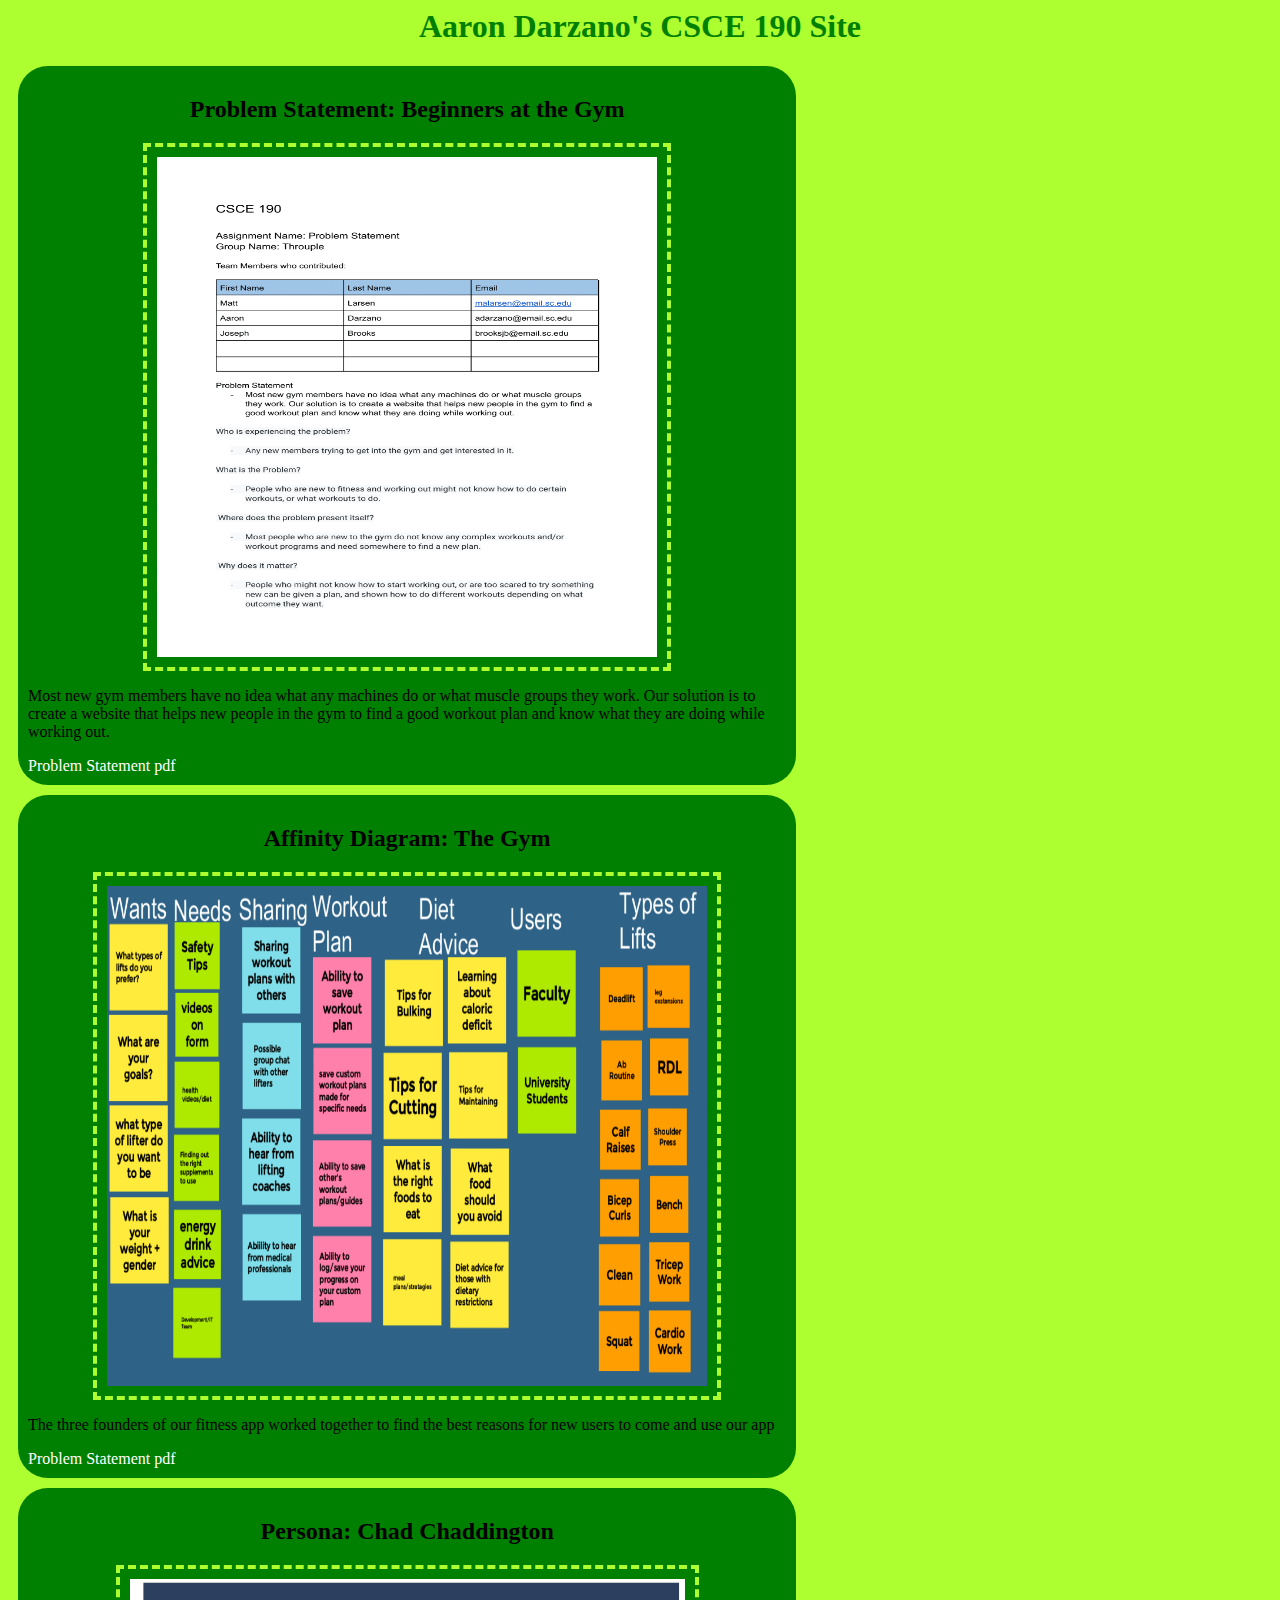
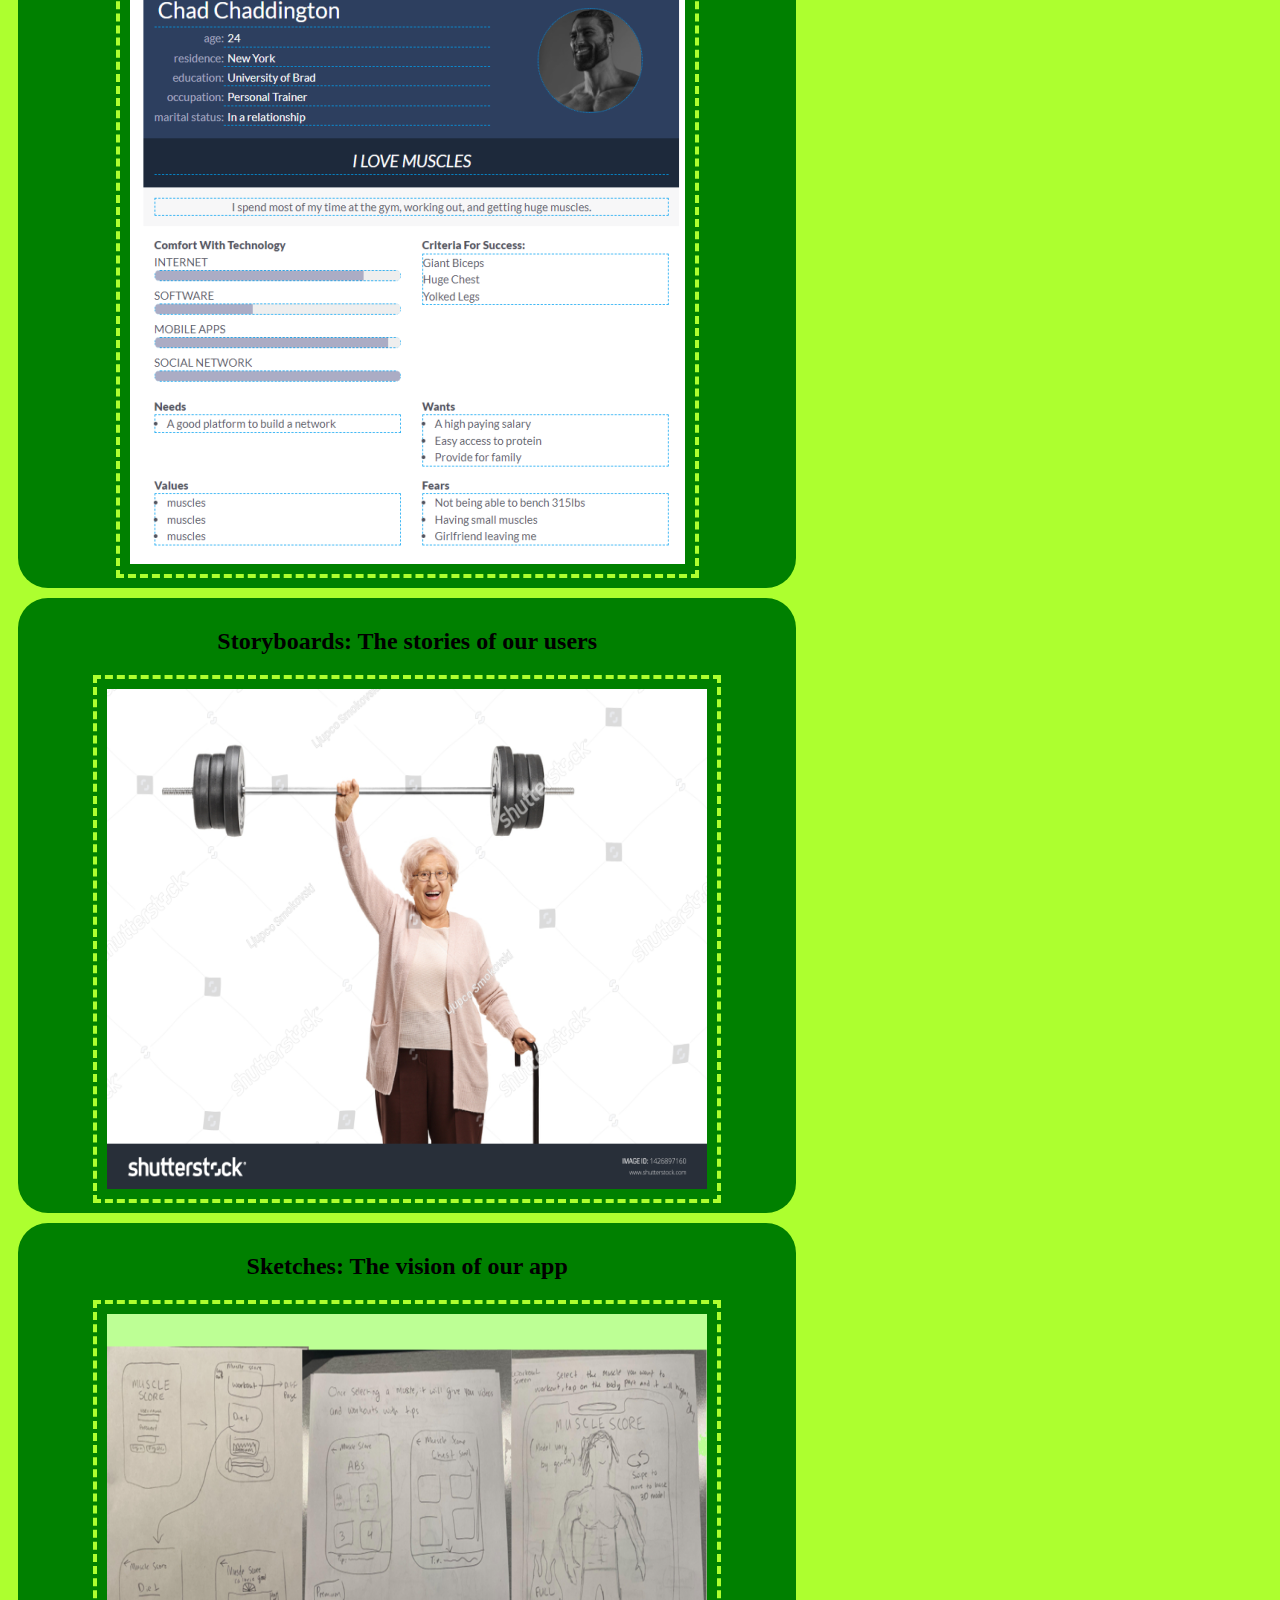
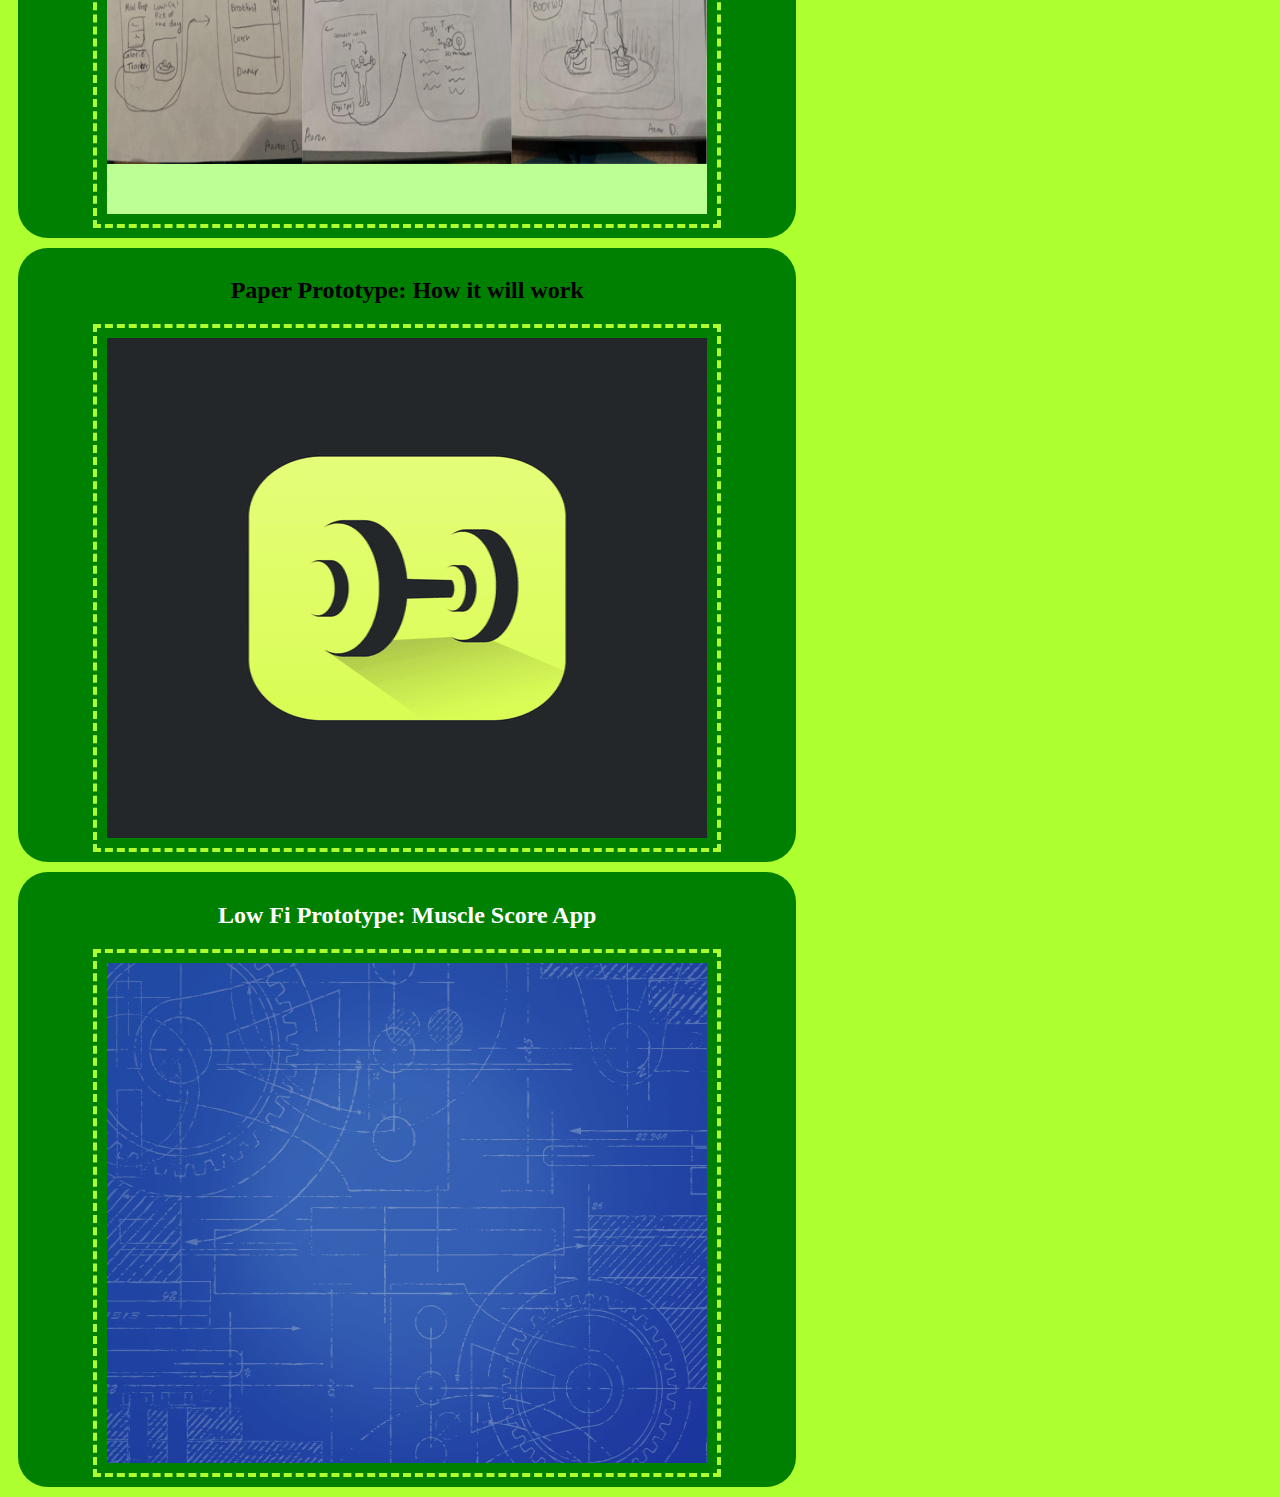
<file: index.html>
<html> 
    <head>
<title>CSCE 190: Aaron Darzano</title>
<link rel="stylesheet" href="styles.css">
        </head>
        <body>
<h1> Aaron Darzano's CSCE 190 Site</h1>

        </body>

    <div class ="assignments">
        <!-- Problem statement-->
            <section class="assignment">
                <h2>Problem Statement: Beginners at the Gym</h2></a>
                <a href="files/problemstatement.pdf"><img src="images/problemstatement.png" width="500" height="500"></a>
                <section class="ass-details">
                    <a href="files/problemstatement.pdf"></a>
                    <p>Most new gym members have no idea what any machines do or what muscle groups
                        they work. Our solution is to create a website that helps new people in the gym to find a
                        good workout plan and know what they are doing while working out.
                    </p>
                    <a href="files/problemstatement.pdf">Problem Statement pdf</a>
                </section>
            </section>

            <!-- affinity diagram-->
            <section class="assignment">
                <h2>Affinity Diagram: The Gym</h2>
                <a href="files/affinitydia.pdf"><img src="images/affinitydia.png" width="600" height="500"></a>
                <section class="ass-details">
                    <a href="files/problemstatement.pdf"></a>
                    <p>
                        The three founders of our fitness app worked together to find the best reasons for new users to come and use our app
                    </p>
                    <a href="files/affinitydia.pdf">Problem Statement pdf</a>
                </section>
            </section>
        <!-- Persona pics-->
        <section class="assignment">
            <h2>Persona: Chad Chaddington</h2>
            <a href="files/persona.pdf"><img src="images/persona.png" ></a>
            <section class="ass-details">
                <a href="files/persona.pdf"></a>
            </section>
        </section>

        <!-- storyboard-->
        <section class="assignment">
            <h2>Storyboards: The stories of our users</h2>
            <a href="files/storyboards.pdf"><img src="images/storyboards.png" width="600" height="500"></a>
            <section class="ass-details">
                <a href="files/storyboards.pdf"></a>
            </section>
        </section>

        <!-- sketches-->
        <section class="assignment">
            <h2>Sketches: The vision of our app</h2>
            <a href="files/sketches.pdf"><img src="images/mysketch.png" width="600" height="500"></a>
            <section class="ass-details">
                <a href="files/sketches.pdf"></a>
            </section>
        </section>

        <!-- paper prototype-->
        <section class="assignment">
            <h2>Paper Prototype: How it will work</h2>
            <a href="https://www.youtube.com/watch?v=oFgdltVMXqI&ab_channel=JosephBrooks"><img src="images/applogo.png" width="600" height="500"></a>
            <section class="ass-details">
                <a href="https://www.youtube.com/watch?v=oFgdltVMXqI&ab_channel=JosephBrooks"></a>
            </section>
        </section>

        <!-- Low Fi Prototype-->
        <section class="assignment">
            <a href="files/low-fi/preview.html"><h2>Low Fi Prototype: Muscle Score App</h2></a>
            <a href="files/low-fi/preview.html"><img src="images/blueprint.png" width="600" height="500"></a>
        </section> 
</div>

</body>

<html>
</file>
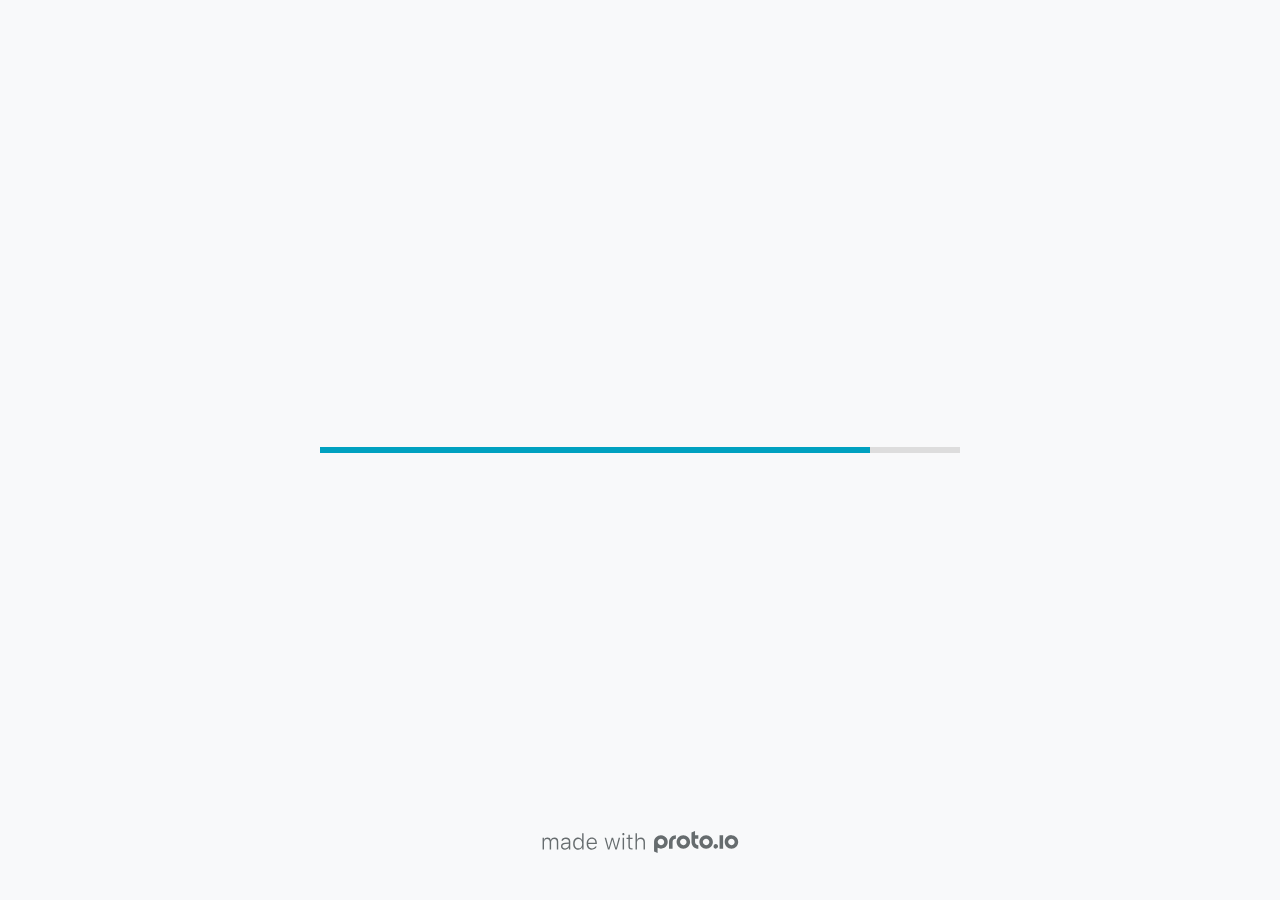
<file: files/low-fi/src/index.html>
<!DOCTYPE HTML>
	<head>

		<meta charset="utf-8">

		<title>Muscle Score - Proto.io</title>

		
			<meta name="HandheldFriendly" content="True">
			<meta name="MobileOptimized" content="390"> 

			
			
			
			<meta name="viewport" content="minimum-scale=1.00, maximum-scale=1.00, initial-scale=1.00, user-scalable=no, shrink-to-fit=no" />

			
				<meta name="apple-mobile-web-app-capable" content="yes" />
				<meta name="apple-mobile-web-app-status-bar-style" content="black-translucent" />
			

			<meta name="format-detection" content="telephone=no">


			

            
            <link rel="icon" sizes="192x192" href="./src/assets/branding/android-icon-hires.png">
            <link rel="icon" sizes="128x128" href="./src/assets/branding/android-icon.png">

            
            <link href="./src/assets/branding/apple-touch-icon-retina180.png" sizes="180x180" rel="apple-touch-icon">

            
            <link href="./src/assets/branding/apple-touch-icon-retina.png" sizes="114x114" rel="apple-touch-icon">

            
            <link href="./src/assets/branding/apple-touch-icon.png" sizes="57x57" rel="apple-touch-icon">

            
            <link href="./src/assets/branding/startup.png" media="(device-width: 320px)" rel="apple-touch-startup-image">

            
            <link href="./src/assets/branding/startup-retina.png" media="(device-width: 320px) and (device-height: 480px) and (-webkit-device-pixel-ratio: 2)" rel="apple-touch-startup-image">

            
            <link href="./src/assets/branding/startup-568.png" media="(device-width: 320px) and (device-height: 568px) and (-webkit-device-pixel-ratio: 2)" rel="apple-touch-startup-image">

            
            <link href="./src/assets/branding/startup-retina-6.png" media="(device-width: 375px) and (device-height: 667px) and (orientation: portrait) and (-webkit-device-pixel-ratio: 2)" rel="apple-touch-startup-image">

            
            <link href="./src/assets/branding/startup-retina-6plus.png" media="(device-width: 414px) and (device-height: 736px) and (orientation: portrait) and (-webkit-device-pixel-ratio: 3)" rel="apple-touch-startup-image">

            
            <link href="./src/assets/branding/startup-retina-6plus-landscape.png" media="(device-width: 414px) and (device-height: 736px) and (orientation: landscape) and (-webkit-device-pixel-ratio: 3)" rel="apple-touch-startup-image">

            
            <link href="./src/assets/branding/startup-ipad.png" media="(device-width: 768px) and (orientation: portrait)" rel="apple-touch-startup-image">

            
            <link href="./src/assets/branding/startup-ipad-landscape.png" media="(device-width: 768px) and (orientation: landscape)" rel="apple-touch-startup-image">

            
            <link href="./src/assets/branding/startup-ipad-retina.png" media="(device-width: 768px) and (orientation: portrait) and (-webkit-device-pixel-ratio: 2)" rel="apple-touch-startup-image">

            
            <link href="./src/assets/branding/startup-ipad-landscape-retina.png" media="(device-width: 768px) and (orientation: landscape) and (-webkit-device-pixel-ratio: 2)" rel="apple-touch-startup-image">

            
            <link href="./src/assets/branding/startup-ipad-pro.png" media="(device-width: 1024px) and (orientation: portrait) and (-webkit-device-pixel-ratio: 2)" rel="apple-touch-startup-image">

            
            <link href="./src/assets/branding/startup-ipad-pro-landscape.png" media="(device-width: 1024px) and (orientation: landscape) and (-webkit-device-pixel-ratio: 2)" rel="apple-touch-startup-image">

			<meta http-equiv="cleartype" content="on"> 


			 
		    <script type="text/javascript" src="./scripts/plugins/jquery/jquery.js"></script>

			
				<link rel="stylesheet" href="./stylesheets/player-export.css" />
				<script type="text/javascript" src="./scripts/player-export.js"></script>
			

			
			<script type="text/javascript" src="./libraries/common/components.js"></script> 
			<link type="text/css" rel="Stylesheet" href="./libraries/common/components.1.00.css" /> 

			
					<script type="text/javascript" src="./libraries/generic2/components.js"></script> 
					<link type="text/css" rel="Stylesheet" href="./libraries/generic2/components.1.00.css" /> 
				
					<script type="text/javascript" src="./libraries/ios7/components.js"></script> 
					<link type="text/css" rel="Stylesheet" href="./libraries/ios7/components.1.00.css" /> 
				
					<script type="text/javascript" src="./libraries/ios9/components.js"></script> 
					<link type="text/css" rel="Stylesheet" href="./libraries/ios9/components.1.00.css" /> 
				
					<script type="text/javascript" src="./libraries/material/components.js"></script> 
					<link type="text/css" rel="Stylesheet" href="./libraries/material/components.1.00.css" /> 
				
				<script type="text/javascript" src="./data/data.js"></script> 
			<script type="text/javascript" src="./webkitmask/maskimages.js"></script> 

		<style>
			body { width: 390px; height: 844px; }
			.landscape, .landscape .prx-page { min-height: 390px; }
			.portrait, .portrait .prx-page { min-height: 844px; }
		</style>

		<script type="text/javascript">

			prx.ver = '6.8.11.0';
			prx.url.account = 'https://josephbrooks.proto.io';
			prx.url.staticassets = 'https://gal.proto.io';
			prx.url.devices = 'https://dteyv52hbg2at.cloudfront.net/devices';
			prx.url.static = 'https://dteyv52hbg2at.cloudfront.net';
			prx.url.siteurl = 'proto.io';
			prx.url.crossmsg = 'https://josephbrooks.proto.io';

			prx.nodejsassetsserver = {};
			prx.nodejsassetsserver.host = ".proto.io";
			prx.nodejsassetsserver.subdomainprefix = "https://a3";
			prx.nodejsassetsserver.maxsubdomains = "20";

			prx.device_library = 'ios9';
			prx.devices[prx.device] = {
				name: prx.device
				,defaultOrientation: 'portrait'
				,portrait_applies: 1 //new
				,portrait: [390,844]
				,landscape_applies: 1 //new
				,landscape: [844,390]
				,allow_orientation_change: 1 //new
				,statusbar_skin: 'default' // new
				,statusbarheightportrait: 0
				,statusbarheightlandscape: 0
				,navigationbar_skin: 'default' //new
				,navigationbarheightportrait: 0
				,navigationbarheightlandscape: 0
				,normalportrait: [390,844]
				,normallandscape: [844,390]
				,device_s3bucket: 'd745dfc1-3990-4cd7-b321-932497072f14'
				,dpr: '1.00'
				,deviceType: "iphone13"
                ,showiPhoneXNotch: false
                ,hasCustomSkinNotch: false
				,appleWatchRoundedCorners: false
				,scrollType: "default"
				,initialscale: 1.00
				,targetdensitydpi: "device-dpi"
			}
			// save a copy of the device in the player state
			prx.currentPlayerStatus.projectDevice = prx.toolbox.clone(prx.devices[prx.device]);
			prx.currentPlayerStatus.targetDevice = {"ISANDROIDTABLET":0,"ISIPOD":0,"ISCHROME":0,"ISIOS":1,"ISMSIE":0,"ISMOZILLA":0,"isAndroid-Pad":0,"ISOPERA":0,"ISWEBKIT":0,"SOSVERSION":{"CBUILDVER":"","CMAJORVER":"","CMINORVER":"","CTEXT":"","IMINORVER":0,"IMAJORVER":0,"IBUILDVER":0},"ISIPAD":0,"ISMOBILE":1,"ISSAFARI":0,"ISIPHONE":1,"ISWINDOWS":0,"ISWINDOWSTOUCH":0,"ISDEVICE":1,"ISANDROID":0,"ISCUSTOM":0};
			prx.releaseChannel = 'stable';

			prx.projectsettings.id = '3940d76c-9520-41f7-b7e2-e206da36f63f';
			prx.projectsettings.s3b = 'josephbrooks-1387215-a75670ec-02f3-816b-4e3d4fb69bdedfa8';
			prx.projectsettings.account = 'josephbrooks';
			prx.projectsettings.statusbar = '0'; 
			prx.projectsettings.statusbarapplies = '0';
			prx.projectsettings.navigationbar = '0';
			prx.projectsettings.navigationbarapplies = '0';
			prx.projectsettings.initialpageid = -1;
			
			
			prx.projectsettings.flashactions = 1;
			prx.projectsettings.gatrackingcode = '';

			prx.export2html = '1' == true;
			prx.mobPlayer = 0;

			prx.user.country = 'US';

			prx.s3Links = []; 
			var sLinkedAssets = [];
			

			prx.csrf_token = '4ABE699D9927B31FC319507CF914AD7E17E98505EBC8C430973839F3DCC28EC1';

            

            
                            prx.assetsAccessToken = "eyJ0eXAiOiJKV1QiLCJhbGciOiJIUzI1NiJ9.eyJkIjp7InVpZCI6Ii0xIiwicHJvamVjdF9pZCI6IjM5NDBkNzZjLTk1MjAtNDFmNy1iN2UyLWUyMDZkYTM2ZjYzZiJ9LCJ2IjowLCJleHAiOjE2NjkyNTY2OTgsImlhdCI6MTY2OTA3NjY5OH0.Sz4dtEJYMuhfp3v4G3gyEiZS5_130dtNstxK5kXQR9Q";

			prx.iniPlayer.iniPreLoad();

		</script>
	</head>

	

			<body class="player device-cursor-touch mobile-device-true " " id="mbd" >

				
				<div id="window-wrapper">
					<div id="dragarea"></div>
					<div id="statusbar"></div>
					<div id="underlay" style=""></div>

					<div class="prx-page" data-role="page" id="p-1" data-id="1"></div>
					
								<div class="prx-page" data-role="page" id="p-2" data-id="2"></div>
							
								<div class="prx-page" data-role="page" id="p-3" data-id="3"></div>
							
								<div class="prx-page" data-role="page" id="p-4" data-id="4"></div>
							
								<div class="prx-page" data-role="page" id="p-5" data-id="5"></div>
							
								<div class="prx-page" data-role="page" id="p-6" data-id="6"></div>
							
								<div class="prx-page" data-role="page" id="p-7" data-id="7"></div>
							
								<div class="prx-page" data-role="page" id="p-8" data-id="8"></div>
							
					<div id="navigationbar"></div>
					<div id="overlay"></div>
					<div id="trash"></div>
					<div id="quick-audios"></div>
				</div>

				 
			<div id="loader-wrapper">
				
				<div class="progress">
					<div class="progress-bar"></div>
				</div>
				<div id="poweredby"></div>
			</div>
			


			</body>
		

</html>
</file>
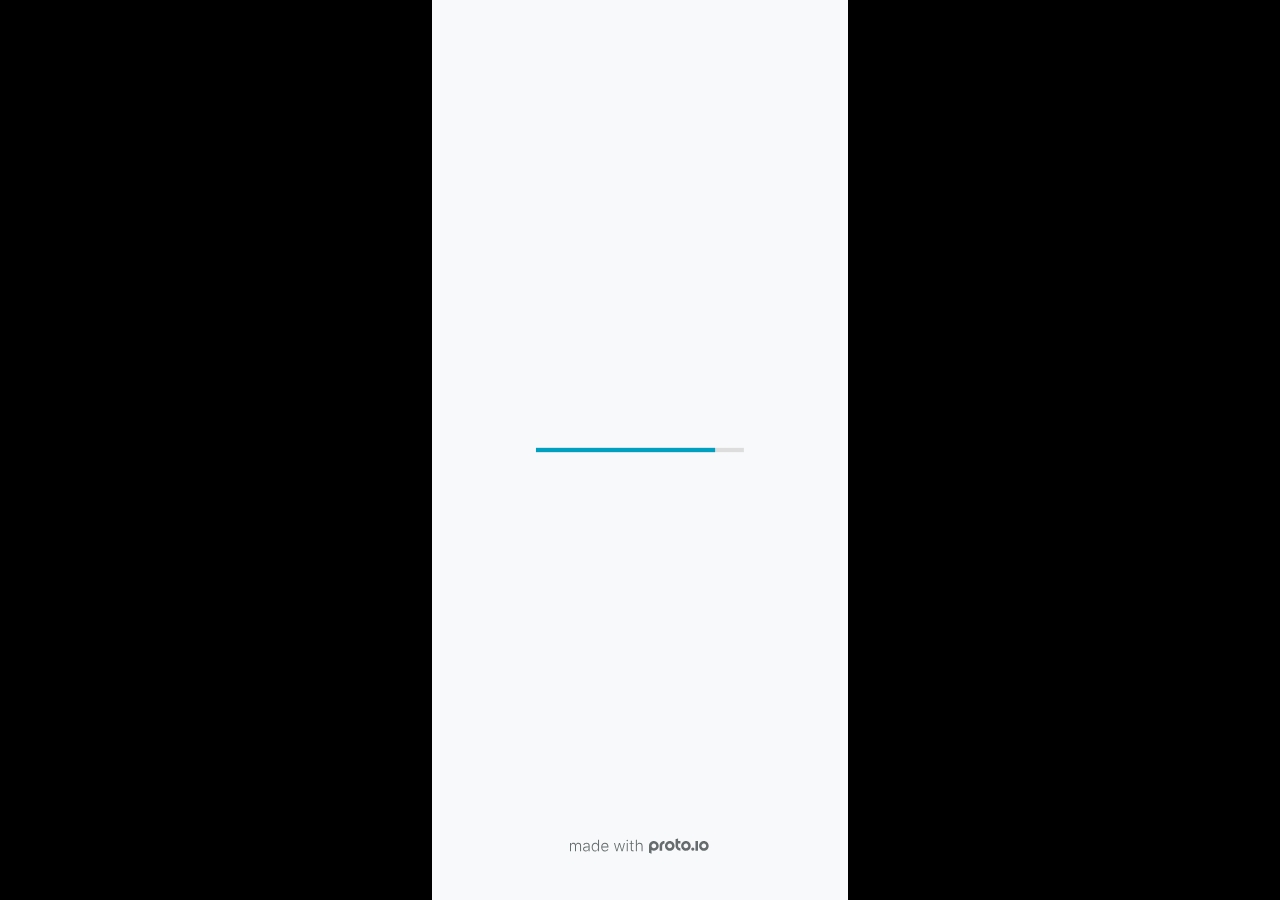
<file: files/low-fi/fullscreen.html>
<!DOCTYPE HTML>
	<head>
		<meta charset="utf-8">

        
			<meta name="HandheldFriendly" content="True">
			<meta name="MobileOptimized" content="390"> 

			
			
			
			<meta name="viewport" content="minimum-scale=1, maximum-scale=1, initial-scale=1, user-scalable=no, shrink-to-fit=no" />

			
				<meta name="apple-mobile-web-app-capable" content="yes" />
				<meta name="apple-mobile-web-app-status-bar-style" content="black-translucent" />
			

			<meta name="format-detection" content="telephone=no">


			

            
            <link rel="icon" sizes="192x192" href="./src/assets/branding/android-icon-hires.png">
            <link rel="icon" sizes="128x128" href="./src/assets/branding/android-icon.png">

            
            <link href="./src/assets/branding/apple-touch-icon-retina180.png" sizes="180x180" rel="apple-touch-icon">

            
            <link href="./src/assets/branding/apple-touch-icon-retina.png" sizes="114x114" rel="apple-touch-icon">

            
            <link href="./src/assets/branding/apple-touch-icon.png" sizes="57x57" rel="apple-touch-icon">

            
            <link href="./src/assets/branding/startup.png" media="(device-width: 320px)" rel="apple-touch-startup-image">

            
            <link href="./src/assets/branding/startup-retina.png" media="(device-width: 320px) and (device-height: 480px) and (-webkit-device-pixel-ratio: 2)" rel="apple-touch-startup-image">

            
            <link href="./src/assets/branding/startup-568.png" media="(device-width: 320px) and (device-height: 568px) and (-webkit-device-pixel-ratio: 2)" rel="apple-touch-startup-image">

            
            <link href="./src/assets/branding/startup-retina-6.png" media="(device-width: 375px) and (device-height: 667px) and (orientation: portrait) and (-webkit-device-pixel-ratio: 2)" rel="apple-touch-startup-image">

            
            <link href="./src/assets/branding/startup-retina-6plus.png" media="(device-width: 414px) and (device-height: 736px) and (orientation: portrait) and (-webkit-device-pixel-ratio: 3)" rel="apple-touch-startup-image">

            
            <link href="./src/assets/branding/startup-retina-6plus-landscape.png" media="(device-width: 414px) and (device-height: 736px) and (orientation: landscape) and (-webkit-device-pixel-ratio: 3)" rel="apple-touch-startup-image">

            
            <link href="./src/assets/branding/startup-ipad.png" media="(device-width: 768px) and (orientation: portrait)" rel="apple-touch-startup-image">

            
            <link href="./src/assets/branding/startup-ipad-landscape.png" media="(device-width: 768px) and (orientation: landscape)" rel="apple-touch-startup-image">

            
            <link href="./src/assets/branding/startup-ipad-retina.png" media="(device-width: 768px) and (orientation: portrait) and (-webkit-device-pixel-ratio: 2)" rel="apple-touch-startup-image">

            
            <link href="./src/assets/branding/startup-ipad-landscape-retina.png" media="(device-width: 768px) and (orientation: landscape) and (-webkit-device-pixel-ratio: 2)" rel="apple-touch-startup-image">

            
            <link href="./src/assets/branding/startup-ipad-pro.png" media="(device-width: 1024px) and (orientation: portrait) and (-webkit-device-pixel-ratio: 2)" rel="apple-touch-startup-image">

            
            <link href="./src/assets/branding/startup-ipad-pro-landscape.png" media="(device-width: 1024px) and (orientation: landscape) and (-webkit-device-pixel-ratio: 2)" rel="apple-touch-startup-image">

			<meta http-equiv="cleartype" content="on"> 


			

		<title>Muscle Score - Proto.io player</title>

		
				<link type="text/css" rel="stylesheet" href="./src/stylesheets/preview-letterbox-min.css">
				<script type="text/javascript" src="./src/scripts/preview-letterbox-min.js"></script>
			

		<script type="text/javascript">
			var prx = window.prx || {};
			prx.letterboxmode = true;
			prx.orientation = 'portrait';
			prx.orientations = {};
			prx.orientations.portrait = 1;
			prx.orientations.landscape = 1;
			prx.project = {};
			prx.project.id = '3940d76c-9520-41f7-b7e2-e206da36f63f';
			prx.project.title = 'Muscle Score';
			prx.project.version = 0;
			prx.project.livepreview = 0;
			prx.project.account = "josephbrooks";
			prx.activePage = {};
			
				prx.user = false;
			
			prx.flashactions = 1;

			prx.device_library = 'ios9';
			prx.device = {
					name: prx.device
					,caption: "iPhone 13"
					,defaultOrientation: 'portrait'
					,portrait_applies: 1 //new
					,portrait: [390,844]
					,landscape_applies: 1 //new
					,landscape: [844,390]
					,allow_orientation_change: 1 && 1 //new

			}

			prx.url.crossmsg = 'https://josephbrooks.proto.io';
			prx.ver = '6.8.11.0';
			prx.exitFullScreenUrl = 'https://josephbrooks.proto.io/player/index.cfm?id=3940d76c-9520-41f7-b7e2-e206da36f63f';
			prx.openURL = '';
			prx.downloadURL = '';

			
		</script>

		

	</head>

	<body>

		
				<iframe id="pio-playerframe" src="./src/index.html" scrolling="NO" style="width: 390px; height: 844px;" webkitAllowFullScreen mozallowfullscreen allowFullScreen allowvr allow="autoplay"></iframe>
				
						<script type="text/javascript">
							// remove parameter from address bar immediately if no changes
							let url = new URL(window.location.href);
							url.searchParams.delete('hc');
							url.searchParams.delete('ap');
							window.history.replaceState({}, document.title, url.toString());
						</script>
					
	</body>

</html>
</file>
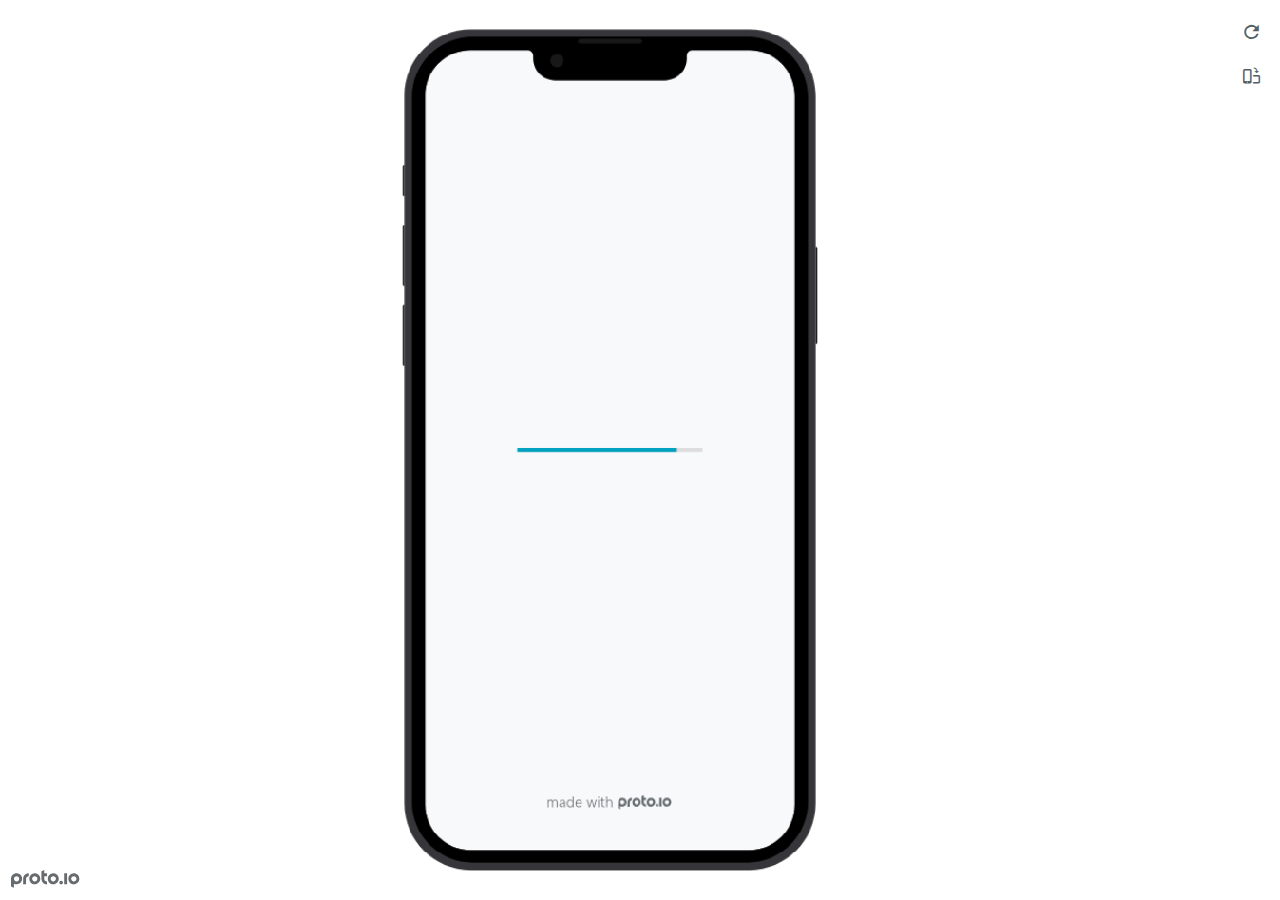
<file: files/low-fi/preview.html>
<!DOCTYPE HTML>
    <head>
    <meta charset="utf-8">

    <title>Muscle Score - Proto.io player</title>

    
				<link type="text/css" rel="stylesheet" href="./src/stylesheets/preview-export-min.css">
				<script type="text/javascript" src="./src/scripts/preview-export-min.js"></script>
			

    <script type="text/javascript">
        var prx = window.prx || {};
        prx.orientation = 'portrait';
        prx.orientations = {};
        prx.orientations.portrait = 1;
        prx.orientations.landscape = 1;
        prx.project = {};
        prx.project.id = '3940d76c-9520-41f7-b7e2-e206da36f63f';
        prx.project.title = 'Muscle Score';
        prx.project.version = 0;
        prx.project.livepreview = 0;
        prx.project.account = "josephbrooks";
        prx.activePage = {};
        prx.usercountry = "us";
        
            prx.user = false;
        
        prx.skin = 'apple-phone-iphone13_13pro-1';
        prx.ver = '6.8.11.0';
        //prx.flashactions = 1;
		prx.flashactions = 1; //we are not using the DB value anymore

        prx.nodejsassetsserver = {};
        prx.nodejsassetsserver.host = ".proto.io";
        prx.nodejsassetsserver.subdomainprefix = "https://a3";
        prx.nodejsassetsserver.maxsubdomains = "20";
        prx.account = "josephbrooks";
        prx.browserShowScreenshots = 'true';
        prx.url.crossmsg = 'https://josephbrooks.proto.io';
        prx.playerUrl = 'https://josephbrooks.proto.io/player/';
        prx.fullScreenUrl = 'https://josephbrooks.proto.io/player/fullscreen/index.cfm?id=3940d76c-9520-41f7-b7e2-e206da36f63f';
        prx.spaces = false;
        prx.csrf_token = '6F9676E0D0B05476605E260569FF7EEE1E20AE8CF297FBF72F28A0F2303ED81D';

        prx.bShowPlayerBetaPrompt = false;

        

    </script>

    

</head>


<body style="background-color:#FFFFFF">

    

    <div class="page-sidebar">
        
        <div class="sidebar-action-buttons">

            
                <span class="header-action-button player-icon-reload embed-icon-reload" id="refresh-preview">
                    <span class="tooltip">Refresh preview</span>
                </span>
                
                    <span  class="header-action-button player-icon-rotate embed-icon-rotate" id="change-orientation">
                        <span class="tooltip">Change orientation</span>
                    </span>
                

            <div class="header-action-button player-icon-enter-fullscreen-mode-icon" id="go-fullscreen">
                <span class="tooltip">Go full screen</span>
            </div>
        </div>

    </div>

    <div id="maincontent" class="portrait">

        <div id="shortcut-pressed-outer">
            <div id="shortcut-pressed"></div>
        </div>
        

			<div class="frame_generic">
				
				<div class="body_generic skin_apple-phone-iphone13_13pro-1 skin-wrapper skin-os-apple skin-device-phone skin-model-iphone13_13pro skin-size-1 skin-color-black skin-orientation-portrait skin-dimensions-390-844">

					<div class="buttons top"></div>
					<div class="detail-top"></div>
					<div class="web-search"></div>
					<div class="buttons left"></div>

					<div class="body_generic_inner">
						
						<iframe id="pio-playerframe" src="./src/index.html" scrolling="NO" style="width: 390px; height: 844px;" webkitAllowFullScreen mozallowfullscreen allowFullScreen allowvr allow="autoplay"></iframe>
						
                                <script type="text/javascript">
                                    // remove parameter from address bar immediately if no changes
                                    let url = new URL(window.location.href);
                                    url.searchParams.delete('hc');
									url.searchParams.delete('ap');
                                    window.history.replaceState({}, document.title, url.toString());
                                </script>
                            
					</div>

					<div class="buttons right"></div>
					<div class="detail-bottom"></div>
				</div>
				
			</div>
		
    </div>

    

    
            <div id="branding"></div>
        
</body>


<script type="text/javascript">
    
</script>
</html>
</file>
<file: styles.css>
body{
    background: greenyellow;
}

.assignements {
    display:flex;
    flex-wrap:wrap;
}


.assignment {
   width: 60%;
    padding:10px;
    margin:10px;
    background: green;
    border-radius: 30px;
}

.assignment img {
    
    padding:10px;
    margin:10px ;
    border:4px dashed greenyellow;
    display: block;
    margin:auto;
}

.assignment img:hover {
    border:4px dashed white;
}

h1 {
    color: green;
    text-align:center;
}

h2 {
    text-align: center;
}

a {
    text-decoration:none;
    color:white;
}

a:hover {
    color:crimson;
}
</file>
<file: files/low-fi/src/stylesheets/player-export.css>
/*!
 * 
 *                                                                       
 *                              ::;;;;                                   
 *    ::,,,,::    ::,,  ,,,,::::::11ii::,,::,,,,::      ::::,,::,,,,::   
 *  ,,111111ii,,::1111::111111ii::111111::111111ii,,    ii11,,ii111111,, 
 *  11ii::;;11;;ii11::iiii::;;11;;11ii::ii11::::11ii    ii11;;11;;::ii11 
 *  11;;  ::11ii11;;::11ii  ::11ii11ii,,iiii..  iiii    ii11;;11::  ;;11 
 *  1111;;ii11;;11;;,,ii11::ii11;;ii11;;;;11;;;;11;;;;;;ii11::11ii;;11ii 
 *  11111111;;::11;;  ::ii1111;;  ::ii11::ii1111ii::11ii;;11,,;;1111ii:: 
 *  11;;,,::  ,,::,,      ::,,        ::::  ::::    ,,,,::::    ::,,     
 *  ;;;;                                                                 
 *                                                                       
 *  Build: 11/8/2022, 10:20:15 AM
 */

/*!
 * Waves v0.5.5
 * http://fian.my.id/Waves
 *
 * Copyright 2014 Alfiana E. Sibuea and other contributors
 * Released under the MIT license
 * https://github.com/fians/Waves/blob/master/LICENSE
 */.mask-inner{position:relative;background-size:100% 100%;background-repeat:no-repeat}.mask-inner .mask-inner{transform:none!important}.mask-border .mborder,.mask-filter{height:100%;width:100%}.mask-border .mborder{border:1px solid hsla(0,0%,100%,.8);position:absolute;pointer-events:none}.mask-border .area-border{border:1px solid #00a1c0;left:0;top:0;position:absolute;transform-origin:0 0;box-sizing:border-box}.mask-border .mask-radius{width:100%;height:100%;overflow:hidden;position:absolute}.mask-border .mask-radius .mask-radius-border{position:relative;width:100%;height:100%;border:1px solid hsla(0,0%,100%,.8)}.mask-border.hide-handles .prx-resizable-handle{opacity:0;pointer-events:none!important}.mask-border.hide-handles .area-border{border:1px dashed #b4bcbf}.mask-wrapper{overflow:hidden;height:100%;pointer-events:none}.mask-wrapper.borderPos-inside{box-sizing:border-box}.mask-wrapper.borderPos-outside{width:100%;height:100%}.mask-wrapper.borderPos-outside .mask-inner{box-sizing:content-box}.mask-edit-mode-handles{pointer-events:none}.mask-edit-mode-handles.hide-handles .prx-resizable-handle,.mask-edit-mode-handles.hide-handles .prx-rotate-handle{opacity:0;pointer-events:none!important}.mask-edit-mode-handles.hide-handles .xborder{border-color:#b4bcbf!important}abbr,address,article,aside,audio,b,blockquote,body,caption,cite,code,dd,del,dfn,div,dl,dt,em,fieldset,figure,footer,form,h1,h2,h3,h4,h5,h6,header,hgroup,html,i,iframe,img,ins,kbd,label,legend,li,mark,menu,nav,object,ol,p,pre,q,samp,section,small,span,strong,sub,sup,table,tbody,td,tfoot,th,thead,time,tr,ul,var,video{margin:0;padding:0;border:0;outline:0;font-size:100%;background:transparent}article,aside,details,figcaption,figure,footer,header,hgroup,nav,section{display:block}audio,canvas,video{display:inline-block;*display:inline;*zoom:1}[hidden],audio:not([controls]){display:none}html{font-size:100%;-webkit-text-size-adjust:100%;-ms-text-size-adjust:100%}body{margin:0;font-size:13px}body,button,input,select,textarea{font-family:sans-serif;color:#222}a{color:#00e}a:visited{color:#551a8b}a:hover{color:#06e}a:focus{outline:thin dotted}a:active,a:hover{outline:0}abbr[title]{border-bottom:1px dotted}b,strong{font-weight:700}blockquote{margin:1em 40px}dfn{font-style:italic}hr{display:block;height:1px;border:0;border-top:1px solid #ccc;margin:1em 0;padding:0}ins{background:#ff9;text-decoration:none}ins,mark{color:#000}mark{background:#ff0;font-style:italic;font-weight:700}code,kbd,pre,samp{font-family:monospace,serif;_font-family:courier new,monospace;font-size:1em}pre{white-space:pre;white-space:pre-wrap;word-wrap:break-word}q{quotes:none}q:after,q:before{content:"";content:none}small{font-size:85%}sub,sup{font-size:75%;line-height:0;position:relative;vertical-align:baseline}sup{top:-.5em}sub{bottom:-.25em}ol,ul{margin:1em 0;padding:0 0 0 40px}dd{margin:0 0 0 40px}nav ol,nav ul{list-style:none;list-style-image:none;margin:0;padding:0}img{border:0;-ms-interpolation-mode:bicubic}svg:not(:root){overflow:hidden}figure,form{margin:0}fieldset{margin:0}fieldset,legend{border:0;padding:0}legend{*margin-left:-7px}button,input,select,textarea{font-size:100%;margin:0;vertical-align:baseline;*vertical-align:middle}button,input{line-height:normal;*overflow:visible}table button,table input{*overflow:auto}[role=button],button,input[type=button],input[type=reset],input[type=submit]{-webkit-appearance:button}input[type=checkbox],input[type=radio]{box-sizing:border-box;padding:0}input[type=search]{-webkit-appearance:textfield;-moz-box-sizing:content-box;-webkit-box-sizing:content-box;box-sizing:content-box}input[type=search]::-webkit-search-decoration{-webkit-appearance:none}button::-moz-focus-inner{border:0;padding:0}textarea{overflow:auto;vertical-align:top;resize:vertical}input:invalid,textarea:invalid{background-color:#f0dddd}table{border-collapse:collapse;border-spacing:0}td{vertical-align:top}.nocallout{-webkit-touch-callout:none}textarea[contenteditable]{-webkit-appearance:none}.gifhidden{position:absolute;left:-100%}.ir{display:block;border:0;text-indent:-999em;overflow:hidden;background-color:transparent;background-repeat:no-repeat;text-align:left;direction:ltr}.ir br{display:none}.hidden{display:none!important;visibility:hidden}.visuallyhidden{border:0;clip:rect(0 0 0 0);height:1px;margin:-1px;overflow:hidden;padding:0;position:absolute;width:1px}.visuallyhidden.focusable:active,.visuallyhidden.focusable:focus{clip:auto;height:auto;margin:0;overflow:visible;position:static;width:auto}.invisible{visibility:hidden}.clearfix:after,.clearfix:before{content:"";display:table}.clearfix:after{clear:both}.clearfix{*zoom:1}@media print{*{background:transparent!important;color:#000!important;text-shadow:none!important;filter:none!important;-ms-filter:none!important}a,a:visited{text-decoration:underline}a[href]:after{content:" (" attr(href) ")"}abbr[title]:after{content:" (" attr(title) ")"}.ir a:after,a[href^="#"]:after,a[href^="javascript:"]:after{content:""}blockquote,pre{border:1px solid #999;page-break-inside:avoid}thead{display:table-header-group}img,tr{page-break-inside:avoid}img{max-width:100%!important}@page{margin:.5cm}h2,h3,p{orphans:3;widows:3}h2,h3{page-break-after:avoid}}#eval-iframe{display:none}body{-webkit-appearance:none;-webkit-box-flex:1;-webkit-touch-callout:none;-webkit-tap-highlight-color:rgba(0,0,0,0)}*{-webkit-user-select:none;-khtml-user-select:none;-moz-user-select:-moz-none;-o-user-select:none;user-select:none}input,textarea{-webkit-user-select:text;-khtml-user-select:text;-moz-user-select:text;-o-user-select:text;user-select:text}#dragarea{font-family:Helvetica,Arial,sans-serif;text-align:left}.text{height:95%;overflow:auto}.wrap{overflow:hidden}.pos,.spos{position:absolute}.action-highlight{position:absolute;top:0;left:0;height:100%;width:100%;background:rgba(255,255,0,.5);background:rgba(64,208,255,.3);opacity:0;pointer-events:none;-webkit-transition:opacity .2s ease-in;transition:opacity .2s ease-in;border:2px solid #40c8f4;padding:3px;box-sizing:border-box}.action-highlight-simple-visible,.action-highlight-visible{opacity:1}#appModeNote{background-color:#333;border-top:5px solid #000;bottom:0;color:#f0f0f0;display:none;font-family:helvetica;left:0;padding:10px 0;position:fixed;text-align:center;width:100%}#appModeNote em{display:block;font-size:20px;font-weight:700;line-height:26px}#appModeNote span{display:block;font-size:14px;line-height:20px}.hidden{display:none}.prx-page.loadedFrom{display:block}.prx-page.loadedTo{z-index:999999}.prx-page.loadedTo-1{z-index:10000000}.prx-page.loadedTo-2{z-index:10000001}.prx-page.loadedTo-3{z-index:10000002}.prx-page.loadedTo-4{z-index:10000003}.prx-page.loadedTo-5{z-index:10000004}.prx-page.loadedTo-6{z-index:10000005}.prx-page.loadedTo-7{z-index:10000006}.prx-page.loadedTo-8{z-index:10000007}.prx-page.loadedTo-9{z-index:10000008}.prx-page.loadedTo-10{z-index:10000009}.prx-page.loadedTo-11{z-index:10000010}.prx-page.loadedTo-12{z-index:10000011}.prx-page.loadedTo-13{z-index:10000012}.prx-page.loadedTo-14{z-index:10000013}.prx-page.loadedTo-15{z-index:10000014}.prx-page.loadedTo-16{z-index:10000015}.prx-page.loadedTo-17{z-index:10000016}.prx-page.loadedTo-18{z-index:10000017}.prx-page.loadedTo-19{z-index:10000018}.prx-page.loadedTo-20{z-index:10000019}.prx-page.loadedTo-21{z-index:10000020}.prx-page.loadedTo-22{z-index:10000021}.prx-page.loadedTo-23{z-index:10000022}.prx-page.loadedTo-24{z-index:10000023}.prx-page.loadedTo-25{z-index:10000024}.prx-page.loadedTo-26{z-index:10000025}.prx-page.loadedTo-27{z-index:10000026}.prx-page.loadedTo-28{z-index:10000027}.prx-page.loadedTo-29{z-index:10000028}.prx-page.loadedTo-30{z-index:10000029}#navigationbar,#statusbar{background:transparent 0 0;display:block;width:100%;border:0;top:0;position:fixed;z-index:1}#loader-wrapper{background:#f8f9fa;height:100%;left:0;position:fixed;top:0;width:100%;z-index:99999;font-size:11px}#loader-wrapper .progress{position:absolute;top:50%;left:50%;transform:translate(-50%,-50%);-ms-transform:translate(-50%,-50%);-webkit-transform:translate(-50%,-50%);width:50%;height:4px;background-color:#ddd}#loader-wrapper .progress-bar{position:relative;width:0;height:4px;-webkit-transition:.4s linear;-moz-transition:.4s linear;-o-transition:.4s linear;transition:.4s linear;-webkit-transition-property:width,background-color;-moz-transition-property:width,background-color;-o-transition-property:width,background-color;transition-property:width,background-color}#loader-wrapper .progress-bar:before,.progress-bar:after{content:"";position:absolute;top:0;left:0;right:0}#loader-wrapper .progress-bar:before{bottom:0;background-color:#ddd}#loader-wrapper .progress-bar:after{z-index:2;bottom:0;background:#00a1c0}#loader-wrapper #app-icon{position:absolute;top:50%;left:50%;transform:translate(-50%,-150%);-ms-transform:translate(-50%,-150%);-webkit-transform:translate(-50%,-150%);width:114px;height:114px}#loader-wrapper #poweredby{position:absolute;bottom:5%;left:50%;transform:translate(-50%);-ms-transform:translate(-50%);-webkit-transform:translate(-50%);width:100%;height:16px;background-image:url(/images/player/player-logo.svg);background-repeat:no-repeat;background-position:top;background-size:auto 200%;z-index:99999}body{-moz-transition:opacity .3s linear;-o-transition:opacity .3s linear;-webkit-transition:opacity .3s linear;transition:opacity .3s linear}.reloading{background:#fff!important;opacity:0}@media (min-width:481px) and (max-width:1079px){#loader-wrapper .progress,#loader-wrapper .progress-bar{height:4px}}@media (min-width:1080px){#loader-wrapper #poweredby{height:24px}#loader-wrapper .progress,#loader-wrapper .progress-bar{height:6px}}@media (width:1280px) and (height:768px){#loader-wrapper .progress,#loader-wrapper .progress-bar{height:2px}}.pointer-events-none{pointer-events:none!important}body .prx-page{-webkit-trans1form:translate3d(0,0,0)}.prx-page .type-symbol .box{-w1ebkit-transform:translateZ(0)}html{background:transparent}body{background:#fff;overflow:hidden}body.mobile-device-true *{-webkit-text-size-adjust:100%}body.mobile-device-false *{-webkit-text-size-adjust:initial}#window-wrapper{width:100%;height:100%;overflow:hidden;position:relative}#dragarea{background:transparent;display:none}#overlay,#quick-audios,#trash,#underlay{position:absolute;top:0;left:0}#quick-audios,#trash{display:none}.visible{display:block!important}.iScrollHorizontalScrollbar,.iScrollVerticalScrollbar{z-index:auto!important}.overlay{position:fixed;left:0;right:0;bottom:0;top:0}.ui-mobile-viewport-transitioning,.ui-mobile-viewport-transitioning .prx-page{o1verflow:visible!important}.box[style*="z-index:0;"],.box[style*="z-index: 0;"]{z-index:auto!important}.box[data-mpoverlay="1"]{pos1ition:fixed}#temp-for-external-link{display:none}#dragarea,html{background:transparent!important}.hide{display:none!important}*{outline:none}.ghost-component,.ghost-component *,.ghost-component .box *{pointer-events:none!important}#statusbar{position:fixed!important}.prx-page{position:absolute;display:none}.prx-page.prx-page-active,.prx-page[class*=prx-page-transitioning-]{display:block}.prx-page[class*=prx-page-transitioning-]{overflow:hidden}.prx-page.prx-page-transitioning-overlay-in-source,.prx-page.prx-page-transitioning-overlay-out-target{overflow:visible}.prx-page.prx-page-below{z-index:10}.prx-page.prx-page-above{z-index:20}#overlay{z-index:30}.prx-page.prx-page-transition-flip,.prx-page.prx-page-transition-turn{-webkit-backface-visibility:hidden;-moz-backface-visibility:hidden;backface-visibility:hidden}.prx-page.prx-page-transition-turn{-webkit-transform:translateZ(0);-moz-transform:translateZ(0);-webkit-transform-origin:0 center;-moz-transform-origin:0 center;transform-origin:0 center;transform:translateZ(0)}.prx-page.prx-page-transition-flow:not(.prx-page-transition-flow-overlay),.prx-page.prx-page-transition-overlay-top{box-shadow:0 0 20px rgba(0,0,0,.4)}.prx-page-above.prx-page-transition-notificationInWatchOS{transition:background-color .45s ease-out}.prx-page-above.prx-page-transition-notificationInWatchOS.prx-page-transition-notificationInWatchOS-notification-in{background-color:transparent!important;transition:background-color 0s ease-out}.device-cursor-touch,.device-cursor-touch *{cursor:url(/images/player/touch-cursor-64.png) 32 32,default!important;cursor:-webkit-image-set(url("/images/player/touch-cursor-64.png") 1x,url("/images/player/touch-cursor-64@2x.png") 2x) 32 32,default!important}.device-cursor-web,.device-cursor-web *{cursor:default}.device-cursor-web .delayedtap,.device-cursor-web .delayedtap *,.device-cursor-web .interaction-click,.device-cursor-web .interaction-click *,.device-cursor-web .interaction-tap,.device-cursor-web .interaction-tap *,.device-cursor-web .release,.device-cursor-web .release *,.device-cursor-web .touch,.device-cursor-web .touch *{cursor:pointer;cursor:hand}.device-cursor-web [data-component-type=text]{cursor:default}.device-cursor-web .move,.device-cursor-web .move *{cursor:move}.device-cursor-web input,.device-cursor-web textarea{cursor:text}.do-chrome-fix #window-wrapper{-webkit-perspective:1}.do-chrome-fix .pos{-webkit-backface-visibility:hidden;-webkit-transform:translateZ(0)}.do-chrome-fix *{-w1ebkit-transform:translateZ(0) scale(1) scaleX(1) skew(0deg,0deg) skewX(0deg) skewY(0deg) rotateX(0deg) rotateY(0deg) rotate(0deg)}.do-chrome-fix.dont-do-chrome-fix #window-wrapper{-webkit-perspective:none}.do-chrome-fix.dont-do-chrome-fix .pos{-webkit-backface-visibility:visible;-webkit-transform:none}.prx-page-transitioning:not(.prx-page-transitioning-overlay-in-source):not(.loadedFrom) [data-mpoverlay="1"]{display:none}#fps{position:fixed;z-index:9999;font-size:18px;top:20px;left:20px;background:rgba(0,0,0,.8);border-radius:6px;color:#fff;padding:3px 10px}#fps,.cbutton{pointer-events:none}.cbutton{position:absolute;display:inline-block;padding:0;border:none;background:none;color:#286aab;font-size:1.4em;overflow:visible;-webkit-transition:color .7s;transition:color .7s;-webkit-tap-highlight-color:rgba(0,0,0,0)}.cbutton.cbutton--click,.cbutton:focus{outline:none;color:#3c8ddc}.cbutton:after{position:absolute;width:100%;height:100%;border-radius:50%;content:"";opacity:0;pointer-events:none}.cbutton--effect-jelena:after{border:3px solid hsla(0,0%,82.7%,.7)}.cbutton--effect-jelena.cbutton--click:after{-webkit-animation:anim-effect-jelena .3s ease-out forwards;animation:anim-effect-jelena .3s ease-out forwards}@-webkit-keyframes anim-effect-jelena{0%{opacity:1;-webkit-transform:scale3d(.6,.6,1);transform:scale3d(.6,.6,1)}to{opacity:0;-webkit-transform:scale3d(1.2,1.2,1);transform:scale3d(1.2,1.2,1)}}@keyframes anim-effect-jelena{0%{opacity:1;-webkit-transform:scale3d(.5,.5,1);transform:scale3d(.5,.5,1)}to{opacity:0;-webkit-transform:scale3d(1.2,1.2,1);transform:scale3d(1.2,1.2,1)}}.cbutton--effect-sanja:after{background:hsla(0,0%,75.3%,.3)}.cbutton--effect-sanja.cbutton--click:after{-webkit-animation:anim-effect-sanja 1s ease-out forwards;animation:anim-effect-sanja 1s ease-out forwards}@-webkit-keyframes anim-effect-sanja{0%{opacity:1;-webkit-transform:scale3d(.5,.5,1);transform:scale3d(.5,.5,1)}25%{opacity:1;-webkit-transform:scaleX(1);transform:scaleX(1)}to{opacity:0;-webkit-transform:scaleX(1);transform:scaleX(1)}}@keyframes anim-effect-sanja{0%{opacity:1;-webkit-transform:scale3d(.5,.5,1);transform:scale3d(.5,.5,1)}25%{opacity:1;-webkit-transform:scaleX(1);transform:scaleX(1)}to{opacity:0;-webkit-transform:scaleX(1);transform:scaleX(1)}}#log{position:fixed;z-index:9999;font-size:24px;top:20px;right:20px;pointer-events:none}.watchOSscrollbars .iScrollVerticalScrollbar{position:fixed!important;width:12px!important;background-color:hsla(0,0%,100%,.3)!important;border-radius:8px!important;z-index:99999!important}.watchOSscrollbars .iScrollIndicator{background:#fff!important;border-radius:8px!important;left:2px!important;width:8px!important}.applewatch-rounded-corners{-webkit-clip-path:inset(0 0 0 0 round 63px);clip-path:inset(0 0 0 0 round 63px)}.group-action-prediv{position:absolute}.player .type-symbol.type-symbol-transparent .group-action-prediv{pointer-events:auto}.initialise-hidden-container{display:block!important;visibility:hidden!important}.a-enter-vr{height:0!important}.fullscreen-vr .prx-page{transform:none!important;position:fixed!important}

/*!
 * Waves v0.5.5
 * http://fian.my.id/Waves
 *
 * Copyright 2014 Alfiana E. Sibuea and other contributors
 * Released under the MIT license
 * https://github.com/fians/Waves/blob/master/LICENSE
 */.waves-effect{position:relative;overflow:hidden}.waves-effect.box{position:absolute}.waves-effect .waves-ripple{position:absolute;border-radius:50%;width:100px;height:100px;margin-top:-50px;margin-left:-50px;opacity:0;background-color:rgba(0,0,0,.2);pointer-events:none}.waves-effect.waves-light .waves-ripple{background-color:hsla(0,0%,100%,.4)}.waves-button,.waves-circle{-webkit-mask-image:-webkit-radial-gradient(circle,#fff 100%,#000 0);mask-image:radial-gradient(circle,#fff 100%,#000 0)}.waves-button,.waves-button-input,.waves-button:hover,.waves-button:link,.waves-button:visited{white-space:nowrap;vertical-align:middle;cursor:pointer;border:none;outline:none;color:inherit;background-color:transparent;font-size:14px;text-align:center;text-decoration:none;z-index:1}.waves-button{padding:10px 15px;border-radius:2px}.waves-button-input{margin:0;padding:10px 15px}.waves-input-wrapper{border-radius:2px;vertical-align:bottom}.waves-input-wrapper.waves-button{padding:0}.waves-input-wrapper .waves-button-input{position:relative;top:0;left:0;z-index:1}.waves-block{display:block}a.waves-effect .waves-ripple{z-index:-1}#loader-wrapper #poweredby{background-image:url(../images/player/player-logo.svg)!important}.device-cursor-touch,.device-cursor-touch *{cursor:url(../images/player/touch-cursor-64.png) 32 32,default!important;cursor:-webkit-image-set(url("../images/player/touch-cursor-64.png") 1x,url("../images/player/touch-cursor-64@2x.png") 2x) 32 32,default!important}
</file>
<file: files/low-fi/src/libraries/common/components.1.00.css>
.type-shapes .shape-wrapper{width:100%;height:100%;-moz-box-sizing:border-box;-webkit-box-sizing:border-box;box-sizing:border-box;background-clip:content-box}.type-shapes .shapes-text-container{position:absolute;top:0;left:0;right:0;display:table;width:100%;height:100%;text-align:center}.type-shapes .shapes-text-container>span{display:table-cell;vertical-align:middle}.type-shapes svg{overflow:visible}.player .type-symbol{overflow:hidden}.player .type-symbol.symbol-scroll{-webkit-perspective:1000}.player .type-symbol.type-symbol-transparent{pointer-events:none !important}.player .type-symbol.type-symbol-transparent .box{pointer-events:auto}.type-symbol.fullscreen{transform:none !important;width:100vw !important;height:100vh !important}.type-symbol>.type-symbol-hover-message,.type-symbol.ui-draggable-dragging:hover>.type-symbol-hover-message,.type-symbol.prx-resizable-resizing:hover>.type-symbol-hover-message{display:none;position:absolute;color:#fff;font-family:Helvetica,Arial,sans-serif !important;background:rgba(0,0,0,.7);top:50%;left:50%;text-align:center;position:absolute;pointer-events:none;width:70px;height:30px;line-height:15px;font-size:10px !important;border-radius:3px;margin:-20px 0 0 -40px;padding:5px}.type-symbol:hover>.type-symbol-hover-message{display:block}.type-vrsymbol.fullscreen{transform:none !important;width:100vw !important;height:100vh !important}.type-vrsymbol.fullscreen canvas{width:100vw !important;height:100vh !important}.type-vrsymbol>.type-vrsymbol-hover-message,.type-vrsymbol.ui-draggable-dragging:hover>.type-vrsymbol-hover-message,.type-vrsymbol.prx-resizable-resizing:hover>.type-vrsymbol-hover-message{display:none;position:absolute;color:#fff;font-family:Helvetica,Arial,sans-serif !important;background:rgba(0,0,0,.7);top:50%;left:50%;text-align:center;position:absolute;pointer-events:none;width:70px;height:30px;line-height:15px;font-size:10px !important;border-radius:3px;margin:-20px 0 0 -40px;padding:5px}.type-vrsymbol:hover>.type-vrsymbol-hover-message{display:block}.type-text.v2-text .text-contents{o1verflow:hidden;width:100%;height:100%}.type-text.v2-text.box [data-editableProperty]{word-wrap:break-word !important}.type-text .autoresize{white-space:nowrap}.player .type-text .autoResize-true{white-space:nowrap}.type-richtext p{margin:0;line-height:normal}.type-rectangle .inner-rec{position:absolute;width:100%;height:100%;-moz-box-sizing:border-box;-webkit-box-sizing:border-box;box-sizing:border-box;background-clip:content-box}.type-rectangle .shapes-image-background{top:0;left:0;width:100%;height:100%;position:absolute;background-position:center;background-repeat:no-repeat}.type-rectangle[data-shape-type=oval] .shapes-image-background{border-radius:50%}.type-rectangle .shapes-text-container{display:table;width:100%;height:100%;text-align:center}.type-rectangle .shapes-text-container>span{display:table-cell;vertical-align:middle}.type-horizontalline .inner{width:100%;height:0}.type-verticalline .inner{width:0;height:100%}.type-actionarea .inner-rec{width:100%;height:100%}.type-actionarea .inner-rec div{width:100%;height:100%;background:#40c8f4;opacity:.4;-moz-box-sizing:border-box;-webkit-box-sizing:border-box;box-sizing:border-box}.type-actionarea .inner-rec div:before{content:" ";display:block;position:absolute;top:50%;left:50%;width:24px;height:24px;margin:-12px 0 0 -12px}.player .type-actionarea .inner-rec div{background:transparent}.player .type-actionarea .inner-rec div:before{background-image:none}.type-image,.type-image .type-image-wrapper{background:0 0 repeat;background-size:100% 100%;width:100%;height:100%;background-clip:content-box}.type-image .type-image-wrapper.type-image-svg{background:center center no-repeat;background-size:contain}.type-image .type-image-wrapper img{display:none}.player .type-image .type-image-wrapper.gif img{display:block !important;width:1px;height:1px;opacity:.1}.type-image.type-image-repeater,.type-image.type-image-repeater .type-image-wrapper{background-size:auto}.type-image .image-inner{width:100%;height:100%}.type-image .image-inner.borderPos-inside .type-image-wrapper{box-sizing:border-box;background-origin:border-box}.type-image .image-inner.borderPos-outside{display:-webkit-box;display:-moz-box;display:-ms-flexbox;display:-webkit-flex;display:flex;-moz-flex-flow:row;-ms-flex-flow:row;-webkit-flex-flow:row;flex-flow:row;-moz-box-orient:horizontal;-ms-box-orient:horizontal;-webkit-box-orient:horizontal;box-orient:horizontal;-ms-align-items:center;-webkit-align-items:center;align-items:center;-ms-box-align:center;-webkit-box-align:center;box-align:center;-ms-flex-align:center;-webkit-flex-align:center;flex-align:center;-ms-justify-content:center;-webkit-justify-content:center;justify-content:center;-ms-box-pack:center;-webkit-box-pack:center;box-pack:center;-ms-flex-pack:center;-webkit-flex-pack:center;flex-pack:center}.type-image .image-inner.borderPos-outside .type-image-wrapper{-ms-flex-shrink:0;-webkit-flex-shrink:0;flex-shrink:0;box-sizing:content-box}.type-image>.type-image-hover-message,.type-image.ui-draggable-dragging:hover>.type-image-hover-message,.type-image.prx-resizable-resizing:hover>.type-image-hover-message{display:none;position:absolute;color:#fff;font-family:Helvetica,Arial,sans-serif !important;background:rgba(0,0,0,.7);top:50%;left:50%;text-align:center;position:absolute;pointer-events:none;width:70px;height:30px;line-height:15px;font-size:10px !important;border-radius:3px;margin:-20px 0 0 -40px;padding:5px}.type-image:hover>.type-image-hover-message{display:block}.type-placeholder .bg{position:absolute;width:100%;height:100%;-moz-box-sizing:border-box;-webkit-box-sizing:border-box;box-sizing:border-box}.type-placeholder .diagonal{border:0px solid transparent;position:absolute;-moz-box-sizing:border-box;-webkit-box-sizing:border-box;box-sizing:border-box}.type-placeholder .diagonal1{-moz-transform-origin:0 0;-webkit-transform-origin:0 0;-o-transform-origin:0 0;transform-origin:0 0}.type-placeholder .diagonal2{-moz-transform-origin:right top;-webkit-transform-origin:right top;-o-transform-origin:right top;transform-origin:right top}.type-placeholder .contents{width:100%;height:100%;display:-webkit-box;display:-moz-box;display:-ms-flexbox;display:-webkit-flex;display:flex;-ms-justify-content:center;-webkit-justify-content:center;justify-content:center;-ms-box-pack:center;-webkit-box-pack:center;box-pack:center;-ms-flex-pack:center;-webkit-flex-pack:center;flex-pack:center;-ms-align-items:center;-webkit-align-items:center;align-items:center;-ms-box-align:center;-webkit-box-align:center;box-align:center;-ms-flex-align:center;-webkit-flex-align:center;flex-align:center}.type-placeholder .contents>span{display:inline-block}.type-placeholder .contents span[data-editableproperty]:empty{padding:0}.type-webview .webview-scroll-wrapper{width:100%;height:100%;-webkit-overflow-scrolling:touch;overflow:auto}.type-webview iframe{width:100%;height:100%;border:none}.type-html iframe{width:100%;height:100%;overflow:hidden;border:none}.type-animationtarget{position:relative}.type-animationtarget.type-animatiotarget-fixed-positioning{position:absolute}.type-animationtarget .animationtarget-circle{-moz-box-sizing:border-box;-webkit-box-sizing:border-box;box-sizing:border-box;width:0;height:0;position:absolute;top:0;left:0;border-radius:50%;display:none}.type-animationtarget .animationtarget-vertical{position:absolute;top:0}.type-animationtarget .animationtarget-horizontal{position:absolute;top:0%;left:0}.player .type-animationtarget{opacity:0 !important;pointer-events:none !important}.type-bannerad .bannerad-outer{display:table;height:100%;width:100%}.type-bannerad .bannerad-inner{display:table-cell;position:relative;text-align:center;vertical-align:middle;width:100%;background-size:100% 100%}.type-tooltip .tooltip-content-wrapper{width:100%;height:100%;position:relative}.type-tooltip .tooltip-content-wrapper .tooltip-outer{position:absolute;overflow:hidden}.type-tooltip .tooltip-content-wrapper .tooltip{position:absolute;-moz-transform:rotate(45deg);-webkit-transform:rotate(45deg);transform:rotate(45deg);filter:progid:DXImageTransform.Microsoft.Matrix(sizingMethod="auto expand", M11=0.7071067811865476, M12=-0.7071067811865475, M21=0.7071067811865475, M22=0.7071067811865476);-ms-filter:"progid:DXImageTransform.Microsoft.Matrix(SizingMethod='auto expand', M11=0.7071067811865476, M12=-0.7071067811865475, M21=0.7071067811865475, M22=0.7071067811865476)";-moz-box-sizing:border-box;-webkit-box-sizing:border-box;box-sizing:border-box}.type-tooltip .tooltip-content-wrapper .tooltip-content-outer{position:absolute;width:100%;height:100%;-moz-box-sizing:border-box;-webkit-box-sizing:border-box;box-sizing:border-box}.type-tooltip .tooltip-content-wrapper .tooltip-content{width:100%;height:100%;overflow:hidden;padding:10px;-moz-box-sizing:border-box;-webkit-box-sizing:border-box;box-sizing:border-box}.type-tooltip.verticalAlignCenter .tooltip-content{display:-webkit-box;display:-moz-box;display:-ms-flexbox;display:-webkit-flex;display:flex;-ms-box-align:center;-webkit-box-align:center;box-align:center;-ms-flex-align:center;-webkit-flex-align:center;flex-align:center;-ms-align-items:center;-webkit-align-items:center;align-items:center}.type-tooltip.verticalAlignCenter .tooltip-content .tooltip-text{width:100%}.type-vectoranimation .type-vectoranimation-wrapper{width:100%;height:100%}.type-vectoranimation .bodymovin,.type-vectoranimation .bodymovin-player{width:100%;height:100%}.type-vectoranimation .vector-inner{width:100%;height:100%}.type-vectoranimation .vector-inner.borderPos-inside .type-vectoranimation-wrapper{box-sizing:border-box;background-origin:border-box;overflow:hidden}.type-vectoranimation .vector-inner.borderPos-outside{display:-webkit-box;display:-moz-box;display:-ms-flexbox;display:-webkit-flex;display:flex;-moz-flex-flow:row;-ms-flex-flow:row;-webkit-flex-flow:row;flex-flow:row;-moz-box-orient:horizontal;-ms-box-orient:horizontal;-webkit-box-orient:horizontal;box-orient:horizontal;-ms-align-items:center;-webkit-align-items:center;align-items:center;-ms-box-align:center;-webkit-box-align:center;box-align:center;-ms-flex-align:center;-webkit-flex-align:center;flex-align:center;-ms-justify-content:center;-webkit-justify-content:center;justify-content:center;-ms-box-pack:center;-webkit-box-pack:center;box-pack:center;-ms-flex-pack:center;-webkit-flex-pack:center;flex-pack:center}.type-vectoranimation .vector-inner.borderPos-outside .type-vectoranimation-wrapper{-ms-flex-shrink:0;-webkit-flex-shrink:0;flex-shrink:0;box-sizing:content-box}.type-vectoranimation>.type-vectoranimation-hover-message,.type-vectoranimation.ui-draggable-dragging:hover>.type-vectoranimation-hover-message,.type-vectoranimation.prx-resizable-resizing:hover>.type-vectoranimation-hover-message{display:none;position:absolute;color:#fff;font-family:Helvetica,Arial,sans-serif !important;background:rgba(0,0,0,.7);top:50%;left:50%;text-align:center;position:absolute;pointer-events:none;width:70px;height:45px;line-height:15px;font-size:10px !important;border-radius:3px;margin:-27px 0 0 -40px;padding:5px}.type-vectoranimation:hover>.type-vectoranimation-hover-message{display:block}.type-basic-tabbar ul{margin:0;padding:0;list-style:none;height:100%}.type-basic-tabbar ul li{margin:0;padding:0;float:left;text-align:center;height:100%;position:relative}.type-basic-tabbar ul li:first-child{border-left:0 none !important}.type-basic-tabbar ul li input{display:none}.type-basic-tabbar ul li label{width:100%;height:100%;display:block}.type-basic-tabbar ul li label .icon-wrapper{width:100%;height:100%;display:block}.type-basic-tabbar ul li label .icon{height:100%;background-position:center center;background-repeat:no-repeat;background-size:auto 60%;-webkit-mask-size:auto 60%;mask-size:auto 60%;-webkit-mask-repeat:no-repeat;mask-repeat:no-repeat;-webkit-mask-position:center center;mask-position:center center}.type-basic-tabbar.type-basic-tabbar-icon-top ul li label .icon{height:75%}.type-basic-tabbar.type-basic-tabbar-icon-top ul li label .caption{display:inline-block;width:100%;height:25%;float:left}.type-generic-onoffswitch input[type=checkbox]{display:none}.type-generic-onoffswitch label{display:block;overflow:hidden}.type-generic-onoffswitch .onoffswitch-inner{width:200%;margin-left:-100%;-moz-transition:margin .3s ease-in 0s;-webkit-transition:margin .3s ease-in 0s;-ms-transition:margin .3s ease-in 0s;-o-transition:margin .3s ease-in 0s;transition:margin .3s ease-in 0s}.type-generic-onoffswitch input:checked+label .onoffswitch-inner{margin-left:0}.type-generic-onoffswitch .onoffswitch-inner div{float:left;width:50%;color:#fff;font-family:Trebuchet,Arial,sans-serif;font-weight:bold;-moz-box-sizing:border-box;-webkit-box-sizing:border-box;-ms-box-sizing:border-box;-o-box-sizing:border-box;box-sizing:border-box}.type-generic-onoffswitch .onoffswitch-inner .active{background-color:#2fccff;color:#fff}.type-generic-onoffswitch .onoffswitch-inner .inactive{background-color:#eee;color:#999;text-align:right}.type-generic-onoffswitch .onoffswitch-switch{background:#fff;position:absolute;top:0;bottom:0;-moz-transition:right .3s ease-in 0s;-webkit-transition:right .3s ease-in 0s;-ms-transition:right .3s ease-in 0s;-o-transition:right .3s ease-in 0s;transition:right .3s ease-in 0s}.type-generic-onoffswitch input:checked+label .onoffswitch-switch{right:0px !important}.type-datetime #background{box-sizing:border-box;margin:0;padding:0;height:100%;overflow:hidden;display:-webkit-box;display:-moz-box;display:-ms-flexbox;display:-webkit-flex;display:flex;-ms-justify-content:center;-webkit-justify-content:center;justify-content:center;-ms-box-pack:center;-webkit-box-pack:center;box-pack:center;-ms-flex-pack:center;-webkit-flex-pack:center;flex-pack:center;-ms-align-items:center;-webkit-align-items:center;align-items:center;-ms-box-align:center;-webkit-box-align:center;box-align:center;-ms-flex-align:center;-webkit-flex-align:center;flex-align:center}.type-datetime #datetime{width:100%}.type-basic-button .basic-button-inner{height:100%;width:100%;-moz-box-sizing:border-box;box-sizing:border-box;display:-webkit-box;display:-moz-box;display:-ms-flexbox;display:-webkit-flex;display:flex;-ms-box-pack:center;-webkit-box-pack:center;box-pack:center;-ms-flex-pack:center;-webkit-flex-pack:center;flex-pack:center;-ms-align-items:center;-webkit-align-items:center;align-items:center;-ms-box-align:center;-webkit-box-align:center;box-align:center;-ms-flex-align:center;-webkit-flex-align:center;flex-align:center;-moz-flex-flow:row;-ms-flex-flow:row;-webkit-flex-flow:row;flex-flow:row;-moz-box-orient:horizontal;-ms-box-orient:horizontal;-webkit-box-orient:horizontal;box-orient:horizontal;-ms-align-items:center;-webkit-align-items:center;align-items:center;-ms-box-align:center;-webkit-box-align:center;box-align:center;-ms-flex-align:center;-webkit-flex-align:center;flex-align:center}.type-basic-button .basic-button-icon{height:50%}.type-basic-button .basic-button-icon img{height:50%;vertical-align:middle}.type-basic-slider .slider-bar{position:absolute;top:50%;width:100%}.type-basic-slider .slider-bar-filled{height:100%}.type-basic-slider .slider-button{display:block;position:absolute;top:0;bottom:0}#iphoneX-notch-player{display:none}#iphoneX-notch-player{background:#000;position:absolute;z-index:9999999;pointer-events:none}#iphoneX-notch-player:before,#iphoneX-notch-player:after{content:"";display:block;background-color:#191919;position:absolute}#iphoneX-notch-player:after{border-radius:50%}#iphoneX-notch-player.portrait,#iphoneX-notch-player.portrait-p{left:50%;transform:translateX(-50%)}#iphoneX-notch-player.portrait:before,#iphoneX-notch-player.portrait-p:before{left:50%;transform:translateX(-50%)}#iphoneX-notch-player.portrait-p{display:block !important}#iphoneX-notch-player.landscape,#iphoneX-notch-player.landscape-p{top:50%;left:0;transform:translateY(-50%)}#iphoneX-notch-player.landscape:before,#iphoneX-notch-player.landscape-p:before{top:50%;transform:translateY(-50%)}#iphoneX-notch-player.landscape .iphoneX-notch-corners:before,#iphoneX-notch-player.landscape .iphoneX-notch-corners:after,#iphoneX-notch-player.landscape-p .iphoneX-notch-corners:before,#iphoneX-notch-player.landscape-p .iphoneX-notch-corners:after{left:auto;top:auto;right:auto}#iphoneX-notch-player.landscape-p-minus90{display:block !important;top:50%;right:0 !important;transform:translateY(-50%) rotate(180deg) !important}#iphoneX-notch-player.landscape-p-minus90:before{top:50%;transform:translateY(-50%)}#iphoneX-notch-player.landscape-p-minus90 .iphoneX-notch-corners:before,#iphoneX-notch-player.landscape-p-minus90 .iphoneX-notch-corners:after{left:auto;top:auto;right:auto}#iphoneX-notch-player.landscape-p{display:block !important}#iphoneX-notch-player .iphoneX-notch-corners{width:100%;height:100%;display:block}#iphoneX-notch-player .iphoneX-notch-corners:before,#iphoneX-notch-player .iphoneX-notch-corners:after{content:" ";display:block;position:absolute;top:0;background-position:0 0;background-repeat:no-repeat}#dragarea,.timeline-dragarea{font-size:16px}.type-richtext{font-size:12px !important}.type-richtext .fr-element{font-size:12px !important;f1ont-family:"Arial,sans-serif"}.type-basic-button.generic .basic-button-inner{padding:0px 10px}.type-basic-button.generic .basic-button-icon,.type-basic-button.generic .basic-button-text{margin:0px 6px}.type-placeholder .bg{border:5px solid #999}.type-placeholder .diagonal1{left:2px}.type-placeholder .diagonal2{right:2px}.type-placeholder .contents>span{margin:0 1px}.type-placeholder .contents span[data-editableproperty]{padding:5px}.type-placeholder .contents span[data-editableproperty] textarea{margin-left:-5px}.type-animationtarget .animationtarget-circle{border:2px solid #09c}.type-animationtarget .animationtarget-vertical{border-left:2px solid #09c;height:24px;margin-top:-4px}.type-animationtarget .animationtarget-horizontal{border-top:2px solid #09c;width:24px;margin-left:-4px}.type-tooltip .tooltip-content-wrapper .tooltip{width:40px;height:40px}.type-tooltip .tooltip-content-wrapper .tooltip-content{padding:10px}.type-basic-tabbar.type-basic-tabbar-icon-top ul li label .caption{margin-top:-5px}.type-generic-onoffswitch label{border:2px solid #999;border-radius:20px}.type-generic-onoffswitch .onoffswitch-inner div{padding:0px 10px;line-height:30px}.type-generic-onoffswitch .onoffswitch-switch{width:32px;border:2px solid #999;border-radius:20px;right:56px;margin:-1px}#iphoneX-notch-player:before{border-radius:6px}#iphoneX-notch-player:after{width:11px;height:11px}#iphoneX-notch-player.portrait,#iphoneX-notch-player.portrait-p{width:210px;height:30px;border-radius:0 0 22px 22px}#iphoneX-notch-player.portrait:before,#iphoneX-notch-player.portrait-p:before{width:50px;height:6px;top:6px}#iphoneX-notch-player.portrait:after,#iphoneX-notch-player.portrait-p:after{top:4px;right:54px}#iphoneX-notch-player.landscape,#iphoneX-notch-player.landscape-p,#iphoneX-notch-player.landscape-p-minus90{width:30px;height:210px;border-radius:0 22px 22px 0}#iphoneX-notch-player.landscape:before,#iphoneX-notch-player.landscape-p:before,#iphoneX-notch-player.landscape-p-minus90:before{width:6px;height:50px;left:6px}#iphoneX-notch-player.landscape:after,#iphoneX-notch-player.landscape-p:after,#iphoneX-notch-player.landscape-p-minus90:after{left:4px;top:54px}#iphoneX-notch-player .iphoneX-notch-corners{width:100%;height:100%}#iphoneX-notch-player .iphoneX-notch-corners:before,#iphoneX-notch-player .iphoneX-notch-corners:after{width:6px;height:6px}#iphoneX-notch-player .iphoneX-notch-corners:before{left:-6px;background-image:radial-gradient(circle at 0 100%, rgba(0, 0, 0, 0) 6px, #000 7px)}#iphoneX-notch-player .iphoneX-notch-corners:after{right:-6px;background-image:radial-gradient(circle at 100% 100%, rgba(0, 0, 0, 0) 6px, #000 7px)}#iphoneX-notch-player.landscape .iphoneX-notch-corners:before,#iphoneX-notch-player.landscape-p .iphoneX-notch-corners:before{top:-6px;background-image:radial-gradient(circle at 100% 0, rgba(0, 0, 0, 0) 6px, #000 7px)}#iphoneX-notch-player.landscape .iphoneX-notch-corners:after,#iphoneX-notch-player.landscape-p .iphoneX-notch-corners:after{bottom:-6px;background-image:radial-gradient(circle at 100% 100%, rgba(0, 0, 0, 0) 6px, #000 7px)}a-scene.round-corners-device .a-enter-vr{margin-right:10px}.type-basic-segmentedcontrol .icon{margin:5px}
</file>
<file: files/low-fi/src/libraries/generic2/components.1.00.css>
.type-basic-checkbox label{display:-webkit-box;display:-moz-box;display:-ms-flexbox;display:-webkit-flex;display:flex;-ms-align-items:top;-webkit-align-items:top;align-items:top;-ms-box-align:top;-webkit-box-align:top;box-align:top;-ms-flex-align:top;-webkit-flex-align:top;flex-align:top;height:100%;width:100%}.type-basic-checkbox label .basic-checkbox-text{word-wrap:break-word}.type-basic-checkbox label .basic-checkbox-inner{position:absolute;-moz-box-sizing:border-box;box-sizing:border-box;display:-webkit-box;display:-moz-box;display:-ms-flexbox;display:-webkit-flex;display:flex;-ms-align-items:center;-webkit-align-items:center;align-items:center;-ms-box-align:center;-webkit-box-align:center;box-align:center;-ms-flex-align:center;-webkit-flex-align:center;flex-align:center;-moz-box-orient:horizontal;-ms-box-orient:horizontal;-webkit-box-orient:horizontal;box-orient:horizontal;-ms-justify-content:center;-webkit-justify-content:center;justify-content:center;-ms-box-pack:center;-webkit-box-pack:center;box-pack:center;-ms-flex-pack:center;-webkit-flex-pack:center;flex-pack:center}.type-basic-checkbox input{display:none}.type-basic-checkbox label .basic-checkbox-icon{display:none;height:50%}.type-basic-checkbox input:checked+label .basic-checkbox-inner .basic-checkbox-icon{display:block}.type-basic-searchbar input,.type-basic-searchbar .basic-searchbar-faux-input{-moz-box-sizing:border-box;-webkit-box-sizing:border-box;box-sizing:border-box;height:100%;width:100%;border:medium none;-webkit-appearance:none;-moz-appearance:none;appearance:none}.type-basic-searchbar .basic-searchbar-faux-input{overflow:hidden}.type-basic-searchbar.box.current-component [data-editableProperty] textarea{height:100% !important;vertical-align:initial}.type-basic-searchbar .basic-searchbar-icon{background:center center no-repeat;background-size:contain;display:block;height:100%}.type-basic-searchbar .basic-searchbar-icon-faux{height:100%}.type-basic-searchbar .basic-searchbar-icon-erase{height:40%;background:center center no-repeat;background-size:contain;visibility:hidden}.type-basic-searchbar input,.type-basic-searchbar .basic-searchbar-faux-input{background-color:transparent}.type-basic-searchbar input:valid+.basic-searchbar-input-overlay,.type-basic-searchbar input:focus+.basic-searchbar-input-overlay,.type-basic-searchbar .basic-searchbar-faux-input:not(:empty)+.basic-searchbar-faux-input-overlay{-ms-flex-line-pack:start;-webkit-flex-line-pack:start;align-flex-line-pack:start;-ms-align-content:flex-start;-webkit-align-content:flex-start;align-content:flex-start;-ms-box-pack:start;-webkit-box-pack:start;box-pack:start;-ms-flex-pack:start;-webkit-flex-pack:start;flex-pack:start;-ms-justify-content:flex-start;-webkit-justify-content:flex-start;justify-content:flex-start}.type-basic-searchbar input:valid~.basic-searchbar-icon-erase{visibility:visible}.type-basic-searchbar .basic-searchbar-faux-input:not(:empty)~.basic-searchbar-icon-erase{visibility:visible}.type-basic-searchbar .basic-searchbar-faux-input:not(:empty)+.basic-searchbar-faux-input-overlay .placeholder-input{display:none}.type-basic-searchbar input:invalid{box-shadow:none}.type-basic-searchbar .basic-searchbar-input-overlay,.type-basic-searchbar .basic-searchbar-faux-input-overlay{width:100%;height:100%;position:absolute;left:0;top:0;pointer-events:none;display:-webkit-box;display:-moz-box;display:-ms-flexbox;display:-webkit-flex;display:flex;-ms-box-align:center;-webkit-box-align:center;box-align:center;-ms-flex-align:center;-webkit-flex-align:center;flex-align:center;-ms-align-items:center;-webkit-align-items:center;align-items:center;-ms-box-pack:center;-webkit-box-pack:center;box-pack:center;-ms-flex-pack:center;-webkit-flex-pack:center;flex-pack:center;-ms-justify-content:center;-webkit-justify-content:center;justify-content:center}.type-basic-searchbar.textAlign-left .basic-searchbar-input-overlay,.type-basic-searchbar.textAlign-left .basic-searchbar-faux-input-overlay{-ms-box-pack:start;-webkit-box-pack:start;box-pack:start;-ms-flex-pack:start;-webkit-flex-pack:start;flex-pack:start;-ms-justify-content:flex-start;-webkit-justify-content:flex-start;justify-content:flex-start}.type-basic-searchbar.textAlign-right input:valid+.basic-searchbar-input-overlay,.type-basic-searchbar.textAlign-right input:focus+.basic-searchbar-input-overlay,.type-basic-searchbar.textAlign-right .basic-searchbar-faux-input:not(:empty)+.basic-searchbar-faux-input-overlay{-ms-flex-line-pack:justify;-webkit-flex-line-pack:justify;align-flex-line-pack:justify;-ms-align-content:space-between;-webkit-align-content:space-between;align-content:space-between;-ms-box-pack:justify;-webkit-box-pack:justify;box-pack:justify;-ms-flex-pack:justify;-webkit-flex-pack:justify;flex-pack:justify;-ms-justify-content:space-between;-webkit-justify-content:space-between;justify-content:space-between}.type-basic-searchbar.textAlign-right .basic-searchbar-input-overlay,.type-basic-searchbar.textAlign-right .basic-searchbar-faux-input-overlay{-ms-box-pack:justify;-webkit-box-pack:justify;box-pack:justify;-ms-flex-pack:justify;-webkit-flex-pack:justify;flex-pack:justify;-ms-justify-content:space-between;-webkit-justify-content:space-between;justify-content:space-between}.type-basic-searchbar .basic-searchbar-input-flex{width:100%;height:100%;position:absolute;-moz-box-sizing:border-box;-webkit-box-sizing:border-box;box-sizing:border-box;display:-webkit-box;display:-moz-box;display:-ms-flexbox;display:-webkit-flex;display:flex;-ms-box-align:center;-webkit-box-align:center;box-align:center;-ms-flex-align:center;-webkit-flex-align:center;flex-align:center;-ms-align-items:center;-webkit-align-items:center;align-items:center;-ms-box-pack:start;-webkit-box-pack:start;box-pack:start;-ms-flex-pack:start;-webkit-flex-pack:start;flex-pack:start;-ms-justify-content:flex-start;-webkit-justify-content:flex-start;justify-content:flex-start}.type-basic-searchbar .basic-searchbar-input-flex .basic-searchbar-icon,.type-basic-searchbar .basic-searchbar-input-flex .basic-searchbar-icon-faux{-ms-flex-grow:0;-webkit-flex-grow:0;flex-grow:0;-ms-flex-shrink:0;-webkit-flex-shrink:0;flex-shrink:0}.type-basic-select.ui-selected,.type-basic-select.display-on-top{position:absolute;z-index:100 !important}.type-basic-select .basic-select-contextmenu{display:none;position:absolute;min-width:75%;box-sizing:border-box}.type-basic-select.current-component .basic-select-contextmenu{display:block}.type-basic-select .basic-select-item{position:relative;white-space:nowrap;display:-webkit-box;display:-moz-box;display:-ms-flexbox;display:-webkit-flex;display:flex;-ms-flex-direction:row;-moz-flex-direction:row;-webkit-flex-direction:row;flex-direction:row}.type-basic-select .basic-select-item .error-msg{-ms-align-self:center;-webkit-align-self:center;align-self:center;-ms-flex-item-align:center;-webkit-flex-item-align:center;flex-item-align:center;width:100%}.type-basic-select .basic-select-item .image{-ms-align-self:center;-webkit-align-self:center;align-self:center;-ms-flex-item-align:center;-webkit-flex-item-align:center;flex-item-align:center;display:-webkit-box;display:-moz-box;display:-ms-flexbox;display:-webkit-flex;display:flex;-ms-justify-content:center;-webkit-justify-content:center;justify-content:center;-ms-box-pack:center;-webkit-box-pack:center;box-pack:center;-ms-flex-pack:center;-webkit-flex-pack:center;flex-pack:center}.type-basic-select .basic-select-item .image img{-ms-align-self:center;-webkit-align-self:center;align-self:center;-ms-flex-item-align:center;-webkit-flex-item-align:center;flex-item-align:center;display:none}.type-basic-select .basic-select-item.active img{display:block}.type-basic-select .select-trigger{overflow:hidden;height:100%;-moz-box-sizing:border-box;-webkit-box-sizing:border-box;box-sizing:border-box;text-overflow:ellipsis}.type-basic-select .select-trigger-icon{height:100%;float:right;background:center center no-repeat;background-size:50%}.type-basic-dropdown.ui-selected,.type-basic-dropdown.display-on-top{position:absolute;z-index:100 !important}.type-basic-dropdown.position-dropdown-flex-end .basic-dropdown-wrapper{-ms-justify-content:flex-end;-webkit-justify-content:flex-end;justify-content:flex-end;-ms-box-pack:end;-webkit-box-pack:end;box-pack:end;-ms-flex-pack:end;-webkit-flex-pack:end;flex-pack:end}.type-basic-dropdown.position-dropdown-center .basic-dropdown-wrapper{-ms-justify-content:center;-webkit-justify-content:center;justify-content:center;-ms-box-pack:center;-webkit-box-pack:center;box-pack:center;-ms-flex-pack:center;-webkit-flex-pack:center;flex-pack:center}.type-basic-dropdown.position-dropdown-flex-start .basic-dropdown-wrapper{-ms-justify-content:flex-start;-webkit-justify-content:flex-start;justify-content:flex-start;-ms-box-pack:start;-webkit-box-pack:start;box-pack:start;-ms-flex-pack:start;-webkit-flex-pack:start;flex-pack:start}.type-basic-dropdown .basic-dropdown-wrapper{display:-webkit-box;display:-moz-box;display:-ms-flexbox;display:-webkit-flex;display:flex}.type-basic-dropdown .basic-dropdown-contextmenu{display:none}.type-basic-dropdown.current-component .basic-dropdown-contextmenu{display:block}.type-basic-dropdown .basic-dropdown-item{position:relative;white-space:nowrap}.type-basic-dropdown .dropdown-trigger{overflow:hidden;height:100%;-moz-box-sizing:border-box;-webkit-box-sizing:border-box;box-sizing:border-box;display:-webkit-box;display:-moz-box;display:-ms-flexbox;display:-webkit-flex;display:flex;-ms-flex-wrap:nowrap;-moz-flex-wrap:nowrap;-webkit-flex-wrap:nowrap;flex-wrap:nowrap;-ms-justify-content:space-between;-webkit-justify-content:space-between;justify-content:space-between;-ms-box-pack:justify;-webkit-box-pack:justify;box-pack:justify;-ms-flex-pack:justify;-webkit-flex-pack:justify;flex-pack:justify}.type-basic-dropdown .basic-dropdown-active-value{overflow:hidden;text-overflow:ellipsis;white-space:nowrap;display:block;min-width:1px;-ms-flex-grow:99999;-webkit-flex-grow:99999;flex-grow:99999}.type-basic-dropdown .dropdown-trigger-icon{height:100%;-ms-flex-grow:1;-webkit-flex-grow:1;flex-grow:1;display:-webkit-box;display:-moz-box;display:-ms-flexbox;display:-webkit-flex;display:flex;-ms-align-items:center;-webkit-align-items:center;align-items:center}.type-basic-dropdown .dropdown-trigger-icon img{width:auto;height:60%}.type-basic-dropdown iframe.fr-iframe{width:100%}.type-basic-radiobutton label{display:-webkit-box;display:-moz-box;display:-ms-flexbox;display:-webkit-flex;display:flex;-ms-align-items:top;-webkit-align-items:top;align-items:top;-ms-box-align:top;-webkit-box-align:top;box-align:top;-ms-flex-align:top;-webkit-flex-align:top;flex-align:top}.type-basic-radiobutton .bordered-circle{box-sizing:border-box;border-radius:50%;border-style:solid;position:relative}.type-basic-radiobutton .bordered-circle .circle{top:50%;left:50%;display:none;box-sizing:border-box;border-radius:50%;background-clip:content-box;border:0px solid transparent;position:absolute}.type-basic-radiobutton input:checked+label .circle{display:block}.type-basic-switch input{display:none}.type-basic-switch label{display:flex;align-items:center;height:100%;width:100%}.type-basic-switch .switch-background{display:block;position:relative;-webkit-box-sizing:border-box;-moz-box-sizing:border-box;box-sizing:border-box;-webkit-transition:all .3s ease-in;-moz-transition:all .3s ease-in;-o-transition:all .3s ease-in;transition:all .3s ease-in}.type-basic-switch .switch{position:absolute;-webkit-box-sizing:border-box;-moz-box-sizing:border-box;box-sizing:border-box;-webkit-transition:all .3s ease-in;-moz-transition:all .3s ease-in;-o-transition:all .3s ease-in;transition:all .3s ease-in;top:50%;-webkit-transform:translate(0, -50%);-moz-transform:translate(0, -50%);-o-transform:translate(0, -50%);transform:translate(0, -50%)}.type-basic-pagecontroller .basic-pagecontroller-inner{width:100%;height:100%;-moz-box-sizing:border-box;box-sizing:border-box;display:-webkit-box;display:-webkit-flexbox;display:-ms-flexbox;display:-webkit-flex;display:flex}.type-basic-pagecontroller .basic-pagecontroller-button{height:100%;-webkit-box-flex:1;-webkit-flex-grow:1;-ms-flex-grow:1;flex-grow:1;display:-webkit-box;-webkit-box-orient:horizontal;-webkit-box-pack:center;-webkit-box-align:center;display:-webkit-flexbox;display:-ms-flexbox;display:-webkit-flex;display:flex;-ms-justify-content:center;-webkit-justify-content:center;justify-content:center}.type-basic-pagecontroller .basic-pagecontroller-button input{display:none}.type-basic-pagecontroller .basic-pagecontroller-button label{height:100%;display:block}.type-basic-progressbar .progressbar-bar{width:100%;height:100%}.type-basic-progressbar .progressbar-bar-filled{height:100%}.type-basic-buttongroup .basic-buttongroup-inner{width:100%;height:100%;-moz-box-sizing:border-box;box-sizing:border-box;display:-webkit-box;display:-moz-box;display:-ms-flexbox;display:-webkit-flex;display:flex}.type-basic-buttongroup .basic-buttongroup-button{-webkit-box-flex:1;-ms-flex-grow:1;-webkit-flex-grow:1;flex-grow:1;-ms-flex-basis:1px;-webkit-flex-basis:1px;flex-basis:1px;position:relative;overflow:hidden}.type-basic-buttongroup .basic-buttongroup-button input{display:none}.type-basic-buttongroup .basic-buttongroup-button label{width:100%;height:100%;text-align:center;box-sizing:border-box;display:-webkit-box;-webkit-box-orient:horizontal;-webkit-box-pack:center;-webkit-box-align:center;display:-webkit-box;display:-moz-box;display:-ms-flexbox;display:-webkit-flex;display:flex;-ms-align-items:center;-webkit-align-items:center;align-items:center;-ms-box-align:center;-webkit-box-align:center;box-align:center;-ms-flex-align:center;-webkit-flex-align:center;flex-align:center;-ms-justify-content:center;-webkit-justify-content:center;justify-content:center;-ms-box-pack:center;-webkit-box-pack:center;box-pack:center;-ms-flex-pack:center;-webkit-flex-pack:center;flex-pack:center;position:absolute;top:0;left:0;right:0;bottom:0}.type-basic-buttongroup .basic-buttongroup-button label .icon-wrapper{max-width:100%;position:relative}.type-basic-buttongroup .basic-buttongroup-button label .icon-wrapper .icon{position:absolute;top:0;left:0;right:0;bottom:0}.type-basic-buttongroup .basic-buttongroup-button:first-child{border-left:0 none !important}.type-basic-buttongroup.iconpos-top .basic-buttongroup-button label{-ms-flex-direction:column;-moz-flex-direction:column;-webkit-flex-direction:column;flex-direction:column}.type-basic-buttongroup.iconpos-left .basic-buttongroup-button label,.type-basic-buttongroup.iconpos-right .basic-buttongroup-button label,.type-basic-buttongroup.iconpos-none .basic-buttongroup-button label,.type-basic-buttongroup.iconpos-notext .basic-buttongroup-button label{-ms-flex-direction:row;-moz-flex-direction:row;-webkit-flex-direction:row;flex-direction:row}.type-basic-buttongroup.iconpos-top .basic-buttongroup-button label .caption{-ms-flex-grow:1;-webkit-flex-grow:1;flex-grow:1}.type-basic-buttongroup.iconpos-top.iconSize-1 .basic-buttongroup-button label .icon-wrapper{-ms-flex-grow:1.5;-webkit-flex-grow:1.5;flex-grow:1.5}.type-basic-buttongroup.iconpos-top.iconSize-2 .basic-buttongroup-button label .icon-wrapper{-ms-flex-grow:3;-webkit-flex-grow:3;flex-grow:3}.type-basic-buttongroup.iconpos-top.iconSize-3 .basic-buttongroup-button label .icon-wrapper{-ms-flex-grow:4.5;-webkit-flex-grow:4.5;flex-grow:4.5}.type-basic-buttongroup.iconpos-top.iconSize-4 .basic-buttongroup-button label .icon-wrapper{-ms-flex-grow:6;-webkit-flex-grow:6;flex-grow:6}.type-basic-buttongroup.iconpos-top.iconSize-5 .basic-buttongroup-button label .icon-wrapper{-ms-flex-grow:8.5;-webkit-flex-grow:8.5;flex-grow:8.5}.type-basic-buttongroup .icon{overflow:hidden;background-position:center center;background-repeat:no-repeat;background-size:auto 60%;-webkit-mask-size:auto 60%;mask-size:auto 60%;-webkit-mask-repeat:no-repeat;mask-repeat:no-repeat;-webkit-mask-position:center center;mask-position:center center}.type-basic-buttongroup .icon img{opacity:0}.type-basic-buttongroup.type-basic-buttongroup div div label .top{display:inline-block;width:100%;height:25%;float:left}.type-basic-buttongroup.horizontal.textAlign-right:not(.iconpos-top) .basic-buttongroup-button label{-ms-justify-content:flex-end;-webkit-justify-content:flex-end;justify-content:flex-end;-ms-box-pack:end;-webkit-box-pack:end;box-pack:end;-ms-flex-pack:end;-webkit-flex-pack:end;flex-pack:end;text-align:right}.type-basic-buttongroup.horizontal.textAlign-left:not(.iconpos-top) .basic-buttongroup-button label{-ms-justify-content:flex-start;-webkit-justify-content:flex-start;justify-content:flex-start;-ms-box-pack:flex-start;-webkit-box-pack:flex-start;box-pack:flex-start;-ms-flex-pack:flex-start;-webkit-flex-pack:flex-start;flex-pack:flex-start;text-align:left}.type-basic-buttongroup.horizontal.textAlign-center:not(.iconpos-top) .basic-buttongroup-button label{-ms-justify-content:center;-webkit-justify-content:center;justify-content:center;-ms-box-pack:center;-webkit-box-pack:center;box-pack:center;-ms-flex-pack:center;-webkit-flex-pack:center;flex-pack:center;text-align:center}.type-basic-buttongroup.horizontal.textAlign-right.iconpos-top .basic-buttongroup-button label{-ms-align-items:flex-end;-webkit-align-items:flex-end;align-items:flex-end;-ms-box-align:flex-end;-webkit-box-align:flex-end;box-align:flex-end;-ms-flex-align:flex-end;-webkit-flex-align:flex-end;flex-align:flex-end;text-align:right}.type-basic-buttongroup.horizontal.textAlign-left.iconpos-top .basic-buttongroup-button label{-ms-align-items:flex-start;-webkit-align-items:flex-start;align-items:flex-start;-ms-box-align:flex-start;-webkit-box-align:flex-start;box-align:flex-start;-ms-flex-align:flex-start;-webkit-flex-align:flex-start;flex-align:flex-start;text-align:left}.type-basic-buttongroup.horizontal.textAlign-center.iconpos-top .basic-buttongroup-button label{-ms-align-items:center;-webkit-align-items:center;align-items:center;-ms-box-align:center;-webkit-box-align:center;box-align:center;-ms-flex-align:center;-webkit-flex-align:center;flex-align:center;text-align:center}.type-basic-buttongroup.horizontal.textAlign-justify .basic-buttongroup-button label{text-align:justify}.type-basic-buttongroup.vertical.textAlign-right .basic-buttongroup-button label{-ms-justify-content:flex-end;-webkit-justify-content:flex-end;justify-content:flex-end;-ms-box-pack:end;-webkit-box-pack:end;box-pack:end;-ms-flex-pack:end;-webkit-flex-pack:end;flex-pack:end;text-align:right}.type-basic-buttongroup.vertical.textAlign-left .basic-buttongroup-button label{-ms-justify-content:left;-webkit-justify-content:left;justify-content:left;-ms-box-pack:left;-webkit-box-pack:left;box-pack:left;-ms-flex-pack:left;-webkit-flex-pack:left;flex-pack:left;text-align:left}.type-basic-buttongroup.vertical.textAlign-center .basic-buttongroup-button label{-ms-justify-content:center;-webkit-justify-content:center;justify-content:center;-ms-box-pack:center;-webkit-box-pack:center;box-pack:center;-ms-flex-pack:center;-webkit-flex-pack:center;flex-pack:center;text-align:center}.type-basic-buttongroup.vertical.textAlign-justify .basic-buttongroup-button label{text-align:justify}.type-basic-buttongroup.vertical .icon-wrapper{-ms-flex-shrink:0;-webkit-flex-shrink:0;flex-shrink:0}.type-basic-buttongroup.vertical .basic-buttongroup-inner{-ms-flex-direction:column;-moz-flex-direction:column;-webkit-flex-direction:column;flex-direction:column}.type-basic-buttongroup.vertical .basic-buttongroup-button{position:relative}.type-basic-buttongroup.vertical .basic-buttongroup-button label{position:absolute;top:0;right:0;bottom:0;left:0}.type-basic-checkboxlist .basic-checkboxlist-inner{width:100%;height:100%;-moz-box-sizing:border-box;box-sizing:border-box;overflow:hidden;display:-webkit-box;display:-moz-box;display:-ms-flexbox;display:-webkit-flex;display:flex}.type-basic-checkboxlist .basic-checkboxlist-button{position:relative;-webkit-box-flex:1;-ms-flex-grow:1;-webkit-flex-grow:1;flex-grow:1;-ms-flex-basis:1px;-webkit-flex-basis:1px;flex-basis:1px}.type-basic-checkboxlist .basic-checkboxlist-button:first-child{border-left:0 none !important}.type-basic-checkboxlist .basic-checkboxlist-button input{display:none}.type-basic-checkboxlist .basic-checkboxlist-button label{width:auto;height:100%;text-align:center;box-sizing:border-box;display:-webkit-box;-webkit-box-orient:horizontal;-webkit-box-pack:center;-webkit-box-align:center;display:-webkit-box;display:-moz-box;display:-ms-flexbox;display:-webkit-flex;display:flex;-ms-align-items:center;-webkit-align-items:center;align-items:center;-ms-box-align:center;-webkit-box-align:center;box-align:center;-ms-flex-align:center;-webkit-flex-align:center;flex-align:center;-ms-justify-content:space-between;-webkit-justify-content:space-between;justify-content:space-between;-ms-box-pack:space-between;-webkit-box-pack:space-between;box-pack:space-between;-ms-flex-pack:space-between;-webkit-flex-pack:space-between;flex-pack:space-between}.type-basic-checkboxlist.iconpos-top .basic-checkboxlist-button label{-ms-flex-direction:column;-moz-flex-direction:column;-webkit-flex-direction:column;flex-direction:column}.type-basic-checkboxlist.iconpos-left .basic-checkboxlist-button label,.type-basic-checkboxlist.iconpos-right .basic-checkboxlist-button label,.type-basic-checkboxlist.iconpos-none .basic-checkboxlist-button label,.type-basic-checkboxlist.iconpos-notext .basic-checkboxlist-button label{-ms-flex-direction:row;-moz-flex-direction:row;-webkit-flex-direction:row;flex-direction:row}.type-basic-checkboxlist.iconpos-left .caption{order:2}.type-basic-checkboxlist.iconpos-left .icon{order:1}.type-basic-checkboxlist.iconpos-right .caption{order:1}.type-basic-checkboxlist.iconpos-right .icon{order:2}.type-basic-checkboxlist .icon-box{display:-webkit-box;display:-moz-box;display:-ms-flexbox;display:-webkit-flex;display:flex;-ms-justify-content:space-between;-webkit-justify-content:space-between;justify-content:space-between;-ms-box-pack:space-between;-webkit-box-pack:space-between;box-pack:space-between;-ms-flex-pack:space-between;-webkit-flex-pack:space-between;flex-pack:space-between;-ms-flex-shrink:0;-webkit-flex-shrink:0;flex-shrink:0}.type-basic-checkboxlist label .activeIcon{display:none}.type-basic-checkboxlist label .inactiveIcon{display:block}.type-basic-checkboxlist input:checked+label .activeIcon{display:block}.type-basic-checkboxlist input:checked+label .inactiveIcon{display:none}.type-basic-checkboxlist .icon img{-ms-align-self:center;-webkit-align-self:center;align-self:center;-ms-flex-item-align:center;-webkit-flex-item-align:center;flex-item-align:center;max-width:100%;max-height:100%}.type-basic-checkboxlist .caption{width:100%;-ms-flex-shrink:9999;-webkit-flex-shrink:9999;flex-shrink:9999}.type-basic-checkboxlist.type-basic-checkboxlist div div label .top{display:inline-block;width:100%;height:25%;float:left}.type-basic-checkboxlist.horizontal.textAlign-right:not(.iconpos-top) .basic-checkboxlist-button label{text-align:right}.type-basic-checkboxlist.horizontal.textAlign-left:not(.iconpos-top) .basic-checkboxlist-button label{text-align:left}.type-basic-checkboxlist.horizontal.textAlign-center:not(.iconpos-top) .basic-checkboxlist-button label{text-align:center}.type-basic-checkboxlist.horizontal.textAlign-justify .basic-checkboxlist-button label{text-align:justify}.type-basic-checkboxlist.vertical.textAlign-right .basic-checkboxlist-button label{text-align:right}.type-basic-checkboxlist.vertical.textAlign-left .basic-checkboxlist-button label{text-align:left}.type-basic-checkboxlist.vertical.textAlign-center .basic-checkboxlist-button label{text-align:center}.type-basic-checkboxlist.vertical.textAlign-justify .basic-checkboxlist-button label{text-align:justify}.type-basic-checkboxlist.vertical .basic-checkboxlist-inner{-ms-flex-direction:column;-moz-flex-direction:column;-webkit-flex-direction:column;flex-direction:column}.type-basic-checkboxlist.vertical .basic-checkboxlist-button label{position:absolute;top:0;right:0;bottom:0;left:0}.type-basic-circularprogressbar.type-basic-loader .circularprogressbar{animation:basic-loader-rotation infinite .75s linear}.type-basic-circularprogressbar .circularprogressbar-bar{width:100%;height:100%}.type-basic-circularprogressbar .circularprogressbar-bar-filled{height:100%}@-webkit-keyframes basic-loader-rotation{0%{-webkit-transform:rotate(0);-ms-transform:rotate(0);-o-transform:rotate(0);transform:rotate(0)}100%{-webkit-transform:rotate(360deg);-ms-transform:rotate(360deg);-o-transform:rotate(360deg);transform:rotate(360deg)}}@-moz-keyframes basic-loader-rotation{0%{-webkit-transform:rotate(0);-ms-transform:rotate(0);-o-transform:rotate(0);transform:rotate(0)}100%{-webkit-transform:rotate(360deg);-ms-transform:rotate(360deg);-o-transform:rotate(360deg);transform:rotate(360deg)}}@-o-keyframes basic-loader-rotation{0%{-webkit-transform:rotate(0);-ms-transform:rotate(0);-o-transform:rotate(0);transform:rotate(0)}100%{-webkit-transform:rotate(360deg);-ms-transform:rotate(360deg);-o-transform:rotate(360deg);transform:rotate(360deg)}}@keyframes basic-loader-rotation{0%{-webkit-transform:rotate(0);-ms-transform:rotate(0);-o-transform:rotate(0);transform:rotate(0)}100%{-webkit-transform:rotate(360deg);-ms-transform:rotate(360deg);-o-transform:rotate(360deg);transform:rotate(360deg)}}.type-basic-textfield input,.type-basic-textfield .faux-input{-moz-box-sizing:border-box;-webkit-box-sizing:border-box;box-sizing:border-box;height:100%;width:100%;border:medium none;-webkit-appearance:none;-moz-appearance:none;appearance:none;overflow:hidden}.type-basic-textfield .faux-input{display:-webkit-box;-webkit-box-orient:horizontal;-webkit-box-pack:center;-webkit-box-align:center;display:-webkit-flexbox;display:-ms-flexbox;display:-webkit-flex;display:flex;-webkit-flex-align:center;-ms-flex-align:center;-webkit-align-items:center;align-items:center;white-space:nowrap;overflow:hidden}.type-basic-textfield .faux-input:empty,.type-basic-textfield .faux-input.placeholder-input{display:none}.type-basic-textfield .faux-input:empty+.faux-input.placeholder-input{display:-webkit-box;display:-webkit-flexbox;display:-ms-flexbox;display:-webkit-flex;display:flex}.type-basic-textfield.box.current-component [data-editableProperty] textarea{height:100% !important}.type-basic-textfield.type-basic-textfield-password .faux-input:not(.placeholder-input),.type-basic-textfield.type-basic-textfield-password.box.current-component [data-editableProperty] textarea{-webkit-text-security:disc}.type-basic-textfield input[type=number]::-webkit-inner-spin-button,.type-basic-textfield input[type=number]::-webkit-outer-spin-button{-webkit-appearance:none;margin:0}.type-basic-textarea>textarea,.type-basic-textarea .faux-input{-moz-box-sizing:border-box;-webkit-box-sizing:border-box;box-sizing:border-box;height:100%;width:100%;resize:none;border:medium none;-webkit-appearance:none;-moz-appearance:none;appearance:none}.type-basic-textarea .faux-input:empty,.type-basic-textarea .faux-input.placeholder-input{display:none}.type-basic-textarea .faux-input:empty+.faux-input.placeholder-input{display:block}.type-basic-searchbar input,.type-basic-searchbar .basic-searchbar-faux-input{margin:0 16px}.type-basic-searchbar .basic-searchbar-icon{margin-left:17px}.type-basic-searchbar .basic-searchbar-icon-faux{margin-left:17px}.type-basic-searchbar .basic-searchbar-icon-erase{margin-right:13px}.type-basic-searchbar .basic-searchbar-input-overlay .placeholder-input,.type-basic-searchbar .basic-searchbar-faux-input-overlay .placeholder-input{margin-left:16px;margin-right:17px}.type-basic-searchbar.textAlign-right .basic-searchbar-faux-input-overlay .placeholder-input,.type-basic-searchbar.textAlign-right .basic-searchbar-input-overlay .placeholder-input{margin-right:38px}.type-basic-searchbar .basic-searchbar-icon-faux~input,.type-basic-searchbar .basic-searchbar-icon-faux~.basic-searchbar-faux-input{margin:0 12px}.type-basic-searchbar .basic-searchbar-icon-faux~.basic-searchbar-input-overlay .placeholder-input,.type-basic-searchbar .basic-searchbar-icon-faux~.basic-searchbar-faux-input-overlay .placeholder-input{margin-left:12px}.type-basic-select .basic-select-contextmenu{padding:8px 0px}.type-basic-select .basic-select-contextmenu .basic-select-item .error-msg{margin-right:8px}.type-basic-select .basic-select-contextmenu .basic-select-item .image{width:16px;height:16px;margin:0px 8px}.type-basic-select .basic-select-contextmenu .basic-select-item .image img{max-width:16px;max-height:16px}.type-basic-select .select-trigger{padding-left:16px}.type-basic-dropdown .basic-dropdown-contextmenu{padding:8px 0px}.type-basic-dropdown .basic-dropdown-item{padding:8px 26px}.type-basic-dropdown .dropdown-trigger{padding-left:10px}.type-basic-dropdown .dropdown-trigger-icon img{padding:0 16px 0 12px}.type-basic-radiobutton label{border-width:2px}.type-basic-tabbar.type-basic-tabbar-icon-top ul li label .caption{margin-top:-5px}.type-basic-checkboxlist label{padding:0px 12px}.type-basic-checkboxlist .icon,.type-basic-checkboxlist .caption{margin:0px 4px}.type-basic-buttongroup label{padding:0 12px}.type-basic-buttongroup .icon-wrapper,.type-basic-buttongroup .caption{margin:0 4px}.type-basic-buttongroup.iconpos-top .caption{margin-top:8px}.type-basic-buttongroup.iconpos-top .icon-wrapper{margin-top:8px}.type-basic-textfield input,.type-basic-textfield .faux-input{padding:0 16px}.type-basic-textarea>textarea,.type-basic-textarea .faux-input{padding:16px}
</file>
<file: files/low-fi/src/libraries/ios7/components.1.00.css>
.type-ios7-navbar .ios7-navbar-inner{width:100%;height:100%;-moz-box-sizing:border-box;box-sizing:border-box;background-clip:padding-box}.type-ios7-navbar .ios7-navbar-title{display:-webkit-box;display:-moz-box;display:-ms-flexbox;display:-webkit-flex;display:flex;-ms-justify-content:center;-webkit-justify-content:center;justify-content:center;-ms-box-pack:center;-webkit-box-pack:center;box-pack:center;-ms-flex-pack:center;-webkit-flex-pack:center;flex-pack:center;-ms-align-items:center;-webkit-align-items:center;align-items:center;-ms-box-align:center;-webkit-box-align:center;box-align:center;-ms-flex-align:center;-webkit-flex-align:center;flex-align:center;text-align:center;height:100%}.type-ios7-navbar .ios7-navbar-button{display:-webkit-box;display:-moz-box;display:-ms-flexbox;display:-webkit-flex;display:flex;-ms-align-items:center;-webkit-align-items:center;align-items:center;-ms-box-align:center;-webkit-box-align:center;box-align:center;-ms-flex-align:center;-webkit-flex-align:center;flex-align:center;height:100%}.type-ios7-navbar .ios7-navbar-button-left{position:absolute;top:0;-ms-justify-content:flex-start;-webkit-justify-content:flex-start;justify-content:flex-start;-ms-box-pack:start;-webkit-box-pack:start;box-pack:start;-ms-flex-pack:start;-webkit-flex-pack:start;flex-pack:start}.type-ios7-navbar .ios7-navbar-button-right{position:absolute;top:0;-ms-justify-content:flex-end;-webkit-justify-content:flex-end;justify-content:flex-end;-ms-box-pack:end;-webkit-box-pack:end;box-pack:end;-ms-flex-pack:end;-webkit-flex-pack:end;flex-pack:end}.type-ios7-navbar .ios7-navbar-button-icon{height:50%}.type-ios7-toolbar .ios7-toolbar-inner{height:100%;-moz-box-sizing:border-box;box-sizing:border-box;display:-webkit-box;-webkit-box-orient:horizontal;display:-webkit-flexbox;display:-ms-flexbox;display:-webkit-flex;display:flex}.type-ios7-toolbar .ios7-toolbar-button{position:relative;height:100%;float:left;background:no-repeat center center;background-size:auto 50%;-webkit-box-flex:1;-webkit-flex-grow:1;-ms-flex-grow:1;flex-grow:1;-webkit-flex-basis:1px;-ms-flex-basis:1px;flex-basis:1px}.type-ios7-statusbar .ios7-statusbar-inner{width:100%;height:100%;display:-webkit-box;-webkit-box-orient:horizontal;-webkit-box-pack:center;-webkit-box-align:center;display:-webkit-flexbox;display:-ms-flexbox;display:-webkit-flex;display:flex;-ms-justify-content:center;-webkit-justify-content:center;justify-content:center;-webkit-flex-align:center;-ms-flex-align:center;-webkit-align-items:center;align-items:center;position:relative}.type-ios7-statusbar .ios7-statusbar-signal{-webkit-box-flex:1;-webkit-flex-grow:1;-ms-flex-grow:1;flex-grow:1;-webkit-flex-basis:1px;-ms-flex-basis:1px;flex-basis:1px}.type-ios7-statusbar .ios7-statusbar-signal-dot{border-radius:50%;float:left}.type-ios7-statusbar .ios7-statusbar-signal-dot-empty{background-color:transparent !important}.type-ios7-statusbar .ios7-statusbar-provider{float:left;height:100%}.type-ios7-statusbar .ios7-statusbar-time{font-family:HelveticaNeue-Medium,Helvetica,Verdana,Arial,sans-serif;-webkit-box-flex:0;-webkit-flex-grow:0;-ms-flex-grow:0;flex-grow:0;text-align:center}.type-ios7-statusbar .ios7-statusbar-battery-life{-webkit-box-flex:1;-webkit-flex-grow:1;-ms-flex-grow:1;flex-grow:1;-webkit-flex-basis:1px;-ms-flex-basis:1px;flex-basis:1px;text-align:right}.type-ios7-statusbar .ios7-statusbar-battery-life-text{float:right;height:100%}.type-ios7-statusbar .ios7-statusbar-battery-life-icon{float:right;background:#000;background-clip:content-box;-moz-box-sizing:border-box;box-sizing:border-box;position:relative}.type-ios7-statusbar .ios7-statusbar-battery-life-icon-battery-pole{position:absolute;top:0;bottom:0;overflow:hidden}.type-ios7-statusbar .ios7-statusbar-battery-life-icon-battery-pole-inner{content:" ";display:block;position:absolute}.type-ios11-statusbar .ios11-statusbar-inner{display:-webkit-box;display:-moz-box;display:-ms-flexbox;display:-webkit-flex;display:flex;-ms-align-items:center;-webkit-align-items:center;align-items:center;-ms-box-align:center;-webkit-box-align:center;box-align:center;-ms-flex-align:center;-webkit-flex-align:center;flex-align:center;width:100%;height:100%;box-sizing:border-box}.type-ios11-statusbar .ios11-statusbar-inner .ios11-statusbar-time{-ms-flex-grow:1;-webkit-flex-grow:1;flex-grow:1;display:-webkit-box;display:-moz-box;display:-ms-flexbox;display:-webkit-flex;display:flex;-ms-align-items:center;-webkit-align-items:center;align-items:center;-ms-box-align:center;-webkit-box-align:center;box-align:center;-ms-flex-align:center;-webkit-flex-align:center;flex-align:center}.type-ios11-statusbar .ios11-statusbar-inner .ios11-statusbar-icons{-ms-flex-grow:0;-webkit-flex-grow:0;flex-grow:0;-ms-flex-shrink:0;-webkit-flex-shrink:0;flex-shrink:0;display:-webkit-box;display:-moz-box;display:-ms-flexbox;display:-webkit-flex;display:flex;-ms-align-items:center;-webkit-align-items:center;align-items:center;-ms-box-align:center;-webkit-box-align:center;box-align:center;-ms-flex-align:center;-webkit-flex-align:center;flex-align:center}.type-ios7-button .ios7-button-inner{height:100%;width:100%;-moz-box-sizing:border-box;box-sizing:border-box;display:-webkit-box;-webkit-box-orient:horizontal;-webkit-box-pack:center;-webkit-box-align:center;display:-webkit-flexbox;display:-ms-flexbox;display:-webkit-flex;display:flex;-webkit-flex-align:center;-ms-flex-align:center;-webkit-align-items:center;align-items:center}.type-ios7-button .ios7-button-icon{height:50%}.type-ios7-button .ios7-button-icon img{height:50%;v1ertical-align:middle}.type-ios7-segmentedcontrol .ios7-segmentedcontrol-inner{width:100%;height:100%;-moz-box-sizing:border-box;box-sizing:border-box;display:-webkit-box;display:-webkit-flexbox;display:-ms-flexbox;display:-webkit-flex;display:flex}.type-ios7-segmentedcontrol .ios7-segmentedcontrol-button{height:100%;-webkit-box-flex:1;-webkit-flex-grow:1;-ms-flex-grow:1;flex-grow:1;-webkit-flex-basis:1px;-ms-flex-basis:1px;flex-basis:1px;position:relative}.type-ios7-segmentedcontrol .ios7-segmentedcontrol-button:first-child{border-left:0 none !important}.type-ios7-segmentedcontrol .ios7-segmentedcontrol-button input{display:none}.type-ios7-segmentedcontrol .ios7-segmentedcontrol-button label{width:100%;height:100%;text-align:center;display:-webkit-box;-webkit-box-orient:horizontal;-webkit-box-pack:center;-webkit-box-align:center;display:-webkit-flexbox;display:-ms-flexbox;display:-webkit-flex;display:flex;-webkit-flex-align:center;-ms-flex-align:center;-webkit-align-items:center;align-items:center;-ms-justify-content:center;-webkit-justify-content:center;justify-content:center}.type-ios7-segmentedcontrol.type-ios13-segmentedcontrol .ios7-segmentedcontrol-inner{overflow:hidden}.type-ios7-segmentedcontrol.type-ios13-segmentedcontrol .ios7-segmentedcontrol-button input:not(:checked)+label .label-separator{content:"";height:40%;width:0;position:absolute}.type-ios7-pagecontroller .ios7-pagecontroller-inner{width:100%;height:100%;-moz-box-sizing:border-box;box-sizing:border-box;display:-webkit-box;display:-webkit-flexbox;display:-ms-flexbox;display:-webkit-flex;display:flex}.type-ios7-pagecontroller .ios7-pagecontroller-button{height:100%;-webkit-box-flex:1;-webkit-flex-grow:1;-ms-flex-grow:1;flex-grow:1;display:-webkit-box;-webkit-box-orient:horizontal;-webkit-box-pack:center;-webkit-box-align:center;display:-webkit-flexbox;display:-ms-flexbox;display:-webkit-flex;display:flex;-ms-justify-content:center;-webkit-justify-content:center;justify-content:center}.type-ios7-pagecontroller .ios7-pagecontroller-button input{display:none}.type-ios7-pagecontroller .ios7-pagecontroller-button label{height:100%;display:block}.type-ios7-label .ios7-label-inner{height:100%;width:100%;display:-webkit-box;-webkit-box-orient:horizontal;-webkit-box-pack:center;-webkit-box-align:center;display:-webkit-flexbox;display:-ms-flexbox;display:-webkit-flex;display:flex;-webkit-flex-align:center;-ms-flex-align:center;-webkit-align-items:center;align-items:center}.type-ios7-textfield input,.type-ios7-textfield .faux-input{-moz-box-sizing:border-box;-webkit-box-sizing:border-box;box-sizing:border-box;height:100%;width:100%;border:medium none;-webkit-appearance:none;-moz-appearance:none;appearance:none;overflow:hidden}.type-ios7-textfield .faux-input{display:-webkit-box;-webkit-box-orient:horizontal;-webkit-box-pack:center;-webkit-box-align:center;display:-webkit-flexbox;display:-ms-flexbox;display:-webkit-flex;display:flex;-webkit-flex-align:center;-ms-flex-align:center;-webkit-align-items:center;align-items:center;white-space:nowrap;overflow:hidden}.type-ios7-textfield .faux-input:empty,.type-ios7-textfield .faux-input.placeholder-input{display:none}.type-ios7-textfield .faux-input:empty+.faux-input.placeholder-input{display:-webkit-box;display:-webkit-flexbox;display:-ms-flexbox;display:-webkit-flex;display:flex}.type-ios7-textfield.box.current-component [data-editableProperty] textarea{height:100% !important}.type-ios7-textfield.type-ios7-textfield-password .faux-input:not(.placeholder-input),.type-ios7-textfield.type-ios7-textfield-password.box.current-component [data-editableProperty] textarea{-webkit-text-security:disc}.type-ios7-textfield input[type=number]::-webkit-inner-spin-button,.type-ios7-textfield input[type=number]::-webkit-outer-spin-button{-webkit-appearance:none;margin:0}.type-ios7-textarea>textarea,.type-ios7-textarea .faux-input{-moz-box-sizing:border-box;-webkit-box-sizing:border-box;box-sizing:border-box;height:100%;width:100%;resize:none;border:medium none;-webkit-appearance:none;-moz-appearance:none;appearance:none}.type-ios7-textarea .faux-input:empty,.type-ios7-textarea .faux-input.placeholder-input{display:none}.type-ios7-textarea .faux-input:empty+.faux-input.placeholder-input{display:block}.type-ios7-checkbox .ios7-checkbox-inner{height:100%;width:100%;-moz-box-sizing:border-box;box-sizing:border-box;display:-webkit-box;-webkit-box-orient:horizontal;-webkit-box-pack:center;-webkit-box-align:center;display:-webkit-flexbox;display:-ms-flexbox;display:-webkit-flex;display:flex;-webkit-flex-align:center;-ms-flex-align:center;-webkit-align-items:center;align-items:center;-ms-justify-content:center;-webkit-justify-content:center;justify-content:center}.type-ios7-checkbox input{display:none}.type-ios7-checkbox input:checked+.ios7-checkbox-inner{border-width:0 !important}.type-ios7-checkbox .ios7-checkbox-icon{display:none;height:50%}.type-ios7-checkbox input:checked+.ios7-checkbox-inner .ios7-checkbox-icon{display:block}.type-ios7-switch input{display:none}.type-ios7-switch label{display:block;width:100%;height:100%;-moz-box-sizing:border-box;-webkit-box-sizing:border-box;box-sizing:border-box;-moz-transition:all .3s ease-in;-webkit-transition:all .3s ease-in;transition:all .3s ease-in}.type-ios7-switch .switch{position:absolute;border-radius:50%;-moz-box-sizing:border-box;-webkit-box-sizing:border-box;box-sizing:border-box;-moz-transition:all .3s ease-in;-webkit-transition:all .3s ease-in;transition:all .3s ease-in}.type-ios7-slider .slider-bar{position:absolute;top:50%;width:100%}.type-ios7-slider .slider-bar-filled{height:100%}.type-ios7-slider .slider-button{display:block;position:absolute;top:0;bottom:0}.player .type-ios7-picker ul{-webkit-perspective:1000;margin:0;right:0}.type-ios7-picker .outer{height:100%}.type-ios7-picker .inner{height:100%;overflow:hidden;position:relative;background:#fff}.type-ios7-picker .inner ul{list-style:none}.type-ios7-picker .inner ul input{display:none}.type-ios7-picker .inner ul label{display:inline;white-space:nowrap;overflow:hidden;text-overflow:ellipsis}.type-ios7-picker .inner ul input:checked+label{color:#2a3666;font-size:120%}.type-ios7-picker .inner ul input+label span{visibility:hidden;float:left;display:inline-block}.type-ios7-picker .inner ul input:checked+label span{visibility:visible}.type-ios7-picker .bar{width:100%;position:absolute;top:50%;pointer-events:none}.type-ios8-searchbar input,.type-ios8-searchbar .ios8-searchbar-faux-input{-moz-box-sizing:border-box;-webkit-box-sizing:border-box;box-sizing:border-box;height:100%;width:100%;border:medium none;-webkit-appearance:none;-moz-appearance:none;appearance:none}.type-ios8-searchbar .ios8-searchbar-faux-input{overflow:hidden}.type-ios8-searchbar.box.current-component [data-editableProperty] textarea{height:100% !important}.type-ios8-searchbar .ios8-searchbar-icon{background:center center no-repeat;background-size:contain;display:block;height:100%}.type-ios8-searchbar .ios8-searchbar-icon-faux{height:100%}.type-ios8-searchbar .ios8-searchbar-icon-erase{height:40%;background:center center no-repeat;background-size:contain;display:none}.type-ios8-searchbar input,.type-ios8-searchbar .ios8-searchbar-faux-input{background-color:transparent;text-align:left !important}.type-ios8-searchbar input:valid+.ios8-searchbar-input-overlay,.type-ios8-searchbar input:focus+.ios8-searchbar-input-overlay,.type-ios8-searchbar .ios8-searchbar-faux-input:not(:empty)+.ios8-searchbar-faux-input-overlay{-webkit-box-pack:start;-webkit-box-align:start;-ms-justify-content:flex-start;-webkit-justify-content:flex-start;justify-content:flex-start}.type-ios8-searchbar input:valid~.ios8-searchbar-icon-erase,.type-ios8-searchbar .ios8-searchbar-faux-input:not(:empty)~.ios8-searchbar-icon-erase{display:block}.type-ios8-searchbar .ios8-searchbar-faux-input:not(:empty)+.ios8-searchbar-faux-input-overlay .placeholder-input{display:none}.type-ios8-searchbar input:invalid{box-shadow:none}.type-ios8-searchbar .ios8-searchbar-input-overlay,.type-ios8-searchbar .ios8-searchbar-faux-input-overlay{width:100%;height:100%;position:absolute;left:0;top:0;pointer-events:none;display:-webkit-box;display:-moz-box;display:-ms-flexbox;display:-webkit-flex;display:flex;-ms-justify-content:center;-webkit-justify-content:center;justify-content:center;-ms-box-pack:center;-webkit-box-pack:center;box-pack:center;-ms-flex-pack:center;-webkit-flex-pack:center;flex-pack:center;-ms-align-items:center;-webkit-align-items:center;align-items:center;-ms-box-align:center;-webkit-box-align:center;box-align:center;-ms-flex-align:center;-webkit-flex-align:center;flex-align:center}.type-ios8-searchbar .ios8-searchbar-input-overlay.ios13,.type-ios8-searchbar .ios8-searchbar-faux-input-overlay.ios13{-ms-justify-content:flex-start;-webkit-justify-content:flex-start;justify-content:flex-start;-ms-box-pack:start;-webkit-box-pack:start;box-pack:start;-ms-flex-pack:start;-webkit-flex-pack:start;flex-pack:start}.type-ios8-searchbar .ios8-searchbar-input-flex{width:100%;height:100%;position:absolute;-moz-box-sizing:border-box;-webkit-box-sizing:border-box;box-sizing:border-box;display:-webkit-box;-webkit-box-orient:horizontal;-webkit-box-pack:center;-webkit-box-align:center;display:-webkit-flexbox;display:-ms-flexbox;display:-webkit-flex;display:flex;-webkit-flex-align:center;-ms-flex-align:center;-webkit-align-items:center;align-items:center;-ms-justify-content:flex-start;-webkit-justify-content:flex-start;justify-content:flex-start}.type-ios8-searchbar .ios8-searchbar-input-flex .ios8-searchbar-icon,.type-ios8-searchbar .ios8-searchbar-input-flex .ios8-searchbar-icon-faux{-webkit-flex-grow:0;-ms-flex-grow:0;flex-grow:0;-webkit-flex-shrink:0;-ms-flex-shrink:0;flex-shrink:0}.type-ios7-list .ios7-list-inner{display:-webkit-box;-webkit-box-orient:vertical;-webkit-box-pack:center;-webkit-box-align:center;display:-webkit-flexbox;display:-ms-flexbox;display:-webkit-flex;display:flex;-webkit-flex-align:center;-ms-flex-align:center;-webkit-align-items:center;align-items:center;-ms-justify-content:center;-webkit-justify-content:center;justify-content:center;-webkit-flex-direction:column;-ms-flex-direction:column;flex-direction:column;height:100%;-moz-box-sizing:border-box;box-sizing:border-box;border-left:0 none !important;border-right:0 none !important}.type-ios7-list .ios7-list-listitem{width:100%;-webkit-box-flex:1;-webkit-flex-grow:1;-ms-flex-grow:1;flex-grow:1;-webkit-flex-basis:1px;-ms-flex-basis:1px;flex-basis:1px;position:relative}.type-ios7-list .ios7-list-listitem label{-moz-box-sizing:border-box;box-sizing:border-box;display:-webkit-box;-webkit-box-orient:horizontal;-webkit-box-pack:center;-webkit-box-align:center;display:-webkit-flexbox;display:-ms-flexbox;display:-webkit-flex;display:flex;-ms-justify-content:center;-webkit-justify-content:center;justify-content:center;-webkit-flex-align:center;-ms-flex-align:center;-webkit-align-items:center;align-items:center;position:absolute;top:0;left:0;right:0;bottom:0}.type-ios7-list .ios7-list-listitem input{display:none}.type-ios7-list .ios7-list-thumb,.type-ios7-list .ios7-list-icon{background:center center no-repeat;background-clip:content-box;background-size:contain;-ms-flex-shrink:0;-webkit-flex-shrink:0;flex-shrink:0}.type-ios7-list .ios7-list-thumb{height:60%}.type-ios7-list .ios7-list-listitem .bordered-container{-webkit-box-flex:1;-webkit-flex-grow:1;-ms-flex-grow:1;flex-grow:1;display:-webkit-box;-webkit-box-orient:horizontal;-webkit-box-pack:center;-webkit-box-align:center;display:-webkit-flexbox;display:-ms-flexbox;display:-webkit-flex;display:flex;-ms-justify-content:center;-webkit-justify-content:center;justify-content:center;-webkit-flex-align:center;-ms-flex-align:center;-webkit-align-items:center;align-items:center;height:100%}.type-ios7-list .ios7-list-listitem:first-child .bordered-container{border-top:0 none !important}.type-ios7-list .ios7-list-listitem .bordered-container .text-and-subtitle{-webkit-box-flex:1;-webkit-flex-grow:1;-ms-flex-grow:1;flex-grow:1}.type-ios7-list .ios7-list-listitem-type-checkbox .ios7-list-icon,.type-ios7-list .ios7-list-listitem-type-radio .ios7-list-icon{visibility:hidden}.type-ios7-list .ios7-list-listitem-type-checkbox input:checked+label .ios7-list-icon,.type-ios7-list .ios7-list-listitem-type-radio input:checked+label .ios7-list-icon{visibility:visible}.type-ios7-list label,.type-ios7-list label .ios7-list-subtitle,.type-ios7-list label .ios7-list-value{-webkit-transition:all .2s ease-in;-moz-transition:all .2s ease-in;-o-transition:all .2s ease-in;transition:all .2s ease-in}.type-ios7-list label:active,.type-ios7-list label:active .ios7-list-subtitle,.type-ios7-list label:active .ios7-list-value{-webkit-transition:all 0s ease-in;-moz-transition:all 0s ease-in;-o-transition:all 0s ease-in;transition:all 0s ease-in}.type-ios7-list-header .ios7-list-header-inner{text-align:center;display:-webkit-box;-webkit-box-orient:horizontal;-webkit-box-pack:center;-webkit-box-align:center;display:-webkit-flexbox;display:-ms-flexbox;display:-webkit-flex;display:flex;-webkit-flex-align:center;-ms-flex-align:center;-webkit-align-items:center;align-items:center;-ms-justify-content:center;-webkit-justify-content:center;justify-content:center;height:100%;width:100%;-moz-box-sizing:border-box;box-sizing:border-box}.type-ios7-alert .ios7-alert-inner{height:100%;overflow:hidden}.type-ios7-alert .ios7-alert-text,.type-ios7-alert .ios7-alert-title{text-align:center}.type-ios7-alert .ios7-alert-buttons{position:absolute;bottom:0;left:0;right:0;display:-webkit-box;display:-webkit-box;display:-moz-box;display:-ms-flexbox;display:-webkit-flex;display:flex}.type-ios7-alert .ios7-alert-button{-webkit-box-flex:1;-ms-flex-grow:1;-webkit-flex-grow:1;flex-grow:1;-ms-flex-basis:1px;-webkit-flex-basis:1px;flex-basis:1px;display:-webkit-box;display:-moz-box;display:-ms-flexbox;display:-webkit-flex;display:flex;-ms-justify-content:center;-webkit-justify-content:center;justify-content:center;-ms-box-pack:center;-webkit-box-pack:center;box-pack:center;-ms-flex-pack:center;-webkit-flex-pack:center;flex-pack:center;-ms-align-items:center;-webkit-align-items:center;align-items:center;-ms-box-align:center;-webkit-box-align:center;box-align:center;-ms-flex-align:center;-webkit-flex-align:center;flex-align:center;position:relative}.type-ios7-alert .ios7-alert-button:first-child{border-left:0 none}.type-ios10-vertical-alert .ios7-alert-buttons{-moz-flex-flow:column;-ms-flex-flow:column;-webkit-flex-flow:column;flex-flow:column;-moz-box-orient:vertical;-ms-box-orient:vertical;-webkit-box-orient:vertical;box-orient:vertical}.type-ios10-vertical-alert .ios7-alert-button{-ms-flex-basis:auto;-webkit-flex-basis:auto;flex-basis:auto;box-sizing:border-box}.type-ios10-vertical-alert .ios7-alert-button:first-child{border-top:0 none}.type-ios7-actionsheet .ios7-actionsheet-inner{display:-webkit-box;-webkit-box-orient:vertical;-webkit-box-pack:center;-webkit-box-align:center;display:-webkit-flexbox;display:-ms-flexbox;display:-webkit-flex;display:flex;-webkit-flex-align:center;-ms-flex-align:center;-webkit-align-items:center;align-items:center;-ms-justify-content:center;-webkit-justify-content:center;justify-content:center;-webkit-flex-direction:column;-ms-flex-direction:column;flex-direction:column;height:100%}.type-ios7-actionsheet .ios7-actionsheet-buttons{width:100%;text-align:center;display:-webkit-box;-webkit-box-orient:vertical;-webkit-box-pack:center;-webkit-box-align:center;display:-webkit-flexbox;display:-ms-flexbox;display:-webkit-flex;display:flex;-webkit-flex-align:center;-ms-flex-align:center;-webkit-align-items:center;align-items:center;-ms-justify-content:center;-webkit-justify-content:center;justify-content:center;-webkit-flex-direction:column;-ms-flex-direction:column;flex-direction:column;-webkit-box-flex:1;-webkit-flex-grow:1;-ms-flex-grow:1;flex-grow:1}.type-ios7-actionsheet .ios7-actionsheet-button{-webkit-box-flex:1;-webkit-flex-grow:1;-ms-flex-grow:1;flex-grow:1;display:-webkit-box;-webkit-box-orient:vertical;-webkit-box-pack:center;-webkit-box-align:center;display:-webkit-flexbox;display:-ms-flexbox;display:-webkit-flex;display:flex;-webkit-flex-align:center;-ms-flex-align:center;-webkit-align-items:center;align-items:center;-ms-justify-content:center;-webkit-justify-content:center;justify-content:center;-webkit-flex-direction:column;-ms-flex-direction:column;flex-direction:column;width:100%;position:relative}.type-ios7-actionsheet .ios7-actionsheet-button:first-child{border-top:0 none}.type-ios7-actionsheet .ios7-actionsheet-button-title{-webkit-box-flex:1;-webkit-flex-grow:1;-ms-flex-grow:1;flex-grow:1;-moz-box-sizing:border-box;box-sizing:border-box}.type-ios7-control-popover .ios7-control-popover-inner{width:100%;height:100%;-moz-box-sizing:border-box;box-sizing:border-box;display:-webkit-box;display:-webkit-flexbox;display:-ms-flexbox;display:-webkit-flex;display:flex;border:0px solid transparent}.type-ios7-control-popover .ios7-control-popover-buttons{width:100%;height:100%;display:-webkit-box;display:-webkit-flexbox;display:-ms-flexbox;display:-webkit-flex;display:flex}.type-ios7-control-popover .ios7-control-popover-button{height:100%;-webkit-box-flex:1;-webkit-flex-grow:1;-ms-flex-grow:1;flex-grow:1;text-align:center;display:-webkit-box;-webkit-box-orient:horizontal;-webkit-box-pack:center;-webkit-box-align:center;display:-webkit-flexbox;display:-ms-flexbox;display:-webkit-flex;display:flex;-webkit-flex-align:center;-ms-flex-align:center;-webkit-align-items:center;align-items:center;-ms-justify-content:center;-webkit-justify-content:center;justify-content:center}.type-ios7-control-popover .ios7-control-popover-button:first-child{border-left:0 none !important}.type-ios7-control-popover .ios7-control-popover-tooltip{position:absolute;bottom:0;overflow:hidden}.type-ios7-control-popover .ios7-control-popover-tooltip-inner{width:100%;height:200%;-moz-transform:rotate(45deg);-webkit-transform:rotate(45deg);-o-transform:rotate(45deg);-ms-transform:rotate(45deg);transform:rotate(45deg)}.type-ios7-popover .ios7-popover-inner{width:100%;height:100%;-moz-box-sizing:border-box;box-sizing:border-box;border:0px solid transparent;position:absolute}.type-ios7-popover .ios7-popover-body{width:100%;height:100%}.type-ios7-popover .ios7-popover-tooltip{position:absolute;overflow:hidden}.type-ios7-popover .ios7-popover-tooltip-inner{width:100%;height:100%;-moz-transform:rotate(45deg);-webkit-transform:rotate(45deg);-o-transform:rotate(45deg);-ms-transform:rotate(45deg);transform:rotate(45deg)}.type-ios7-progressbar .progressbar-bar{width:100%;height:100%}.type-ios7-progressbar .progressbar-bar-filled{height:100%}.type-ios7-badge .ios7-badge-inner{width:100%;height:100%;display:-webkit-box;-webkit-box-orient:horizontal;-webkit-box-pack:center;-webkit-box-align:center;display:-webkit-flexbox;display:-ms-flexbox;display:-webkit-flex;display:flex;-webkit-flex-align:center;-ms-flex-align:center;-webkit-align-items:center;align-items:center;-ms-justify-content:center;-webkit-justify-content:center;justify-content:center}.type-ios8-map-tag .ios8-map-tag-wrapper{display:-webkit-box;-webkit-box-orient:horizontal;-webkit-box-pack:center;-webkit-box-align:center;display:-webkit-flexbox;display:-ms-flexbox;display:-webkit-flex;display:flex;-webkit-flex-align:center;-ms-flex-align:center;-webkit-align-items:center;align-items:center;-ms-justify-content:center;-webkit-justify-content:center;justify-content:center;height:100%;position:relative}.type-ios8-map-tag .ios8-map-tag-point{display:block;width:0;height:0;border-style:solid;border-right-color:transparent !important;border-bottom-color:transparent !important;border-left-color:transparent !important;position:absolute;left:50%}.type-ios8-map-tag .ios8-map-tag-icon-right{background:center center no-repeat;background-size:contain}.type-ios8-map-tag .ios8-map-tag-text{-webkit-box-flex:1;-webkit-flex-grow:1;-ms-flex-grow:1;flex-grow:1}.type-ios8-map-tag .ios8-map-tag-left-info{height:100%;position:relative;-webkit-flex-shrink:0;-ms-flex-shrink:0;flex-shrink:0;display:-webkit-box;-webkit-box-orient:vertical;-webkit-box-pack:center;-webkit-box-align:center;display:-webkit-flexbox;display:-ms-flexbox;display:-webkit-flex;display:flex;-webkit-flex-align:center;-ms-flex-align:center;-webkit-align-items:center;align-items:center;-ms-justify-content:center;-webkit-justify-content:center;justify-content:center;-webkit-flex-direction:column;-ms-flex-direction:column;flex-direction:column}.type-ios8-map-tag .ios8-map-tag-icon-left{width:100%;background:center center no-repeat;background-size:contain;background-clip:content-box;background-origin:content-box;margin:0 auto;-webkit-box-flex:1;-webkit-flex-grow:1;-ms-flex-grow:1;flex-grow:1;-webkit-box-sizing:border-box;-moz-box-sizing:border-box;box-sizing:border-box}.type-ios8-map-tag .ios8-map-tag-duration{text-align:center}.type-ios8-map-tag .ios8-map-tag-duration:empty{padding:0}.type-ios8-message-bubble .ios8-message-bubble-wrapper{position:relative;border-style:solid;border-width:0px;width:100%;height:100%;-moz-box-sizing:border-box;-webkit-box-sizing:border-box;box-sizing:border-box;overflow:hidden;text-align:left}.type-ios8-message-bubble .ios8-message-bubble-wrapper:before,.type-ios8-message-bubble .ios8-message-bubble-wrapper:after{content:"";display:table}.type-ios8-message-bubble .ios8-message-bubble-wrapper:after{clear:both}.type-ios8-message-bubble .ios8-message-bubble-thumb{background-size:cover;background-position:center center;display:inline-block}.type-ios8-message-bubble .ios8-message-bubble-tip{position:absolute;border:0 solid transparent;-webkit-transform:rotate(-81deg);-moz-transform:rotate(-81deg);-ms-transform:rotate(-81deg);-o-transform:rotate(-81deg)}.type-ios8-message-bubble .ios8-message-bubble-tip.right{left:auto;-webkit-transform:rotate(81deg);-moz-transform:rotate(81deg);-ms-transform:rotate(81deg);-o-transform:rotate(81deg)}.type-ios10-widget .ios10-widget-wrapper{width:100%;height:100%}.type-ios10-widget .ios10-widget-wrapper .ios10-widget-title-bar{display:-webkit-box;display:-moz-box;display:-ms-flexbox;display:-webkit-flex;display:flex;-ms-align-items:center;-webkit-align-items:center;align-items:center;-ms-box-align:center;-webkit-box-align:center;box-align:center;-ms-flex-align:center;-webkit-flex-align:center;flex-align:center;box-sizing:border-box}.type-ios10-widget .ios10-widget-wrapper .ios10-widget-title-bar .ios10-widget-title-bar-icon{-ms-flex-grow:0;-webkit-flex-grow:0;flex-grow:0;-ms-flex-shrink:0;-webkit-flex-shrink:0;flex-shrink:0;background:rgba(255,255,255,.5);background-size:contain !important;background-position:center center !important}.type-ios10-widget .ios10-widget-wrapper .ios10-widget-title-bar .ios10-widget-title-bar-title{-ms-flex-grow:1;-webkit-flex-grow:1;flex-grow:1}.type-ios10-widget .ios10-widget-wrapper .ios10-widget-title-bar .ios10-widget-title-bar-more{-ms-flex-grow:0;-webkit-flex-grow:0;flex-grow:0;-ms-flex-shrink:0;-webkit-flex-shrink:0;flex-shrink:0}.type-ios10-widget .ios10-widget-wrapper .ios10-widget-content{box-sizing:border-box}.type-ios11-home-indicator .ios11-home-indicator-wrapper{width:100%;height:100%;box-sizing:border-box}.type-ios11-home-indicator .ios11-home-indicator-wrapper .ios11-home-indicator-inner{margin:0 auto}.on-iphone-app .type-ios11-home-indicator{display:none}.type-ios13-contextmenu .ios7-list-listitem label{padding-left:0 !important;padding-right:0 !important}.player .type-ios11-home-indicator{pointer-events:none}.player .type-ios11-home-indicator .ios11-home-indicator-inner{pointer-events:auto}.type-ios7-navbar .ios7-navbar-inner{padding:0 8px}.type-ios7-navbar .ios7-navbar-button-left{left:8px}.type-ios7-navbar .ios7-navbar-button-right{right:8px}.type-ios7-navbar .ios7-navbar-button-left .ios7-navbar-button-icon{margin-right:3px}.type-ios7-navbar .ios7-navbar-button-right .ios7-navbar-button-icon{margin-left:3px}.ios7-statusbar-signal{padding-left:8px}.type-ios7-statusbar .ios7-statusbar-inner{font-size:12px}.type-ios7-statusbar .ios7-statusbar-signal-dot{height:5px;width:5px;margin:auto 2px auto 0;border:1px solid #000}.type-ios7-statusbar .ios7-statusbar-signal-dot-empty{margin-right:5px}.type-ios7-statusbar .ios7-statusbar-battery-life{padding-right:8px}.type-ios7-statusbar .ios7-statusbar-battery-life-icon{border:1px solid #000;border-radius:2px;padding:1px 2px 1px 1px;margin:auto 2px 0 5px}.type-ios7-statusbar .ios7-statusbar-battery-life-icon-battery-pole{right:-3px;width:2px}.type-ios7-statusbar .ios7-statusbar-battery-life-icon-battery-pole-inner{width:3px;height:3px;border-radius:25px;left:-2px;top:3px}.type-ios11-statusbar .ios11-statusbar-inner{padding:12px 14px 9px 29px}.type-ios11-statusbar .ios11-statusbar-inner .ios11-statusbar-time{font-size:15px}.type-ios11-statusbar .ios11-statusbar-inner .ios11-statusbar-icons{padding-top:2px}.type-ios11-statusbar .ios11-statusbar-inner .ios11-statusbar-icons>div{display:-webkit-box;display:-moz-box;display:-ms-flexbox;display:-webkit-flex;display:flex}.type-ios11-statusbar .ios11-statusbar-inner .ios11-statusbar-icons .ios11-statusbar-signal{margin-right:4px}.type-ios11-statusbar .ios11-statusbar-inner .ios11-statusbar-icons .ios11-statusbar-wifi{margin-right:5px}.type-ios7-textfield input,.type-ios7-textfield .faux-input{padding:0 8px}.type-ios7-textarea>textarea,.type-ios7-textarea .faux-input{padding:4px}.type-ios7-slider .slider-bar,.type-ios7-slider .slider-bar-filled{border-radius:2px}.type-ios7-slider .slider-button{box-shadow:0 0 1px 1px rgba(0,0,0,.3)}.type-ios7-picker .inner{font-size:16px}.type-ios7-picker .inner ul li{height:32px;line-height:32px;padding:0 20px}.type-ios7-picker .inner ul input+label span{padding:0 10px 0 0}.type-ios7-picker .bar{height:32px;margin:-16px 0 auto;border:1px solid #000;border-width:1px 0}.type-ios8-searchbar input,.type-ios8-searchbar .ios8-searchbar-faux-input{margin:0 5px}.type-ios8-searchbar .ios8-searchbar-icon{margin-left:5px}.type-ios8-searchbar .ios8-searchbar-icon-faux{margin-left:5px}.type-ios8-searchbar .ios8-searchbar-icon-erase{margin-right:2px}.type-ios8-searchbar .ios8-searchbar-input-overlay .placeholder-input,.type-ios8-searchbar .ios8-searchbar-faux-input-overlay .placeholder-input{margin-left:5px}.type-ios7-list .ios7-list-listitem label{padding-left:15px}.type-ios7-list .ios7-list-listitem label .bordered-container{padding-right:15px}.type-ios7-list .ios7-list-thumb{margin-right:15px}.type-ios7-list .ios7-list-icon-left{margin-right:15px}.type-ios7-list .ios7-list-icon-right{margin-left:15px}.type-ios7-list .ios7-list-value{margin-left:15px}.type-ios7-list .ios7-list-badge{border-radius:10px;padding:1px 4px;margin-left:15px}.type-ios7-list-header .ios7-list-header-inner{padding:0 15px}.type-ios7-alert .ios7-alert-text,.type-ios7-alert .ios7-alert-title{margin:15px 15px 0}.type-ios7-alert .ios7-alert-text{margin-top:8px}.type-ios7-alert .ios7-alert-buttons{border-top:1px solid #ccc}.type-ios7-alert .ios7-alert-button{border-left:1px solid #ccc;padding:10px 3px}.type-ios10-vertical-alert .ios7-alert-button{height:40px}.type-ios10-vertical-alert .ios7-alert-button{border-left:0 none;border-top:1px solid #ccc;padding:10px 3px}.type-ios7-actionsheet .ios7-actionsheet-buttons+.ios7-actionsheet-buttons{margin-top:5px}.type-ios7-actionsheet .ios7-actionsheet-button{border-top:1px solid transparent}.type-ios7-actionsheet .ios7-actionsheet-button-title{padding:5px 10px}.type-ios7-progressbar .progressbar-bar,.type-ios7-progressbar .progressbar-bar-filled{border-radius:2px}.type-ios8-map-tag .ios8-map-tag-icon-right{width:8px;height:8px;margin-right:5px}.type-ios8-map-tag .ios8-map-tag-text{padding:0 5px}.type-ios8-map-tag .ios8-map-tag-icon-left{padding:5px}.type-ios8-map-tag .ios8-map-tag-duration{padding:0 3px 3px 3px}.type-ios8-map-tag .ios8-map-tag-duration:first-child{padding-top:3px}.type-ios8-message-bubble .ios8-message-bubble-wrapper{padding:8px;border-radius:10px 10px 10px 5px}.type-ios8-message-bubble .ios8-message-bubble-wrapper.right{border-radius:10px 10px 5px 10px}.type-ios8-message-bubble .ios8-message-bubble-thumb-wrapper{margin-top:5px}.type-ios8-message-bubble .ios8-message-bubble-thumb{width:50px;height:50px}.type-ios8-message-bubble .ios8-message-bubble-tip{border-bottom:4px solid;border-radius:0 0 0 10px;bottom:-3px;left:-5px;width:8px;height:5px}.type-ios8-message-bubble .ios8-message-bubble-tip.right{border-radius:0 0 10px 0;right:-5px}.type-ios10-widget .ios10-widget-title-bar{padding:6px 8px}.type-ios10-widget .ios10-widget-title-bar .ios10-widget-title-bar-icon{width:20px;height:20px;margin-right:10px;border-radius:5px}.type-ios10-widget .ios10-widget-title-bar .ios10-widget-title-bar-more{margin-left:10px}.type-ios10-widget .ios10-widget-content{padding:12px 14px}.type-ios11-home-indicator .ios11-home-indicator-wrapper{padding:9px 0 0}.type-ios11-home-indicator .ios11-home-indicator-wrapper .ios11-home-indicator-inner{width:134px;height:5px;padding:10px 5px}.type-ios11-home-indicator .ios11-home-indicator-wrapper .ios11-home-indicator-inner .ios11-home-indicator-icon{width:134px;height:5px;border-radius:100px}.type-ios13-contextmenu .ios7-list-inner{border-radius:15px;border:none !important}.type-ios13-contextmenu .ios7-list-inner .ios7-list-listitem label .bordered-container{padding-left:15px !important;padding-right:15px !important}.type-ios13-contextmenu .ios7-list-inner .ios7-list-listitem:first-child label{border-radius:15px 15px 0 0}.type-ios13-contextmenu .ios7-list-inner .ios7-list-listitem:last-child label{border-radius:0 0 15px 15px}.type-ios13-segmentedcontrol .ios7-segmentedcontrol-button label{border-radius:7px;border:1px solid transparent}.type-ios13-segmentedcontrol .ios7-segmentedcontrol-button input:checked+label{box-shadow:0px 3px 3px rgba(0,0,0,.12)}.type-ios13-segmentedcontrol .ios7-segmentedcontrol-inner{padding:1px}.type-ios13-segmentedcontrol .ios7-segmentedcontrol-button:not(:last-child) input:not(:checked)+label .label-separator{border-right:1px solid rgba(142,142,147,.3);right:-3px}
</file>
<file: files/low-fi/src/libraries/ios9/components.1.00.css>
.type-ios7-navbar .ios7-navbar-inner{width:100%;height:100%;-moz-box-sizing:border-box;box-sizing:border-box;background-clip:padding-box}.type-ios7-navbar .ios7-navbar-title{display:-webkit-box;display:-moz-box;display:-ms-flexbox;display:-webkit-flex;display:flex;-ms-justify-content:center;-webkit-justify-content:center;justify-content:center;-ms-box-pack:center;-webkit-box-pack:center;box-pack:center;-ms-flex-pack:center;-webkit-flex-pack:center;flex-pack:center;-ms-align-items:center;-webkit-align-items:center;align-items:center;-ms-box-align:center;-webkit-box-align:center;box-align:center;-ms-flex-align:center;-webkit-flex-align:center;flex-align:center;text-align:center;height:100%}.type-ios7-navbar .ios7-navbar-button{display:-webkit-box;display:-moz-box;display:-ms-flexbox;display:-webkit-flex;display:flex;-ms-align-items:center;-webkit-align-items:center;align-items:center;-ms-box-align:center;-webkit-box-align:center;box-align:center;-ms-flex-align:center;-webkit-flex-align:center;flex-align:center;height:100%}.type-ios7-navbar .ios7-navbar-button-left{position:absolute;top:0;-ms-justify-content:flex-start;-webkit-justify-content:flex-start;justify-content:flex-start;-ms-box-pack:start;-webkit-box-pack:start;box-pack:start;-ms-flex-pack:start;-webkit-flex-pack:start;flex-pack:start}.type-ios7-navbar .ios7-navbar-button-right{position:absolute;top:0;-ms-justify-content:flex-end;-webkit-justify-content:flex-end;justify-content:flex-end;-ms-box-pack:end;-webkit-box-pack:end;box-pack:end;-ms-flex-pack:end;-webkit-flex-pack:end;flex-pack:end}.type-ios7-navbar .ios7-navbar-button-icon{height:50%}.type-ios7-toolbar .ios7-toolbar-inner{height:100%;-moz-box-sizing:border-box;box-sizing:border-box;display:-webkit-box;-webkit-box-orient:horizontal;display:-webkit-flexbox;display:-ms-flexbox;display:-webkit-flex;display:flex}.type-ios7-toolbar .ios7-toolbar-button{position:relative;height:100%;float:left;background:no-repeat center center;background-size:auto 50%;-webkit-box-flex:1;-webkit-flex-grow:1;-ms-flex-grow:1;flex-grow:1;-webkit-flex-basis:1px;-ms-flex-basis:1px;flex-basis:1px}.type-ios7-statusbar .ios7-statusbar-inner{width:100%;height:100%;display:-webkit-box;-webkit-box-orient:horizontal;-webkit-box-pack:center;-webkit-box-align:center;display:-webkit-flexbox;display:-ms-flexbox;display:-webkit-flex;display:flex;-ms-justify-content:center;-webkit-justify-content:center;justify-content:center;-webkit-flex-align:center;-ms-flex-align:center;-webkit-align-items:center;align-items:center;position:relative}.type-ios7-statusbar .ios7-statusbar-signal{-webkit-box-flex:1;-webkit-flex-grow:1;-ms-flex-grow:1;flex-grow:1;-webkit-flex-basis:1px;-ms-flex-basis:1px;flex-basis:1px}.type-ios7-statusbar .ios7-statusbar-signal-dot{border-radius:50%;float:left}.type-ios7-statusbar .ios7-statusbar-signal-dot-empty{background-color:transparent !important}.type-ios7-statusbar .ios7-statusbar-provider{float:left;height:100%}.type-ios7-statusbar .ios7-statusbar-time{font-family:HelveticaNeue-Medium,Helvetica,Verdana,Arial,sans-serif;-webkit-box-flex:0;-webkit-flex-grow:0;-ms-flex-grow:0;flex-grow:0;text-align:center}.type-ios7-statusbar .ios7-statusbar-battery-life{-webkit-box-flex:1;-webkit-flex-grow:1;-ms-flex-grow:1;flex-grow:1;-webkit-flex-basis:1px;-ms-flex-basis:1px;flex-basis:1px;text-align:right}.type-ios7-statusbar .ios7-statusbar-battery-life-text{float:right;height:100%}.type-ios7-statusbar .ios7-statusbar-battery-life-icon{float:right;background:#000;background-clip:content-box;-moz-box-sizing:border-box;box-sizing:border-box;position:relative}.type-ios7-statusbar .ios7-statusbar-battery-life-icon-battery-pole{position:absolute;top:0;bottom:0;overflow:hidden}.type-ios7-statusbar .ios7-statusbar-battery-life-icon-battery-pole-inner{content:" ";display:block;position:absolute}.type-ios11-statusbar .ios11-statusbar-inner{display:-webkit-box;display:-moz-box;display:-ms-flexbox;display:-webkit-flex;display:flex;-ms-align-items:center;-webkit-align-items:center;align-items:center;-ms-box-align:center;-webkit-box-align:center;box-align:center;-ms-flex-align:center;-webkit-flex-align:center;flex-align:center;width:100%;height:100%;box-sizing:border-box}.type-ios11-statusbar .ios11-statusbar-inner .ios11-statusbar-time{-ms-flex-grow:1;-webkit-flex-grow:1;flex-grow:1;display:-webkit-box;display:-moz-box;display:-ms-flexbox;display:-webkit-flex;display:flex;-ms-align-items:center;-webkit-align-items:center;align-items:center;-ms-box-align:center;-webkit-box-align:center;box-align:center;-ms-flex-align:center;-webkit-flex-align:center;flex-align:center}.type-ios11-statusbar .ios11-statusbar-inner .ios11-statusbar-icons{-ms-flex-grow:0;-webkit-flex-grow:0;flex-grow:0;-ms-flex-shrink:0;-webkit-flex-shrink:0;flex-shrink:0;display:-webkit-box;display:-moz-box;display:-ms-flexbox;display:-webkit-flex;display:flex;-ms-align-items:center;-webkit-align-items:center;align-items:center;-ms-box-align:center;-webkit-box-align:center;box-align:center;-ms-flex-align:center;-webkit-flex-align:center;flex-align:center}.type-ios7-button .ios7-button-inner{height:100%;width:100%;-moz-box-sizing:border-box;box-sizing:border-box;display:-webkit-box;-webkit-box-orient:horizontal;-webkit-box-pack:center;-webkit-box-align:center;display:-webkit-flexbox;display:-ms-flexbox;display:-webkit-flex;display:flex;-webkit-flex-align:center;-ms-flex-align:center;-webkit-align-items:center;align-items:center}.type-ios7-button .ios7-button-icon{height:50%}.type-ios7-button .ios7-button-icon img{height:50%;v1ertical-align:middle}.type-ios7-segmentedcontrol .ios7-segmentedcontrol-inner{width:100%;height:100%;-moz-box-sizing:border-box;box-sizing:border-box;display:-webkit-box;display:-webkit-flexbox;display:-ms-flexbox;display:-webkit-flex;display:flex}.type-ios7-segmentedcontrol .ios7-segmentedcontrol-button{height:100%;-webkit-box-flex:1;-webkit-flex-grow:1;-ms-flex-grow:1;flex-grow:1;-webkit-flex-basis:1px;-ms-flex-basis:1px;flex-basis:1px;position:relative}.type-ios7-segmentedcontrol .ios7-segmentedcontrol-button:first-child{border-left:0 none !important}.type-ios7-segmentedcontrol .ios7-segmentedcontrol-button input{display:none}.type-ios7-segmentedcontrol .ios7-segmentedcontrol-button label{width:100%;height:100%;text-align:center;display:-webkit-box;-webkit-box-orient:horizontal;-webkit-box-pack:center;-webkit-box-align:center;display:-webkit-flexbox;display:-ms-flexbox;display:-webkit-flex;display:flex;-webkit-flex-align:center;-ms-flex-align:center;-webkit-align-items:center;align-items:center;-ms-justify-content:center;-webkit-justify-content:center;justify-content:center}.type-ios7-segmentedcontrol.type-ios13-segmentedcontrol .ios7-segmentedcontrol-inner{overflow:hidden}.type-ios7-segmentedcontrol.type-ios13-segmentedcontrol .ios7-segmentedcontrol-button input:not(:checked)+label .label-separator{content:"";height:40%;width:0;position:absolute}.type-ios7-pagecontroller .ios7-pagecontroller-inner{width:100%;height:100%;-moz-box-sizing:border-box;box-sizing:border-box;display:-webkit-box;display:-webkit-flexbox;display:-ms-flexbox;display:-webkit-flex;display:flex}.type-ios7-pagecontroller .ios7-pagecontroller-button{height:100%;-webkit-box-flex:1;-webkit-flex-grow:1;-ms-flex-grow:1;flex-grow:1;display:-webkit-box;-webkit-box-orient:horizontal;-webkit-box-pack:center;-webkit-box-align:center;display:-webkit-flexbox;display:-ms-flexbox;display:-webkit-flex;display:flex;-ms-justify-content:center;-webkit-justify-content:center;justify-content:center}.type-ios7-pagecontroller .ios7-pagecontroller-button input{display:none}.type-ios7-pagecontroller .ios7-pagecontroller-button label{height:100%;display:block}.type-ios7-label .ios7-label-inner{height:100%;width:100%;display:-webkit-box;-webkit-box-orient:horizontal;-webkit-box-pack:center;-webkit-box-align:center;display:-webkit-flexbox;display:-ms-flexbox;display:-webkit-flex;display:flex;-webkit-flex-align:center;-ms-flex-align:center;-webkit-align-items:center;align-items:center}.type-ios7-textfield input,.type-ios7-textfield .faux-input{-moz-box-sizing:border-box;-webkit-box-sizing:border-box;box-sizing:border-box;height:100%;width:100%;border:medium none;-webkit-appearance:none;-moz-appearance:none;appearance:none;overflow:hidden}.type-ios7-textfield .faux-input{display:-webkit-box;-webkit-box-orient:horizontal;-webkit-box-pack:center;-webkit-box-align:center;display:-webkit-flexbox;display:-ms-flexbox;display:-webkit-flex;display:flex;-webkit-flex-align:center;-ms-flex-align:center;-webkit-align-items:center;align-items:center;white-space:nowrap;overflow:hidden}.type-ios7-textfield .faux-input:empty,.type-ios7-textfield .faux-input.placeholder-input{display:none}.type-ios7-textfield .faux-input:empty+.faux-input.placeholder-input{display:-webkit-box;display:-webkit-flexbox;display:-ms-flexbox;display:-webkit-flex;display:flex}.type-ios7-textfield.box.current-component [data-editableProperty] textarea{height:100% !important}.type-ios7-textfield.type-ios7-textfield-password .faux-input:not(.placeholder-input),.type-ios7-textfield.type-ios7-textfield-password.box.current-component [data-editableProperty] textarea{-webkit-text-security:disc}.type-ios7-textfield input[type=number]::-webkit-inner-spin-button,.type-ios7-textfield input[type=number]::-webkit-outer-spin-button{-webkit-appearance:none;margin:0}.type-ios7-textarea>textarea,.type-ios7-textarea .faux-input{-moz-box-sizing:border-box;-webkit-box-sizing:border-box;box-sizing:border-box;height:100%;width:100%;resize:none;border:medium none;-webkit-appearance:none;-moz-appearance:none;appearance:none}.type-ios7-textarea .faux-input:empty,.type-ios7-textarea .faux-input.placeholder-input{display:none}.type-ios7-textarea .faux-input:empty+.faux-input.placeholder-input{display:block}.type-ios7-checkbox .ios7-checkbox-inner{height:100%;width:100%;-moz-box-sizing:border-box;box-sizing:border-box;display:-webkit-box;-webkit-box-orient:horizontal;-webkit-box-pack:center;-webkit-box-align:center;display:-webkit-flexbox;display:-ms-flexbox;display:-webkit-flex;display:flex;-webkit-flex-align:center;-ms-flex-align:center;-webkit-align-items:center;align-items:center;-ms-justify-content:center;-webkit-justify-content:center;justify-content:center}.type-ios7-checkbox input{display:none}.type-ios7-checkbox input:checked+.ios7-checkbox-inner{border-width:0 !important}.type-ios7-checkbox .ios7-checkbox-icon{display:none;height:50%}.type-ios7-checkbox input:checked+.ios7-checkbox-inner .ios7-checkbox-icon{display:block}.type-ios7-switch input{display:none}.type-ios7-switch label{display:block;width:100%;height:100%;-moz-box-sizing:border-box;-webkit-box-sizing:border-box;box-sizing:border-box;-moz-transition:all .3s ease-in;-webkit-transition:all .3s ease-in;transition:all .3s ease-in}.type-ios7-switch .switch{position:absolute;border-radius:50%;-moz-box-sizing:border-box;-webkit-box-sizing:border-box;box-sizing:border-box;-moz-transition:all .3s ease-in;-webkit-transition:all .3s ease-in;transition:all .3s ease-in}.type-ios7-slider .slider-bar{position:absolute;top:50%;width:100%}.type-ios7-slider .slider-bar-filled{height:100%}.type-ios7-slider .slider-button{display:block;position:absolute;top:0;bottom:0}.player .type-ios7-picker ul{-webkit-perspective:1000;margin:0;right:0}.type-ios7-picker .outer{height:100%}.type-ios7-picker .inner{height:100%;overflow:hidden;position:relative;background:#fff}.type-ios7-picker .inner ul{list-style:none}.type-ios7-picker .inner ul input{display:none}.type-ios7-picker .inner ul label{display:inline;white-space:nowrap;overflow:hidden;text-overflow:ellipsis}.type-ios7-picker .inner ul input:checked+label{color:#2a3666;font-size:120%}.type-ios7-picker .inner ul input+label span{visibility:hidden;float:left;display:inline-block}.type-ios7-picker .inner ul input:checked+label span{visibility:visible}.type-ios7-picker .bar{width:100%;position:absolute;top:50%;pointer-events:none}.type-ios8-searchbar input,.type-ios8-searchbar .ios8-searchbar-faux-input{-moz-box-sizing:border-box;-webkit-box-sizing:border-box;box-sizing:border-box;height:100%;width:100%;border:medium none;-webkit-appearance:none;-moz-appearance:none;appearance:none}.type-ios8-searchbar .ios8-searchbar-faux-input{overflow:hidden}.type-ios8-searchbar.box.current-component [data-editableProperty] textarea{height:100% !important}.type-ios8-searchbar .ios8-searchbar-icon{background:center center no-repeat;background-size:contain;display:block;height:100%}.type-ios8-searchbar .ios8-searchbar-icon-faux{height:100%}.type-ios8-searchbar .ios8-searchbar-icon-erase{height:40%;background:center center no-repeat;background-size:contain;display:none}.type-ios8-searchbar input,.type-ios8-searchbar .ios8-searchbar-faux-input{background-color:transparent;text-align:left !important}.type-ios8-searchbar input:valid+.ios8-searchbar-input-overlay,.type-ios8-searchbar input:focus+.ios8-searchbar-input-overlay,.type-ios8-searchbar .ios8-searchbar-faux-input:not(:empty)+.ios8-searchbar-faux-input-overlay{-webkit-box-pack:start;-webkit-box-align:start;-ms-justify-content:flex-start;-webkit-justify-content:flex-start;justify-content:flex-start}.type-ios8-searchbar input:valid~.ios8-searchbar-icon-erase,.type-ios8-searchbar .ios8-searchbar-faux-input:not(:empty)~.ios8-searchbar-icon-erase{display:block}.type-ios8-searchbar .ios8-searchbar-faux-input:not(:empty)+.ios8-searchbar-faux-input-overlay .placeholder-input{display:none}.type-ios8-searchbar input:invalid{box-shadow:none}.type-ios8-searchbar .ios8-searchbar-input-overlay,.type-ios8-searchbar .ios8-searchbar-faux-input-overlay{width:100%;height:100%;position:absolute;left:0;top:0;pointer-events:none;display:-webkit-box;display:-moz-box;display:-ms-flexbox;display:-webkit-flex;display:flex;-ms-justify-content:center;-webkit-justify-content:center;justify-content:center;-ms-box-pack:center;-webkit-box-pack:center;box-pack:center;-ms-flex-pack:center;-webkit-flex-pack:center;flex-pack:center;-ms-align-items:center;-webkit-align-items:center;align-items:center;-ms-box-align:center;-webkit-box-align:center;box-align:center;-ms-flex-align:center;-webkit-flex-align:center;flex-align:center}.type-ios8-searchbar .ios8-searchbar-input-overlay.ios13,.type-ios8-searchbar .ios8-searchbar-faux-input-overlay.ios13{-ms-justify-content:flex-start;-webkit-justify-content:flex-start;justify-content:flex-start;-ms-box-pack:start;-webkit-box-pack:start;box-pack:start;-ms-flex-pack:start;-webkit-flex-pack:start;flex-pack:start}.type-ios8-searchbar .ios8-searchbar-input-flex{width:100%;height:100%;position:absolute;-moz-box-sizing:border-box;-webkit-box-sizing:border-box;box-sizing:border-box;display:-webkit-box;-webkit-box-orient:horizontal;-webkit-box-pack:center;-webkit-box-align:center;display:-webkit-flexbox;display:-ms-flexbox;display:-webkit-flex;display:flex;-webkit-flex-align:center;-ms-flex-align:center;-webkit-align-items:center;align-items:center;-ms-justify-content:flex-start;-webkit-justify-content:flex-start;justify-content:flex-start}.type-ios8-searchbar .ios8-searchbar-input-flex .ios8-searchbar-icon,.type-ios8-searchbar .ios8-searchbar-input-flex .ios8-searchbar-icon-faux{-webkit-flex-grow:0;-ms-flex-grow:0;flex-grow:0;-webkit-flex-shrink:0;-ms-flex-shrink:0;flex-shrink:0}.type-ios7-list .ios7-list-inner{display:-webkit-box;-webkit-box-orient:vertical;-webkit-box-pack:center;-webkit-box-align:center;display:-webkit-flexbox;display:-ms-flexbox;display:-webkit-flex;display:flex;-webkit-flex-align:center;-ms-flex-align:center;-webkit-align-items:center;align-items:center;-ms-justify-content:center;-webkit-justify-content:center;justify-content:center;-webkit-flex-direction:column;-ms-flex-direction:column;flex-direction:column;height:100%;-moz-box-sizing:border-box;box-sizing:border-box;border-left:0 none !important;border-right:0 none !important}.type-ios7-list .ios7-list-listitem{width:100%;-webkit-box-flex:1;-webkit-flex-grow:1;-ms-flex-grow:1;flex-grow:1;-webkit-flex-basis:1px;-ms-flex-basis:1px;flex-basis:1px;position:relative}.type-ios7-list .ios7-list-listitem label{-moz-box-sizing:border-box;box-sizing:border-box;display:-webkit-box;-webkit-box-orient:horizontal;-webkit-box-pack:center;-webkit-box-align:center;display:-webkit-flexbox;display:-ms-flexbox;display:-webkit-flex;display:flex;-ms-justify-content:center;-webkit-justify-content:center;justify-content:center;-webkit-flex-align:center;-ms-flex-align:center;-webkit-align-items:center;align-items:center;position:absolute;top:0;left:0;right:0;bottom:0}.type-ios7-list .ios7-list-listitem input{display:none}.type-ios7-list .ios7-list-thumb,.type-ios7-list .ios7-list-icon{background:center center no-repeat;background-clip:content-box;background-size:contain;-ms-flex-shrink:0;-webkit-flex-shrink:0;flex-shrink:0}.type-ios7-list .ios7-list-thumb{height:60%}.type-ios7-list .ios7-list-listitem .bordered-container{-webkit-box-flex:1;-webkit-flex-grow:1;-ms-flex-grow:1;flex-grow:1;display:-webkit-box;-webkit-box-orient:horizontal;-webkit-box-pack:center;-webkit-box-align:center;display:-webkit-flexbox;display:-ms-flexbox;display:-webkit-flex;display:flex;-ms-justify-content:center;-webkit-justify-content:center;justify-content:center;-webkit-flex-align:center;-ms-flex-align:center;-webkit-align-items:center;align-items:center;height:100%}.type-ios7-list .ios7-list-listitem:first-child .bordered-container{border-top:0 none !important}.type-ios7-list .ios7-list-listitem .bordered-container .text-and-subtitle{-webkit-box-flex:1;-webkit-flex-grow:1;-ms-flex-grow:1;flex-grow:1}.type-ios7-list .ios7-list-listitem-type-checkbox .ios7-list-icon,.type-ios7-list .ios7-list-listitem-type-radio .ios7-list-icon{visibility:hidden}.type-ios7-list .ios7-list-listitem-type-checkbox input:checked+label .ios7-list-icon,.type-ios7-list .ios7-list-listitem-type-radio input:checked+label .ios7-list-icon{visibility:visible}.type-ios7-list label,.type-ios7-list label .ios7-list-subtitle,.type-ios7-list label .ios7-list-value{-webkit-transition:all .2s ease-in;-moz-transition:all .2s ease-in;-o-transition:all .2s ease-in;transition:all .2s ease-in}.type-ios7-list label:active,.type-ios7-list label:active .ios7-list-subtitle,.type-ios7-list label:active .ios7-list-value{-webkit-transition:all 0s ease-in;-moz-transition:all 0s ease-in;-o-transition:all 0s ease-in;transition:all 0s ease-in}.type-ios7-list-header .ios7-list-header-inner{text-align:center;display:-webkit-box;-webkit-box-orient:horizontal;-webkit-box-pack:center;-webkit-box-align:center;display:-webkit-flexbox;display:-ms-flexbox;display:-webkit-flex;display:flex;-webkit-flex-align:center;-ms-flex-align:center;-webkit-align-items:center;align-items:center;-ms-justify-content:center;-webkit-justify-content:center;justify-content:center;height:100%;width:100%;-moz-box-sizing:border-box;box-sizing:border-box}.type-ios7-alert .ios7-alert-inner{height:100%;overflow:hidden}.type-ios7-alert .ios7-alert-text,.type-ios7-alert .ios7-alert-title{text-align:center}.type-ios7-alert .ios7-alert-buttons{position:absolute;bottom:0;left:0;right:0;display:-webkit-box;display:-webkit-box;display:-moz-box;display:-ms-flexbox;display:-webkit-flex;display:flex}.type-ios7-alert .ios7-alert-button{-webkit-box-flex:1;-ms-flex-grow:1;-webkit-flex-grow:1;flex-grow:1;-ms-flex-basis:1px;-webkit-flex-basis:1px;flex-basis:1px;display:-webkit-box;display:-moz-box;display:-ms-flexbox;display:-webkit-flex;display:flex;-ms-justify-content:center;-webkit-justify-content:center;justify-content:center;-ms-box-pack:center;-webkit-box-pack:center;box-pack:center;-ms-flex-pack:center;-webkit-flex-pack:center;flex-pack:center;-ms-align-items:center;-webkit-align-items:center;align-items:center;-ms-box-align:center;-webkit-box-align:center;box-align:center;-ms-flex-align:center;-webkit-flex-align:center;flex-align:center;position:relative}.type-ios7-alert .ios7-alert-button:first-child{border-left:0 none}.type-ios10-vertical-alert .ios7-alert-buttons{-moz-flex-flow:column;-ms-flex-flow:column;-webkit-flex-flow:column;flex-flow:column;-moz-box-orient:vertical;-ms-box-orient:vertical;-webkit-box-orient:vertical;box-orient:vertical}.type-ios10-vertical-alert .ios7-alert-button{-ms-flex-basis:auto;-webkit-flex-basis:auto;flex-basis:auto;box-sizing:border-box}.type-ios10-vertical-alert .ios7-alert-button:first-child{border-top:0 none}.type-ios7-actionsheet .ios7-actionsheet-inner{display:-webkit-box;-webkit-box-orient:vertical;-webkit-box-pack:center;-webkit-box-align:center;display:-webkit-flexbox;display:-ms-flexbox;display:-webkit-flex;display:flex;-webkit-flex-align:center;-ms-flex-align:center;-webkit-align-items:center;align-items:center;-ms-justify-content:center;-webkit-justify-content:center;justify-content:center;-webkit-flex-direction:column;-ms-flex-direction:column;flex-direction:column;height:100%}.type-ios7-actionsheet .ios7-actionsheet-buttons{width:100%;text-align:center;display:-webkit-box;-webkit-box-orient:vertical;-webkit-box-pack:center;-webkit-box-align:center;display:-webkit-flexbox;display:-ms-flexbox;display:-webkit-flex;display:flex;-webkit-flex-align:center;-ms-flex-align:center;-webkit-align-items:center;align-items:center;-ms-justify-content:center;-webkit-justify-content:center;justify-content:center;-webkit-flex-direction:column;-ms-flex-direction:column;flex-direction:column;-webkit-box-flex:1;-webkit-flex-grow:1;-ms-flex-grow:1;flex-grow:1}.type-ios7-actionsheet .ios7-actionsheet-button{-webkit-box-flex:1;-webkit-flex-grow:1;-ms-flex-grow:1;flex-grow:1;display:-webkit-box;-webkit-box-orient:vertical;-webkit-box-pack:center;-webkit-box-align:center;display:-webkit-flexbox;display:-ms-flexbox;display:-webkit-flex;display:flex;-webkit-flex-align:center;-ms-flex-align:center;-webkit-align-items:center;align-items:center;-ms-justify-content:center;-webkit-justify-content:center;justify-content:center;-webkit-flex-direction:column;-ms-flex-direction:column;flex-direction:column;width:100%;position:relative}.type-ios7-actionsheet .ios7-actionsheet-button:first-child{border-top:0 none}.type-ios7-actionsheet .ios7-actionsheet-button-title{-webkit-box-flex:1;-webkit-flex-grow:1;-ms-flex-grow:1;flex-grow:1;-moz-box-sizing:border-box;box-sizing:border-box}.type-ios7-control-popover .ios7-control-popover-inner{width:100%;height:100%;-moz-box-sizing:border-box;box-sizing:border-box;display:-webkit-box;display:-webkit-flexbox;display:-ms-flexbox;display:-webkit-flex;display:flex;border:0px solid transparent}.type-ios7-control-popover .ios7-control-popover-buttons{width:100%;height:100%;display:-webkit-box;display:-webkit-flexbox;display:-ms-flexbox;display:-webkit-flex;display:flex}.type-ios7-control-popover .ios7-control-popover-button{height:100%;-webkit-box-flex:1;-webkit-flex-grow:1;-ms-flex-grow:1;flex-grow:1;text-align:center;display:-webkit-box;-webkit-box-orient:horizontal;-webkit-box-pack:center;-webkit-box-align:center;display:-webkit-flexbox;display:-ms-flexbox;display:-webkit-flex;display:flex;-webkit-flex-align:center;-ms-flex-align:center;-webkit-align-items:center;align-items:center;-ms-justify-content:center;-webkit-justify-content:center;justify-content:center}.type-ios7-control-popover .ios7-control-popover-button:first-child{border-left:0 none !important}.type-ios7-control-popover .ios7-control-popover-tooltip{position:absolute;bottom:0;overflow:hidden}.type-ios7-control-popover .ios7-control-popover-tooltip-inner{width:100%;height:200%;-moz-transform:rotate(45deg);-webkit-transform:rotate(45deg);-o-transform:rotate(45deg);-ms-transform:rotate(45deg);transform:rotate(45deg)}.type-ios7-popover .ios7-popover-inner{width:100%;height:100%;-moz-box-sizing:border-box;box-sizing:border-box;border:0px solid transparent;position:absolute}.type-ios7-popover .ios7-popover-body{width:100%;height:100%}.type-ios7-popover .ios7-popover-tooltip{position:absolute;overflow:hidden}.type-ios7-popover .ios7-popover-tooltip-inner{width:100%;height:100%;-moz-transform:rotate(45deg);-webkit-transform:rotate(45deg);-o-transform:rotate(45deg);-ms-transform:rotate(45deg);transform:rotate(45deg)}.type-ios7-progressbar .progressbar-bar{width:100%;height:100%}.type-ios7-progressbar .progressbar-bar-filled{height:100%}.type-ios7-badge .ios7-badge-inner{width:100%;height:100%;display:-webkit-box;-webkit-box-orient:horizontal;-webkit-box-pack:center;-webkit-box-align:center;display:-webkit-flexbox;display:-ms-flexbox;display:-webkit-flex;display:flex;-webkit-flex-align:center;-ms-flex-align:center;-webkit-align-items:center;align-items:center;-ms-justify-content:center;-webkit-justify-content:center;justify-content:center}.type-ios8-map-tag .ios8-map-tag-wrapper{display:-webkit-box;-webkit-box-orient:horizontal;-webkit-box-pack:center;-webkit-box-align:center;display:-webkit-flexbox;display:-ms-flexbox;display:-webkit-flex;display:flex;-webkit-flex-align:center;-ms-flex-align:center;-webkit-align-items:center;align-items:center;-ms-justify-content:center;-webkit-justify-content:center;justify-content:center;height:100%;position:relative}.type-ios8-map-tag .ios8-map-tag-point{display:block;width:0;height:0;border-style:solid;border-right-color:transparent !important;border-bottom-color:transparent !important;border-left-color:transparent !important;position:absolute;left:50%}.type-ios8-map-tag .ios8-map-tag-icon-right{background:center center no-repeat;background-size:contain}.type-ios8-map-tag .ios8-map-tag-text{-webkit-box-flex:1;-webkit-flex-grow:1;-ms-flex-grow:1;flex-grow:1}.type-ios8-map-tag .ios8-map-tag-left-info{height:100%;position:relative;-webkit-flex-shrink:0;-ms-flex-shrink:0;flex-shrink:0;display:-webkit-box;-webkit-box-orient:vertical;-webkit-box-pack:center;-webkit-box-align:center;display:-webkit-flexbox;display:-ms-flexbox;display:-webkit-flex;display:flex;-webkit-flex-align:center;-ms-flex-align:center;-webkit-align-items:center;align-items:center;-ms-justify-content:center;-webkit-justify-content:center;justify-content:center;-webkit-flex-direction:column;-ms-flex-direction:column;flex-direction:column}.type-ios8-map-tag .ios8-map-tag-icon-left{width:100%;background:center center no-repeat;background-size:contain;background-clip:content-box;background-origin:content-box;margin:0 auto;-webkit-box-flex:1;-webkit-flex-grow:1;-ms-flex-grow:1;flex-grow:1;-webkit-box-sizing:border-box;-moz-box-sizing:border-box;box-sizing:border-box}.type-ios8-map-tag .ios8-map-tag-duration{text-align:center}.type-ios8-map-tag .ios8-map-tag-duration:empty{padding:0}.type-ios8-message-bubble .ios8-message-bubble-wrapper{position:relative;border-style:solid;border-width:0px;width:100%;height:100%;-moz-box-sizing:border-box;-webkit-box-sizing:border-box;box-sizing:border-box;overflow:hidden;text-align:left}.type-ios8-message-bubble .ios8-message-bubble-wrapper:before,.type-ios8-message-bubble .ios8-message-bubble-wrapper:after{content:"";display:table}.type-ios8-message-bubble .ios8-message-bubble-wrapper:after{clear:both}.type-ios8-message-bubble .ios8-message-bubble-thumb{background-size:cover;background-position:center center;display:inline-block}.type-ios8-message-bubble .ios8-message-bubble-tip{position:absolute;border:0 solid transparent;-webkit-transform:rotate(-81deg);-moz-transform:rotate(-81deg);-ms-transform:rotate(-81deg);-o-transform:rotate(-81deg)}.type-ios8-message-bubble .ios8-message-bubble-tip.right{left:auto;-webkit-transform:rotate(81deg);-moz-transform:rotate(81deg);-ms-transform:rotate(81deg);-o-transform:rotate(81deg)}.type-ios10-widget .ios10-widget-wrapper{width:100%;height:100%}.type-ios10-widget .ios10-widget-wrapper .ios10-widget-title-bar{display:-webkit-box;display:-moz-box;display:-ms-flexbox;display:-webkit-flex;display:flex;-ms-align-items:center;-webkit-align-items:center;align-items:center;-ms-box-align:center;-webkit-box-align:center;box-align:center;-ms-flex-align:center;-webkit-flex-align:center;flex-align:center;box-sizing:border-box}.type-ios10-widget .ios10-widget-wrapper .ios10-widget-title-bar .ios10-widget-title-bar-icon{-ms-flex-grow:0;-webkit-flex-grow:0;flex-grow:0;-ms-flex-shrink:0;-webkit-flex-shrink:0;flex-shrink:0;background:rgba(255,255,255,.5);background-size:contain !important;background-position:center center !important}.type-ios10-widget .ios10-widget-wrapper .ios10-widget-title-bar .ios10-widget-title-bar-title{-ms-flex-grow:1;-webkit-flex-grow:1;flex-grow:1}.type-ios10-widget .ios10-widget-wrapper .ios10-widget-title-bar .ios10-widget-title-bar-more{-ms-flex-grow:0;-webkit-flex-grow:0;flex-grow:0;-ms-flex-shrink:0;-webkit-flex-shrink:0;flex-shrink:0}.type-ios10-widget .ios10-widget-wrapper .ios10-widget-content{box-sizing:border-box}.type-ios11-home-indicator .ios11-home-indicator-wrapper{width:100%;height:100%;box-sizing:border-box}.type-ios11-home-indicator .ios11-home-indicator-wrapper .ios11-home-indicator-inner{margin:0 auto}.on-iphone-app .type-ios11-home-indicator{display:none}.type-ios13-contextmenu .ios7-list-listitem label{padding-left:0 !important;padding-right:0 !important}.player .type-ios11-home-indicator{pointer-events:none}.player .type-ios11-home-indicator .ios11-home-indicator-inner{pointer-events:auto}.type-ios7-navbar .ios7-navbar-inner{padding:0 8px}.type-ios7-navbar .ios7-navbar-button-left{left:8px}.type-ios7-navbar .ios7-navbar-button-right{right:8px}.type-ios7-navbar .ios7-navbar-button-left .ios7-navbar-button-icon{margin-right:3px}.type-ios7-navbar .ios7-navbar-button-right .ios7-navbar-button-icon{margin-left:3px}.ios7-statusbar-signal{padding-left:8px}.type-ios7-statusbar .ios7-statusbar-inner{font-size:12px}.type-ios7-statusbar .ios7-statusbar-signal-dot{height:5px;width:5px;margin:auto 2px auto 0;border:1px solid #000}.type-ios7-statusbar .ios7-statusbar-signal-dot-empty{margin-right:5px}.type-ios7-statusbar .ios7-statusbar-battery-life{padding-right:8px}.type-ios7-statusbar .ios7-statusbar-battery-life-icon{border:1px solid #000;border-radius:2px;padding:1px 2px 1px 1px;margin:auto 2px 0 5px}.type-ios7-statusbar .ios7-statusbar-battery-life-icon-battery-pole{right:-3px;width:2px}.type-ios7-statusbar .ios7-statusbar-battery-life-icon-battery-pole-inner{width:3px;height:3px;border-radius:25px;left:-2px;top:3px}.type-ios11-statusbar .ios11-statusbar-inner{padding:12px 14px 9px 29px}.type-ios11-statusbar .ios11-statusbar-inner .ios11-statusbar-time{font-size:15px}.type-ios11-statusbar .ios11-statusbar-inner .ios11-statusbar-icons{padding-top:2px}.type-ios11-statusbar .ios11-statusbar-inner .ios11-statusbar-icons>div{display:-webkit-box;display:-moz-box;display:-ms-flexbox;display:-webkit-flex;display:flex}.type-ios11-statusbar .ios11-statusbar-inner .ios11-statusbar-icons .ios11-statusbar-signal{margin-right:4px}.type-ios11-statusbar .ios11-statusbar-inner .ios11-statusbar-icons .ios11-statusbar-wifi{margin-right:5px}.type-ios7-textfield input,.type-ios7-textfield .faux-input{padding:0 8px}.type-ios7-textarea>textarea,.type-ios7-textarea .faux-input{padding:4px}.type-ios7-slider .slider-bar,.type-ios7-slider .slider-bar-filled{border-radius:2px}.type-ios7-slider .slider-button{box-shadow:0 0 1px 1px rgba(0,0,0,.3)}.type-ios7-picker .inner{font-size:16px}.type-ios7-picker .inner ul li{height:32px;line-height:32px;padding:0 20px}.type-ios7-picker .inner ul input+label span{padding:0 10px 0 0}.type-ios7-picker .bar{height:32px;margin:-16px 0 auto;border:1px solid #000;border-width:1px 0}.type-ios8-searchbar input,.type-ios8-searchbar .ios8-searchbar-faux-input{margin:0 5px}.type-ios8-searchbar .ios8-searchbar-icon{margin-left:5px}.type-ios8-searchbar .ios8-searchbar-icon-faux{margin-left:5px}.type-ios8-searchbar .ios8-searchbar-icon-erase{margin-right:2px}.type-ios8-searchbar .ios8-searchbar-input-overlay .placeholder-input,.type-ios8-searchbar .ios8-searchbar-faux-input-overlay .placeholder-input{margin-left:5px}.type-ios7-list .ios7-list-listitem label{padding-left:15px}.type-ios7-list .ios7-list-listitem label .bordered-container{padding-right:15px}.type-ios7-list .ios7-list-thumb{margin-right:15px}.type-ios7-list .ios7-list-icon-left{margin-right:15px}.type-ios7-list .ios7-list-icon-right{margin-left:15px}.type-ios7-list .ios7-list-value{margin-left:15px}.type-ios7-list .ios7-list-badge{border-radius:10px;padding:1px 4px;margin-left:15px}.type-ios7-list-header .ios7-list-header-inner{padding:0 15px}.type-ios7-alert .ios7-alert-text,.type-ios7-alert .ios7-alert-title{margin:15px 15px 0}.type-ios7-alert .ios7-alert-text{margin-top:8px}.type-ios7-alert .ios7-alert-buttons{border-top:1px solid #ccc}.type-ios7-alert .ios7-alert-button{border-left:1px solid #ccc;padding:10px 3px}.type-ios10-vertical-alert .ios7-alert-button{height:40px}.type-ios10-vertical-alert .ios7-alert-button{border-left:0 none;border-top:1px solid #ccc;padding:10px 3px}.type-ios7-actionsheet .ios7-actionsheet-buttons+.ios7-actionsheet-buttons{margin-top:5px}.type-ios7-actionsheet .ios7-actionsheet-button{border-top:1px solid transparent}.type-ios7-actionsheet .ios7-actionsheet-button-title{padding:5px 10px}.type-ios7-progressbar .progressbar-bar,.type-ios7-progressbar .progressbar-bar-filled{border-radius:2px}.type-ios8-map-tag .ios8-map-tag-icon-right{width:8px;height:8px;margin-right:5px}.type-ios8-map-tag .ios8-map-tag-text{padding:0 5px}.type-ios8-map-tag .ios8-map-tag-icon-left{padding:5px}.type-ios8-map-tag .ios8-map-tag-duration{padding:0 3px 3px 3px}.type-ios8-map-tag .ios8-map-tag-duration:first-child{padding-top:3px}.type-ios8-message-bubble .ios8-message-bubble-wrapper{padding:8px;border-radius:10px 10px 10px 5px}.type-ios8-message-bubble .ios8-message-bubble-wrapper.right{border-radius:10px 10px 5px 10px}.type-ios8-message-bubble .ios8-message-bubble-thumb-wrapper{margin-top:5px}.type-ios8-message-bubble .ios8-message-bubble-thumb{width:50px;height:50px}.type-ios8-message-bubble .ios8-message-bubble-tip{border-bottom:4px solid;border-radius:0 0 0 10px;bottom:-3px;left:-5px;width:8px;height:5px}.type-ios8-message-bubble .ios8-message-bubble-tip.right{border-radius:0 0 10px 0;right:-5px}.type-ios10-widget .ios10-widget-title-bar{padding:6px 8px}.type-ios10-widget .ios10-widget-title-bar .ios10-widget-title-bar-icon{width:20px;height:20px;margin-right:10px;border-radius:5px}.type-ios10-widget .ios10-widget-title-bar .ios10-widget-title-bar-more{margin-left:10px}.type-ios10-widget .ios10-widget-content{padding:12px 14px}.type-ios11-home-indicator .ios11-home-indicator-wrapper{padding:9px 0 0}.type-ios11-home-indicator .ios11-home-indicator-wrapper .ios11-home-indicator-inner{width:134px;height:5px;padding:10px 5px}.type-ios11-home-indicator .ios11-home-indicator-wrapper .ios11-home-indicator-inner .ios11-home-indicator-icon{width:134px;height:5px;border-radius:100px}.type-ios13-contextmenu .ios7-list-inner{border-radius:15px;border:none !important}.type-ios13-contextmenu .ios7-list-inner .ios7-list-listitem label .bordered-container{padding-left:15px !important;padding-right:15px !important}.type-ios13-contextmenu .ios7-list-inner .ios7-list-listitem:first-child label{border-radius:15px 15px 0 0}.type-ios13-contextmenu .ios7-list-inner .ios7-list-listitem:last-child label{border-radius:0 0 15px 15px}.type-ios13-segmentedcontrol .ios7-segmentedcontrol-button label{border-radius:7px;border:1px solid transparent}.type-ios13-segmentedcontrol .ios7-segmentedcontrol-button input:checked+label{box-shadow:0px 3px 3px rgba(0,0,0,.12)}.type-ios13-segmentedcontrol .ios7-segmentedcontrol-inner{padding:1px}.type-ios13-segmentedcontrol .ios7-segmentedcontrol-button:not(:last-child) input:not(:checked)+label .label-separator{border-right:1px solid rgba(142,142,147,.3);right:-3px}
</file>
<file: files/low-fi/src/libraries/material/components.1.00.css>
.prx-material-ripple-roundoverflow{width:100%;height:100%;position:absolute;left:0;top:0;border-radius:50%;pointer-events:none}.type-material-tabbar-fixed .material-tabbar-fixed-indicator{position:absolute;left:0;bottom:0}.type-material-tabbar-fixed .material-tabbar-fixed-list{width:100%;height:100%;margin:0;padding:0;overflow:hidden;display:-webkit-box;display:-moz-box;display:-ms-flexbox;display:-webkit-flex;display:flex;-moz-flex-flow:row;-ms-flex-flow:row;-webkit-flex-flow:row;flex-flow:row;-moz-box-orient:horizontal;-ms-box-orient:horizontal;-webkit-box-orient:horizontal;box-orient:horizontal;-ms-justify-content:center;-webkit-justify-content:center;justify-content:center;-ms-box-pack:center;-webkit-box-pack:center;box-pack:center;-ms-flex-pack:center;-webkit-flex-pack:center;flex-pack:center;-ms-align-items:center;-webkit-align-items:center;align-items:center;-ms-box-align:center;-webkit-box-align:center;box-align:center;-ms-flex-align:center;-webkit-flex-align:center;flex-align:center}.type-material-tabbar-fixed .material-tabbar-fixed-list-item{height:100%;list-style:none;-ms-flex-grow:1;-webkit-flex-grow:1;flex-grow:1;-ms-flex-shrink:1;-webkit-flex-shrink:1;flex-shrink:1;-ms-flex-basis:1px;-webkit-flex-basis:1px;flex-basis:1px}.type-material-tabbar-fixed .material-tabbar-fixed-list-item-input{display:none}.type-material-tabbar-fixed .material-tabbar-fixed-list-item-label{width:100%;height:100%;box-sizing:border-box;display:-webkit-box;display:-moz-box;display:-ms-flexbox;display:-webkit-flex;display:flex;-moz-flex-flow:column;-ms-flex-flow:column;-webkit-flex-flow:column;flex-flow:column;-moz-box-orient:vertical;-ms-box-orient:vertical;-webkit-box-orient:vertical;box-orient:vertical;-ms-justify-content:center;-webkit-justify-content:center;justify-content:center;-ms-box-pack:center;-webkit-box-pack:center;box-pack:center;-ms-flex-pack:center;-webkit-flex-pack:center;flex-pack:center;-ms-align-items:center;-webkit-align-items:center;align-items:center;-ms-box-align:center;-webkit-box-align:center;box-align:center;-ms-flex-align:center;-webkit-flex-align:center;flex-align:center}.type-material-tabbar-fixed .material-tabbar-fixed-icon{background-size:contain;background-repeat:no-repeat;background-position:center}.type-material-tabbar-scrollable .material-tabbar-scrollable-indicator{position:absolute;left:0;right:0;bottom:0}.type-material-tabbar-scrollable .material-tabbar-scrollable-inner{height:100%;position:relative;overflow:hidden}.type-material-tabbar-scrollable .material-tabbar-scrollable-list{width:auto;height:100%;margin:0;white-space:nowrap;display:inline-block}.type-material-tabbar-scrollable .material-tabbar-scrollable-list-item{height:100%;list-style:none;display:inline-block}.type-material-tabbar-scrollable .material-tabbar-scrollable-list-item-input{display:none}.type-material-tabbar-scrollable .material-tabbar-scrollable-list-item-label{width:100%;height:100%;box-sizing:border-box;display:-webkit-box;display:-moz-box;display:-ms-flexbox;display:-webkit-flex;display:flex;-moz-flex-flow:column;-ms-flex-flow:column;-webkit-flex-flow:column;flex-flow:column;-moz-box-orient:vertical;-ms-box-orient:vertical;-webkit-box-orient:vertical;box-orient:vertical;-ms-justify-content:center;-webkit-justify-content:center;justify-content:center;-ms-box-pack:center;-webkit-box-pack:center;box-pack:center;-ms-flex-pack:center;-webkit-flex-pack:center;flex-pack:center;-ms-align-items:center;-webkit-align-items:center;align-items:center;-ms-box-align:center;-webkit-box-align:center;box-align:center;-ms-flex-align:center;-webkit-flex-align:center;flex-align:center}.type-material-tabbar-scrollable .waves-ripple{-webkit-transition-delay:.1s;-moz-transition-delay:.1s;-o-transition-delay:.1s;transition-delay:.1s}.type-material-tabbar-scrollable .scrolling .waves-ripple{display:none}.type-material-tabbar-button .material-tabbar-button-list{width:100%;height:100%;margin:0;padding:0;overflow:hidden;display:-webkit-box;-webkit-box-orient:horizontal;-webkit-box-pack:center;-webkit-box-align:center;display:-webkit-flexbox;display:-ms-flexbox;display:-webkit-flex;display:flex;-ms-justify-content:center;-webkit-justify-content:center;justify-content:center;-webkit-flex-align:center;-ms-flex-align:center;-webkit-align-items:center;align-items:center}.type-material-tabbar-button .material-tabbar-button-list-item{width:100%;height:100%;list-style:none;-webkit-box-flex:1;-webkit-flex-grow:1;-ms-flex-grow:1;flex-grow:1;-webkit-flex-shrink:1;-ms-flex-shrink:1;flex-shrink:1;-webkit-flex-basis:1px;-ms-flex-basis:1px;flex-basis:1px;display:-webkit-box;-webkit-box-orient:horizontal;-webkit-box-pack:center;-webkit-box-align:center;display:-webkit-flexbox;display:-ms-flexbox;display:-webkit-flex;display:flex;-webkit-flex-align:center;-ms-flex-align:center;-webkit-align-items:center;align-items:center;-ms-justify-content:center;-webkit-justify-content:center;justify-content:center}.type-material-tabbar-button .material-tabbar-button-list-item-icon-wrapper{width:100%;height:100%;display:block;display:-webkit-box;-webkit-box-orient:horizontal;-webkit-box-pack:center;-webkit-box-align:center;display:-webkit-flexbox;display:-ms-flexbox;display:-webkit-flex;display:flex;-webkit-flex-align:center;-ms-flex-align:center;-webkit-align-items:center;align-items:center;-ms-justify-content:center;-webkit-justify-content:center;justify-content:center}.type-material-tabbar-button .material-tabbar-button-list-item-icon{display:block;background-position:center center;background-repeat:no-repeat;background-size:100% auto;-webkit-mask-size:100% auto;mask-size:100% auto;-webkit-mask-repeat:no-repeat;mask-repeat:no-repeat;-webkit-mask-position:center center;mask-position:center center}.type-material-tabbar-button .material-tabbar-button-list-item-input{display:none}.type-material-tabbar-button .material-tabbar-button-list-item-label{width:100%;height:100%;box-sizing:border-box;display:-webkit-box;-webkit-box-orient:horizontal;-webkit-box-pack:center;-webkit-box-align:center;display:-webkit-flexbox;display:-ms-flexbox;display:-webkit-flex;display:flex;-ms-justify-content:center;-webkit-justify-content:center;justify-content:center;-webkit-flex-align:center;-ms-flex-align:center;-webkit-align-items:center;align-items:center}.type-toolbar .inner-rec{width:100%;height:100%;-moz-box-sizing:border-box;-webkit-box-sizing:border-box;box-sizing:border-box;background-clip:content-box}.type-toolbar .toolbar-text-container{display:table;width:100%;height:100%;text-align:center}.type-toolbar .toolbar-text-container>span{display:table-cell;vertical-align:middle}.type-rectangle-shadow .inner-rec{width:100%;height:100%;-moz-box-sizing:border-box;-webkit-box-sizing:border-box;box-sizing:border-box;background-clip:content-box}.type-rectangle-shadow .rectangle-shadow-text-container{display:table;width:100%;height:100%;text-align:center}.type-rectangle-shadow .rectangle-shadow-text-container>span{display:table-cell;vertical-align:middle}.material-statusbar-signal{height:40%;position:relative}.type-material-statusbar .material-statusbar-inner{width:100%;height:100%;display:-webkit-box;-webkit-box-orient:horizontal;-webkit-box-pack:center;-webkit-box-align:center;display:-webkit-flexbox;display:-ms-flexbox;display:-webkit-flex;display:flex;-webkit-flex-align:center;-ms-flex-align:center;-webkit-align-items:center;align-items:center;-ms-justify-content:flex-end;-webkit-justify-content:flex-end;justify-content:flex-end;font-family:Roboto Regular,sans-serif;background-color:#000;color:#fff;position:relative;overflow:hidden;-moz-box-sizing:border-box;-webkit-box-sizing:border-box;-ms-box-sizing:border-box;-o-box-sizing:border-box;box-sizing:border-box}.type-material-statusbar .material-statusbar-inner>div{height:70%;background-size:contain;background-repeat:no-repeat}.type-material-statusbar .material-statusbar-inner>div:not(.material-statusbar-time){height:100%}.type-material-statusbar .material-statusbar-wifi{position:relative}.type-material-statusbar .material-statusbar-wifi>div{width:100%;height:100%}.type-material-statusbar .material-wifi-quarter{position:absolute;-webkit-transform:rotate(45deg);transform:rotate(45deg);-webkit-transform-origin:0 0;transform-origin:0 0;left:50%}.type-material-statusbar .material-wifi-quarter.outer{height:50%;opacity:.5}.type-material-statusbar .material-wifi-quarter.inner{height:25%;top:35%}.type-material-statusbar .material-statusbar-signal{position:relative}.type-material-statusbar .material-signal-triangle{position:absolute;left:25%;width:0;height:0}.type-material-statusbar .material-signal-triangle.outer{top:20%;opacity:.5}.type-material-statusbar .material-signal-triangle.inner{top:45%}.type-material-statusbar .material-statusbar-battery-life{position:relative}.type-material-statusbar .material-battery-container{position:absolute;left:25%}.type-material-statusbar .material-battery-container.outer{height:50%;top:20%;opacity:.5}.type-material-statusbar .material-battery-container.inner{height:25%;top:45%;border-top-left-radius:0;border-top-right-radius:0}.type-material-statusbar .material-battery-tip{position:relative;left:50%}.type-material-statusbar .material-statusbar-time{display:-webkit-box;-webkit-box-orient:horizontal;-webkit-box-pack:center;-webkit-box-align:center;display:-webkit-flexbox;display:-ms-flexbox;display:-webkit-flex;display:flex;-webkit-flex-align:center;-ms-flex-align:center;-webkit-align-items:center;align-items:center}.type-material-navigationbar .material-navigationbar-inner{width:100%;height:100%;display:-webkit-box;-webkit-box-orient:horizontal;-webkit-box-pack:center;-webkit-box-align:center;display:-webkit-flexbox;display:-ms-flexbox;display:-webkit-flex;display:flex;-webkit-flex-align:center;-ms-flex-align:center;-webkit-align-items:center;align-items:center;background-color:#000;color:#fff;box-sizing:border-box}.type-material-navigationbar .material-navigationbar-button{-webkit-box-flex:1;-webkit-flex-grow:1;-ms-flex-grow:1;flex-grow:1;height:74%;background:no-repeat center center;background-size:contain;box-sizing:border-box}.type-material-chip .material-chip-container{width:100%;height:100%;position:relative;display:-webkit-box;display:-moz-box;display:-ms-flexbox;display:-webkit-flex;display:flex;-ms-align-items:center;-webkit-align-items:center;align-items:center;-ms-box-align:center;-webkit-box-align:center;box-align:center;-ms-flex-align:center;-webkit-flex-align:center;flex-align:center}.type-material-chip .material-chip-container .material-chip-icon-wrapper{border-radius:50%;position:relative;overflow:hidden;-ms-flex-grow:0;-webkit-flex-grow:0;flex-grow:0;-ms-flex-shrink:0;-webkit-flex-shrink:0;flex-shrink:0;display:-webkit-box;display:-moz-box;display:-ms-flexbox;display:-webkit-flex;display:flex;-ms-justify-content:center;-webkit-justify-content:center;justify-content:center;-ms-box-pack:center;-webkit-box-pack:center;box-pack:center;-ms-flex-pack:center;-webkit-flex-pack:center;flex-pack:center;-ms-align-items:center;-webkit-align-items:center;align-items:center;-ms-box-align:center;-webkit-box-align:center;box-align:center;-ms-flex-align:center;-webkit-flex-align:center;flex-align:center}.type-material-chip .material-chip-container .material-chip-icon-wrapper .material-chip-icon{width:70%;height:70%;background-size:contain;background-repeat:no-repeat;background-position:center}.type-material-chip .material-chip-container .material-chip-icon-wrapper .material-chip-avatar{width:100%;height:100%;background-size:cover}.type-material-chip .material-chip-container .material-chip-icon-wrapper .material-chip-initials-wrapper{width:100%;height:100%}.type-material-chip .material-chip-container .material-chip-icon-wrapper .material-chip-initials-wrapper>span{width:100%;height:100%;display:-webkit-box;display:-moz-box;display:-ms-flexbox;display:-webkit-flex;display:flex;-ms-justify-content:center;-webkit-justify-content:center;justify-content:center;-ms-box-pack:center;-webkit-box-pack:center;box-pack:center;-ms-flex-pack:center;-webkit-flex-pack:center;flex-pack:center;-ms-align-items:center;-webkit-align-items:center;align-items:center;-ms-box-align:center;-webkit-box-align:center;box-align:center;-ms-flex-align:center;-webkit-flex-align:center;flex-align:center}.type-material-chip .material-chip-container .material-chip-text-wrapper{-ms-flex-grow:1;-webkit-flex-grow:1;flex-grow:1}.type-material-chip .material-chip-container .material-chip-delete-button{-ms-flex-shrink:0;-webkit-flex-shrink:0;flex-shrink:0;cursor:pointer;background-size:contain;background-repeat:no-repeat;background-position:center}.type-material-button .material-button-container{display:-webkit-box;-webkit-box-orient:horizontal;-webkit-box-pack:center;-webkit-box-align:center;display:-webkit-flexbox;display:-ms-flexbox;display:-webkit-flex;display:flex;-webkit-flex-align:center;-ms-flex-align:center;-webkit-align-items:center;align-items:center;-ms-justify-content:center;-webkit-justify-content:center;justify-content:center;width:100%;height:100%}.type-material-button .material-button-icon{width:45%;height:45%;background:center center no-repeat;background-size:contain}.type-material-button .material-button-ripple-container{position:absolute;top:0;left:0;width:100%;height:100%;pointer-events:none}.player .type-material-button .material-button-ripple-container{pointer-events:auto}.type-material-button.button-round .material-button-container,.type-material-button.button-round .material-button-ripple-container{border-radius:50%}.type-material-actionoverflow .actionOverflow{width:100%;height:100%;display:-webkit-box;-webkit-box-orient:vertical;-webkit-box-pack:center;-webkit-box-align:center;display:-webkit-flexbox;display:-ms-flexbox;display:-webkit-flex;display:flex;-webkit-flex-align:center;-ms-flex-align:center;-webkit-align-items:center;align-items:center;-ms-justify-content:space-around;-webkit-justify-content:space-around;justify-content:space-around;-webkit-flex-direction:column;-ms-flex-direction:column;flex-direction:column;-moz-box-sizing:border-box;-webkit-box-sizing:border-box;-ms-box-sizing:border-box;-o-box-sizing:border-box;box-sizing:border-box;text-align:center}.type-material-actionoverflow .actionOverflow .AO{border-radius:50%}.type-material-morphing-lines label{display:inline-block;width:100%;height:100%;transition:.5s;user-select:none;padding:0;display:-webkit-box;-webkit-box-orient:horizontal;-webkit-box-pack:center;-webkit-box-align:center;display:-webkit-flexbox;display:-ms-flexbox;display:-webkit-flex;display:flex;-ms-justify-content:center;-webkit-justify-content:center;justify-content:center;-webkit-flex-align:center;-ms-flex-align:center;-webkit-align-items:center;align-items:center}.type-material-morphing-lines label:hover{opacity:1}.type-material-morphing-lines label:active{t1ransition:0}.type-material-morphing-lines label:hover{opacity:1}.type-material-morphing-lines label:hover:before{top:225%}.type-material-morphing-lines label:hover:after{top:-225%}.type-material-morphing-lines .lines{display:block;position:relative;transition:1s}.type-material-morphing-lines .lines.lines-before,.type-material-morphing-lines .lines.lines-after{width:100%;height:100%;display:block;position:absolute;left:0;content:"";transition:1s;-webkit-transform-origin:14% center;transform-origin:14% center;background-color:inherit}.type-material-morphing-lines .lines.lines-before{top:200%}.type-material-morphing-lines .lines.lines-after{top:-200%}.type-material-morphing-lines input:checked+label.x .lines:not(.lines-before):not(.lines-after){background:transparent !important;transition-duration:.5s;transition-delay:0s}.type-material-morphing-lines input:checked+label.x .lines.lines-before,.type-material-morphing-lines input:checked+label.x .lines.lines-after{width:100%;-webkit-transform-origin:50% 50% !important;transform-origin:50% 50% !important;top:0 !important}.type-material-morphing-lines input:checked+label.x .lines.lines-before{-webkit-transform:rotate3d(0, 0, 1, 45deg);transform:rotate3d(0, 0, 1, 45deg)}.type-material-morphing-lines input:checked+label.x .lines.lines-after{-webkit-transform:rotate3d(0, 0, 1, -45deg);transform:rotate3d(0, 0, 1, -45deg)}.type-material-morphing-lines label.arrow-left{-webkit-transform:rotate3d(0, 0, 1, 180deg);transform:rotate3d(0, 0, 1, 180deg)}.type-material-morphing-lines input:checked+label.arrow-left{-webkit-transform:scale3d(0.8, 0.8, 0.8) rotate3d(0, 0, 1, 360deg);transform:scale3d(0.8, 0.8, 0.8) rotate3d(0, 0, 1, 360deg)}.type-material-morphing-lines input:checked+label.arrow-left .lines{border-radius:50% 0 0 50%}.type-material-morphing-lines input:checked+label.arrow-left .lines.lines-before,.type-material-morphing-lines input:checked+label.arrow-left .lines.lines-after{width:55%;top:0 !important;border-radius:2px 0 0 2px}.type-material-morphing-lines input:checked+label.arrow-left .lines.lines-before{-webkit-transform:rotate3d(0, 0, 1, 40deg);transform:rotate3d(0, 0, 1, 40deg)}.type-material-morphing-lines input:checked+label.arrow-left .lines.lines-after{-webkit-transform:rotate3d(0, 0, 1, -40deg);transform:rotate3d(0, 0, 1, -40deg)}.type-material-textfield{display:-webkit-box !important;display:-moz-box !important;display:-ms-flexbox !important;display:-webkit-flex !important;display:flex !important;-ms-align-items:center;-webkit-align-items:center;align-items:center;-ms-box-align:center;-webkit-box-align:center;box-align:center;-ms-flex-align:center;-webkit-flex-align:center;flex-align:center}.type-material-textfield .material-textfield-field-wrapper{-ms-flex-grow:1;-webkit-flex-grow:1;flex-grow:1;height:100%;box-sizing:border-box;float:left}.type-material-textfield .material-textfield-icon-wrapper{-ms-flex-shrink:0;-webkit-flex-shrink:0;flex-shrink:0;display:-webkit-box;display:-moz-box;display:-ms-flexbox;display:-webkit-flex;display:flex;-ms-justify-content:center;-webkit-justify-content:center;justify-content:center;-ms-box-pack:center;-webkit-box-pack:center;box-pack:center;-ms-flex-pack:center;-webkit-flex-pack:center;flex-pack:center;-ms-align-items:center;-webkit-align-items:center;align-items:center;-ms-box-align:center;-webkit-box-align:center;box-align:center;-ms-flex-align:center;-webkit-flex-align:center;flex-align:center;width:100%;height:100%;box-sizing:border-box;float:left}.type-material-textfield .material-textfield-icon{width:50%;height:50%;background-position:center center;background-repeat:no-repeat;background-size:100% auto;-webkit-mask-size:100% auto;mask-size:100% auto;-webkit-mask-repeat:no-repeat;mask-repeat:no-repeat;-webkit-mask-position:center center;mask-position:center center}.type-material-textfield input,.type-material-textfield .faux-input{display:-webkit-box;display:-moz-box;display:-ms-flexbox;display:-webkit-flex;display:flex;-ms-justify-content:flex-start;-webkit-justify-content:flex-start;justify-content:flex-start;-ms-box-pack:start;-webkit-box-pack:start;box-pack:start;-ms-flex-pack:start;-webkit-flex-pack:start;flex-pack:start;-ms-align-items:center;-webkit-align-items:center;align-items:center;-ms-box-align:center;-webkit-box-align:center;box-align:center;-ms-flex-align:center;-webkit-flex-align:center;flex-align:center;box-sizing:border-box;height:100%;width:100%;outline:none !important;box-shadow:none !important;border:0 none;-webkit-tap-highlight-color:rgba(255,255,255,0);white-space:nowrap;overflow:hidden;background:transparent;-webkit-appearance:none;-moz-appearance:none;appearance:none;-webkit-border-radius:0;border-radius:0;transition:background-color .2s ease-out}.type-material-textfield input,.type-material-textfield .faux-input.placeholder-input{display:-webkit-box;display:-moz-box;display:-ms-flexbox;display:-webkit-flex;display:flex;-ms-align-items:center;-webkit-align-items:center;align-items:center;-ms-box-align:center;-webkit-box-align:center;box-align:center;-ms-flex-align:center;-webkit-flex-align:center;flex-align:center}.type-material-textfield input:focus{-webkit-tap-highlight-color:rgba(255,255,255,0)}.type-material-textfield .faux-input:empty,.type-material-textfield .faux-input.placeholder-input{display:none}.type-material-textfield .faux-input:empty+.faux-input.placeholder-input{display:-webkit-box;display:-moz-box;display:-ms-flexbox;display:-webkit-flex;display:flex;-ms-justify-content:flex-start;-webkit-justify-content:flex-start;justify-content:flex-start;-ms-box-pack:start;-webkit-box-pack:start;box-pack:start;-ms-flex-pack:start;-webkit-flex-pack:start;flex-pack:start;-ms-align-items:center;-webkit-align-items:center;align-items:center;-ms-box-align:center;-webkit-box-align:center;box-align:center;-ms-flex-align:center;-webkit-flex-align:center;flex-align:center}.type-material-textfield input[type=number]::-webkit-inner-spin-button,.type-material-textfield input[type=number]::-webkit-outer-spin-button{-webkit-appearance:none;margin:0}.type-material-textfield.type-material-textfield-password .faux-input:not(.placeholder-input),.type-material-textfield.type-material-textfield-password.box.current-component [data-editableProperty] textarea{-webkit-text-security:disc}.type-material-textarea{display:-webkit-box !important;display:-moz-box !important;display:-ms-flexbox !important;display:-webkit-flex !important;display:flex !important;-moz-flex-flow:column;-ms-flex-flow:column;-webkit-flex-flow:column;flex-flow:column;-moz-box-orient:vertical;-ms-box-orient:vertical;-webkit-box-orient:vertical;box-orient:vertical;-ms-justify-content:flex-start;-webkit-justify-content:flex-start;justify-content:flex-start;-ms-box-pack:start;-webkit-box-pack:start;box-pack:start;-ms-flex-pack:start;-webkit-flex-pack:start;flex-pack:start}.type-material-textarea.in-editor .type-material-textarea-filled textarea{border:none !important;border-radius:0}.type-material-textarea.in-editor .type-material-textarea-filled textarea:focus{border:none;border-radius:0}.type-material-textarea .material-textarea-bg-wrapper{width:100%;height:100%}.type-material-textarea .material-textarea-bg-wrapper>textarea,.type-material-textarea .material-textarea-bg-wrapper .faux-input{-ms-flex-grow:1;-webkit-flex-grow:1;flex-grow:1;display:-webkit-box;display:-moz-box;display:-ms-flexbox;display:-webkit-flex;display:flex;-ms-justify-content:flex-start;-webkit-justify-content:flex-start;justify-content:flex-start;-ms-box-pack:start;-webkit-box-pack:start;box-pack:start;-ms-flex-pack:start;-webkit-flex-pack:start;flex-pack:start;-ms-align-items:flex-start;-webkit-align-items:flex-start;align-items:flex-start;-ms-box-align:start;-webkit-box-align:start;box-align:start;-ms-flex-align:start;-webkit-flex-align:start;flex-align:start;box-sizing:border-box;width:100%;height:100%;outline:none !important;box-shadow:none !important;border:0 none;-webkit-tap-highlight-color:rgba(255,255,255,0);resize:none;position:relative;background:transparent;-webkit-appearance:none;-moz-appearance:none;appearance:none;-webkit-border-radius:0;border-radius:0}.type-material-textarea textarea:focus{-webkit-tap-highlight-color:rgba(255,255,255,0)}.type-material-textarea .faux-input.placeholder-input{text-decoration:none !important}.type-material-textarea .faux-input:empty,.type-material-textarea .faux-input.placeholder-input{display:none}.type-material-textarea .faux-input:empty+.faux-input.placeholder-input{display:-webkit-box;display:-moz-box;display:-ms-flexbox;display:-webkit-flex;display:flex;-ms-justify-content:flex-start;-webkit-justify-content:flex-start;justify-content:flex-start;-ms-box-pack:start;-webkit-box-pack:start;box-pack:start;-ms-flex-pack:start;-webkit-flex-pack:start;flex-pack:start;-ms-align-items:flex-start;-webkit-align-items:flex-start;align-items:flex-start;-ms-box-align:start;-webkit-box-align:start;box-align:start;-ms-flex-align:start;-webkit-flex-align:start;flex-align:start}.type-material-floating-label{display:-webkit-box;-webkit-box-orient:horizontal;-webkit-box-pack:center;-webkit-box-align:center;display:-webkit-flexbox;display:-ms-flexbox;display:-webkit-flex;display:flex;-webkit-flex-align:flex-start;-ms-flex-align:flex-start;-webkit-align-items:flex-start;align-items:flex-start;height:100%}.type-material-floating-label .material-floating-label-field-wrapper{box-sizing:border-box;position:relative;-webkit-box-flex:1;-webkit-flex-grow:1;-ms-flex-grow:1;flex-grow:1;display:-webkit-box;-webkit-box-orient:horizontal;-webkit-box-pack:center;-webkit-box-align:center;display:-webkit-flexbox;display:-ms-flexbox;display:-webkit-flex;display:flex;-webkit-flex-align:center;-ms-flex-align:center;-webkit-align-items:center;align-items:center;height:100%}.type-material-floating-label input,.type-material-floating-label .faux-input,.type-material-floating-label .material-floating-label-field-wrapper textarea{box-sizing:border-box;height:100%;width:100%;outline:none !important;box-shadow:none !important;border:0 none;-webkit-tap-highlight-color:rgba(255,255,255,0);overflow:hidden;position:relative;background:transparent;-webkit-appearance:none;-moz-appearance:none;appearance:none;-webkit-border-radius:0;border-radius:0}.type-material-floating-label .material-floating-label-field-wrapper textarea,.type-material-floating-label .material-floating-label-field-wrapper .faux-input.textarea{resize:none}.type-material-floating-label .faux-input textarea{border:0 none !important}.type-material-floating-label input:focus,.type-material-floating-label textarea:focus{-webkit-tap-highlight-color:rgba(255,255,255,0)}.type-material-floating-label .label{width:100%;height:auto;position:absolute;top:0;left:0;white-space:nowrap;overflow:hidden;pointer-events:none;-webkit-transform:scale(0.7);-ms-transform:scale(0.7);transform:scale(0.7);-webkit-transform-origin:0 0;transform-origin:0 0;-webkit-transition:all .18s ease;-ms-transition:all .18s ease;transition:all .18s ease}.type-material-floating-label .label.empty,.type-material-floating-label .faux-input:empty+.label{height:100%;-webkit-transform:scale(1);-ms-transform:scale(1);transform:scale(1)}.type-material-floating-label .label.empty,.type-material-floating-label .faux-input:empty+.label{box-sizing:border-box}.type-material-floating-label input:focus+.label,.type-material-floating-label textarea:focus+.label{height:auto;-webkit-transform:scale(0.7);-ms-transform:scale(0.7);transform:scale(0.7);box-sizing:content-box;padding-top:0}.type-material-floating-label.box.current-component [data-editableProperty] textarea{height:100% !important}.type-material-floating-label.type-material-floating-label-password .faux-input{-webkit-text-security:disc}.type-material-checkbox label{width:100%;height:100%;display:block;box-sizing:border-box;border-style:solid}.type-material-checkbox label .check-container{width:100%;height:100%;position:relative;-webkit-transform:rotate(45deg);transform:rotate(45deg);display:none}.type-material-checkbox label .check{position:absolute;bottom:10%;right:35%;display:block}.type-material-checkbox label .check.long{height:93%}.type-material-checkbox label .check.short{width:44%}.type-material-checkbox input:checked+label .check-container{display:block}.type-material-checkbox .radial{pointer-events:none}.type-material-checkbox input+label:active .radial{position:absolute;display:block;background-color:#aaa;opacity:.2;border-radius:50%}.type-material-radiobutton label{width:100%;height:100%;display:block;box-sizing:border-box;border-radius:50%;border-style:solid}.type-material-radiobutton label .circle{width:100%;height:100%;display:none;box-sizing:border-box;border-radius:50%;background-clip:content-box;border:0px solid transparent}.type-material-radiobutton input:checked+label .circle{display:block}.type-material-radiobutton .radial{pointer-events:none}.type-material-radiobutton input+label:active .radial{position:absolute;display:block;background-color:#aaa;opacity:.2;border-radius:50%}.type-material-onoffswitch{-webkit-user-select:none;-moz-user-select:none;-ms-user-select:none}.type-material-onoffswitch .material-onoff-checkbox{display:none}.type-material-onoffswitch .material-onoff-label{height:100%;display:block;overflow:hidden;cursor:pointer}.type-material-onoffswitch .material-onoff-inner{display:block;width:200%;height:100%;margin-left:-100%}.type-material-onoffswitch .material-onoff-inner-before,.type-material-onoffswitch .material-onoff-inner-after{content:"";display:block;width:50%;height:65%;float:left;padding:0;margin-top:5%;box-sizing:border-box;border-radius:inherit}.type-material-onoffswitch .material-onoff-switch{display:block;height:100%;border-radius:50%;position:absolute;top:0;bottom:0;left:0;right:auto}.type-material-onoffswitch .material-onoff-checkbox:checked+.material-onoff-label .material-onoff-inner{margin-left:0}.type-material-onoffswitch .material-onoff-checkbox:checked+.material-onoff-label .material-onoff-switch{right:0;left:auto}.type-material-onoffswitch .radial{pointer-events:none}.type-material-onoffswitch input+label:active .radial{position:absolute;display:block;background-color:#aaa;opacity:.2;border-radius:50%}.type-material-slider .material-slider-bar{position:relative;top:50%;width:100%}.type-material-slider .material-slider-bar-filled{height:100%;position:absolute}.type-material-slider .material-slider-button-wrapper{position:relative}.type-material-slider .material-slider-button,.type-material-slider .material-slider-badge-wrapper{display:block;position:absolute}.type-material-slider .material-slider-button{width:100%;height:100%;border-radius:50%;top:0;box-sizing:border-box}.type-material-slider .material-slider-button.discrete.active{box-sizing:content-box;border:none;border-radius:80% 0 55% 50%/55% 0 80% 50%;font:Roboto Regular,sans-serif;text-overflow:clip;-webkit-transform:rotate(135deg) !important;transform:rotate(135deg) !important;-webkit-transition:border-radius .5s ease,top .3s ease;-moz-transition:border-radius .5s ease,top .3s ease;-o-transition:border-radius .5s ease,top .3s ease;transition:border-radius .5s ease,top .3s ease}.type-material-slider .material-slider-badge{display:none;text-align:center;-webkit-transform:rotate(-135deg);transform:rotate(-135deg)}.type-material-slider .material-slider-button.discrete.active .material-slider-badge{display:block}.type-material-bottomsheet .material-bottomsheet-inner{display:-webkit-box;-webkit-box-orient:vertical;-webkit-box-pack:center;-webkit-box-align:center;display:-webkit-flexbox;display:-ms-flexbox;display:-webkit-flex;display:flex;-webkit-flex-align:center;-ms-flex-align:center;-webkit-align-items:center;align-items:center;-ms-justify-content:center;-webkit-justify-content:center;justify-content:center;-webkit-flex-direction:column;-ms-flex-direction:column;flex-direction:column;height:100%}.type-material-bottomsheet .material-bottomsheet-listitem{width:100%;position:relative;-webkit-box-flex:1;-webkit-flex-grow:1;-ms-flex-grow:1;flex-grow:1;-webkit-flex-basis:1px;-ms-flex-basis:1px;flex-basis:1px;display:-webkit-box;-webkit-box-orient:horizontal;-webkit-box-pack:center;-webkit-box-align:center;display:-webkit-flexbox;display:-ms-flexbox;display:-webkit-flex;display:flex}.type-material-bottomsheet .material-bottomsheet-listitem .bordered-container{box-sizing:border-box;display:-webkit-box;-webkit-box-orient:horizontal;-webkit-box-pack:center;-webkit-box-align:center;display:-webkit-flexbox;display:-ms-flexbox;display:-webkit-flex;display:flex;-ms-justify-content:flex-start;-webkit-justify-content:flex-start;justify-content:flex-start;-webkit-flex-align:center;-ms-flex-align:center;-webkit-align-items:center;align-items:center;width:100%}.type-material-bottomsheet .material-bottomsheet-listitem:first-child .bordered-container{border-top:0 none !important}.type-material-bottomsheet .material-bottomsheet-listitem .bordered-container .material-bottomsheet-text-wrapper{-webkit-box-flex:1;-webkit-flex-grow:1;-ms-flex-grow:1;flex-grow:1;display:-webkit-box;-webkit-box-orient:vertical;-webkit-box-pack:center;-webkit-box-align:center;display:-webkit-flexbox;display:-ms-flexbox;display:-webkit-flex;display:flex;-ms-justify-content:center;-webkit-justify-content:center;justify-content:center;-webkit-flex-align:flex-start;-ms-flex-align:flex-start;-webkit-align-items:flex-start;align-items:flex-start;-webkit-flex-direction:column;-ms-flex-direction:column;flex-direction:column;height:100%}.type-material-bottomsheet .material-bottomsheet-icon-wrapper{-webkit-box-flex:0;-webkit-flex-grow:0;-ms-flex-grow:0;flex-grow:0;-webkit-flex-shrink:0;-ms-flex-shrink:0;flex-shrink:0;display:-webkit-box;-webkit-box-orient:horizontal;-webkit-box-pack:center;-webkit-box-align:center;display:-webkit-flexbox;display:-ms-flexbox;display:-webkit-flex;display:flex;-ms-justify-content:flex-start;-webkit-justify-content:flex-start;justify-content:flex-start;-webkit-flex-align:center;-ms-flex-align:center;-webkit-align-items:center;align-items:center}.type-material-bottomsheet .material-bottomsheet-listitem-type-infoTitle .material-bottomsheet-icon-wrapper{padding-right:0 !important}.type-material-bottomsheet .material-bottomsheet-icon-wrapper.right{-ms-justify-content:flex-end;-webkit-justify-content:flex-end;justify-content:flex-end}.type-material-bottomsheet .material-bottomsheet-icon-left,.type-material-bottomsheet .material-bottomsheet-icon-right,.type-material-bottomsheet .material-bottomsheet-thumb{width:100%;height:100%}.type-material-bottomsheet .material-bottomsheet-thumb,.type-material-bottomsheet .material-bottomsheet-icon{background:center center no-repeat;background-size:contain}.type-material-bottomsheet .material-bottomsheet-thumb{border-radius:50%}.type-material-bottomsheet .material-bottomsheet-separator{align-self:flex-end;background:#fff;background-clip:content-box}.type-material-list .material-list-inner{display:-webkit-box;-webkit-box-orient:vertical;-webkit-box-pack:center;-webkit-box-align:center;display:-webkit-flexbox;display:-ms-flexbox;display:-webkit-flex;display:flex;-webkit-flex-align:center;-ms-flex-align:center;-webkit-align-items:center;align-items:center;-ms-justify-content:center;-webkit-justify-content:center;justify-content:center;-webkit-flex-direction:column;-ms-flex-direction:column;flex-direction:column;height:100%;border-left:0 none !important;border-right:0 none !important}.type-material-list .material-list-listitem{width:100%;position:relative;-webkit-box-flex:1;-webkit-box-flex:1;-webkit-flex-grow:1;-ms-flex-grow:1;flex-grow:1;-webkit-flex-basis:1px;-ms-flex-basis:1px;flex-basis:1px;display:-webkit-box;-webkit-box-orient:horizontal;-webkit-box-pack:center;-webkit-box-align:center;display:-webkit-flexbox;display:-ms-flexbox;display:-webkit-flex;display:flex}.type-material-list .material-list-listitem label{box-sizing:border-box;display:-webkit-box;-webkit-box-orient:horizontal;-webkit-box-pack:center;-webkit-box-align:center;display:-webkit-flexbox;display:-ms-flexbox;display:-webkit-flex;display:flex;-ms-justify-content:center;-webkit-justify-content:center;justify-content:center;-webkit-flex-align:center;-ms-flex-align:center;-webkit-align-items:center;align-items:center;position:absolute;top:0;left:0;right:0;bottom:0}.type-material-list .material-list-listitem-type-withCheckbox label,.type-material-list .material-list-listitem-type-withRadio label{position:absolute;top:0;left:0;right:0;bottom:0;display:block;box-sizing:border-box}.type-material-list .material-list-listitem input{display:none}.type-material-list .material-list-listitem .bordered-container{position:relative;box-sizing:border-box;display:-webkit-box;-webkit-box-orient:horizontal;-webkit-box-pack:center;-webkit-box-align:center;display:-webkit-flexbox;display:-ms-flexbox;display:-webkit-flex;display:flex;-ms-justify-content:flex-start;-webkit-justify-content:flex-start;justify-content:flex-start;-webkit-flex-align:center;-ms-flex-align:center;-webkit-align-items:center;align-items:center;width:100%}.type-material-list .material-list-listitem .listitem-border{position:absolute;top:0;left:0;right:0;bottom:0;box-sizing:border-box}.type-material-list .material-list-listitem .bordered-container .material-list-text-wrapper{overflow:hidden;-webkit-box-flex:1;-webkit-flex-grow:1;-ms-flex-grow:1;flex-grow:1;padding:0;display:-webkit-box;-webkit-box-orient:vertical;-webkit-box-pack:center;-webkit-box-align:center;display:-webkit-flexbox;display:-ms-flexbox;display:-webkit-flex;display:flex;-ms-justify-content:center;-webkit-justify-content:center;justify-content:center;-webkit-flex-align:flex-start;-ms-flex-align:flex-start;-webkit-align-items:flex-start;align-items:flex-start;-webkit-flex-direction:column;-ms-flex-direction:column;flex-direction:column;height:100%}.type-material-list .material-list-icon-wrapper{-webkit-box-flex:0;-webkit-flex-grow:0;-ms-flex-grow:0;flex-grow:0;-webkit-flex-shrink:0;-ms-flex-shrink:0;flex-shrink:0;display:-webkit-box;-webkit-box-orient:horizontal;-webkit-box-pack:center;-webkit-box-align:center;display:-webkit-flexbox;display:-ms-flexbox;display:-webkit-flex;display:flex;-ms-justify-content:flex-start;-webkit-justify-content:flex-start;justify-content:flex-start;-webkit-flex-align:center;-ms-flex-align:center;-webkit-align-items:center;align-items:center}.type-material-list .material-list-icon-wrapper.right{-ms-justify-content:flex-end;-webkit-justify-content:flex-end;justify-content:flex-end}.type-material-list .material-list-icon-wrapper.thumb{padding:0 !important}.type-material-list .material-list-icon-wrapper:not(.thumb).right{padding-left:0 !important}.type-material-list .material-list-icon-wrapper:not(.thumb).left{padding-right:0 !important}.type-material-list .material-list-thumb,.type-material-list .material-list-icon{width:100%;height:100%;background:center center no-repeat;background-size:100% auto}.type-material-list .material-list-thumb{border-radius:50%;box-sizing:border-box}.type-material-list .material-list-separator{width:100%;background:#fff;background-clip:content-box}.type-material-list .material-list-listitem-type-withCheckbox .material-list-icon,.type-material-list .material-list-listitem-type-withRadio .material-list-icon{visibility:hidden}.type-material-list .material-list-listitem-type-withCheckbox input:checked+label .material-list-icon,.type-material-list .material-list-listitem-type-withRadio input:checked+label .material-list-icon{visibility:visible}.type-material-list input:checked+label .material-list-switch .check-container,.type-material-list input:checked+label .material-list-switch .circle{display:block}.type-material-list .material-list-switch{position:relative;display:block;box-sizing:border-box;border-style:solid;transition:all .5s ease;display:-webkit-box;-webkit-box-orient:horizontal;-webkit-box-pack:center;-webkit-box-align:center;display:-webkit-flexbox;display:-ms-flexbox;display:-webkit-flex;display:flex;-ms-justify-content:center;-webkit-justify-content:center;justify-content:center;-webkit-flex-align:center;-ms-flex-align:center;-webkit-align-items:center;align-items:center}.type-material-list .material-list-switch.radio{border-radius:50%;display:block}.type-material-list .material-list-switch .check-container{width:100%;height:100%;position:relative;-webkit-transform:rotate(45deg);transform:rotate(45deg);display:none}.type-material-list .material-list-switch .check{position:absolute;bottom:10%;right:35%;display:block}.type-material-list .material-list-switch .check.long{height:93%}.type-material-list .material-list-switch .check.short{width:44%}.type-material-list .material-list-switch .circle{width:68%;height:68%;box-sizing:border-box;border-radius:50%;-webkit-transform:translate(25%, 25%);-moz-transform:translate(25%, 25%);-o-transform:translate(25%, 25%);transform:translate(25%, 25%);display:none}.type-material-progress .material-progress-bg-bar{width:100%;height:100%;box-sizing:border-box}.type-material-progress .material-progress-bg-bar{overflow:hidden;position:relative}.type-material-progress .material-progress-downloading-bar{height:100%}.type-material-progress .material-progress-loading-bar{position:absolute;width:40%;height:100%}.player .type-material-progress .material-progress-loading-bar{-webkit-animation-duration:2s;-webkit-animation-delay:0s;-webkit-animation-iteration-count:infinite;-webkit-animation-timing-function:linear;-webkit-animation-name:progressanimate;-moz-animation-duration:2s;-moz-animation-delay:0s;-moz-animation-iteration-count:infinite;-moz-animation-timing-function:linear;-moz-animation-name:progressanimate;animation-duration:2s;animation-delay:0s;animation-iteration-count:infinite;animation-timing-function:linear;animation-name:progressanimate}@-webkit-keyframes progressanimate{0%{left:-50%}100%{left:100%}}@-moz-keyframes progressanimate{0%{left:-50%}100%{left:100%}}@keyframes progressanimate{0%{left:-50%}100%{left:100%}}.type-material-ripple .in-editor.inner-rec,.type-material-ripple .in-editor.inner-rec div{width:100%;height:100%;-moz-box-sizing:border-box;-webkit-box-sizing:border-box;box-sizing:border-box}.type-material-ripple .in-editor.inner-rec div:before{content:" ";display:block;position:absolute;top:50%;left:50%;width:24px;height:24px;margin:-12px 0 0 -12px}.type-material-ripple .inner-rec{width:100%;height:100%}.type-material-ripple .type-material-ripple-circ{border-radius:50%;overflow:hidden}.type-material-ripple .in-player.inner-rec{background:transparent !important}.type-material-ripple .in-player:before{background-image:none}.type-material-toast .material-toast-wrapper{width:100%;height:100%;display:-webkit-box;-webkit-box-orient:horizontal;-webkit-box-pack:center;-webkit-box-align:center;display:-webkit-flexbox;display:-ms-flexbox;display:-webkit-flex;display:flex;-ms-justify-content:flex-start;-webkit-justify-content:flex-start;justify-content:flex-start;-webkit-flex-align:center;-ms-flex-align:center;-webkit-align-items:center;align-items:center}.type-material-toast .material-toast-inner{box-sizing:border-box}.type-material-snackbar .material-snackbar-wrapper{height:100%;display:-webkit-box;-webkit-box-orient:horizontal;-webkit-box-pack:center;-webkit-box-align:center;display:-webkit-flexbox;display:-ms-flexbox;display:-webkit-flex;display:flex;-webkit-flex-align:center;-ms-flex-align:center;-webkit-align-items:center;align-items:center;-ms-justify-content:center;-webkit-justify-content:center;justify-content:center}.type-material-snackbar .material-snackbar-text{-webkit-box-flex:1;-webkit-flex-grow:1;-ms-flex-grow:1;flex-grow:1;box-sizing:border-box;display:-webkit-box;-webkit-box-orient:horizontal;-webkit-box-pack:center;-webkit-box-align:center;display:-webkit-flexbox;display:-ms-flexbox;display:-webkit-flex;display:flex;-webkit-flex-align:flex-start;-ms-flex-align:flex-start;-webkit-align-items:flex-start;align-items:flex-start}.type-material-snackbar .material-snackbar-action-text{height:100%;box-sizing:border-box;-webkit-flex-shrink:0;-ms-flex-shrink:0;flex-shrink:0;-webkit-box-flex:0;-webkit-flex-grow:0;-ms-flex-grow:0;flex-grow:0;display:-webkit-box;-webkit-box-orient:horizontal;-webkit-box-pack:center;-webkit-box-align:center;display:-webkit-flexbox;display:-ms-flexbox;display:-webkit-flex;display:flex;-webkit-flex-align:center;-ms-flex-align:center;-webkit-align-items:center;align-items:center}.type-material-dialog .material-dialog-wrapper{height:100%;box-sizing:border-box;display:-webkit-box;-webkit-box-orient:vertical;-webkit-box-pack:center;-webkit-box-align:center;display:-webkit-flexbox;display:-ms-flexbox;display:-webkit-flex;display:flex;-ms-flex-align:flex-start;-webkit-align-items:flex-start;align-items:flex-start;-ms-justify-content:flex-start;-webkit-justify-content:flex-start;justify-content:flex-start;-webkit-flex-direction:column;-ms-flex-direction:column;flex-direction:column}.type-material-dialog .material-dialog-title{width:100%;box-sizing:border-box;-webkit-box-flex:0;-webkit-flex-grow:0;-ms-flex-grow:0;flex-grow:0}.type-material-dialog .material-dialog-text{width:100%;box-sizing:border-box;-webkit-box-flex:1;-webkit-flex-grow:1;-ms-flex-grow:1;flex-grow:1}.type-material-dialog .material-dialog-buttons{width:100%;box-sizing:border-box;-webkit-box-flex:0;-webkit-flex-grow:0;-ms-flex-grow:0;flex-grow:0;display:-webkit-box;-webkit-box-orient:vertical;-webkit-box-pack:center;-webkit-box-align:center;display:-webkit-flexbox;display:-ms-flexbox;display:-webkit-flex;display:flex;-ms-justify-content:flex-end;-webkit-justify-content:flex-end;justify-content:flex-end}.type-material-dialog .material-dialog-button{float:left;display:-webkit-box;-webkit-box-orient:horizontal;-webkit-box-pack:center;-webkit-box-align:center;display:-webkit-flexbox;display:-ms-flexbox;display:-webkit-flex;display:flex;-ms-justify-content:center;-webkit-justify-content:center;justify-content:center;-webkit-flex-align:center;-ms-flex-align:center;-webkit-align-items:center;align-items:center}.type-material-dialog .material-dialog-button:last-child{margin-right:0}.type-material-simple-dialog .material-simple-dialog-inner{display:-webkit-box;-webkit-box-orient:vertical;-webkit-box-pack:center;-webkit-box-align:center;display:-webkit-flexbox;display:-ms-flexbox;display:-webkit-flex;display:flex;-webkit-flex-align:center;-ms-flex-align:center;-webkit-align-items:center;align-items:center;-ms-justify-content:center;-webkit-justify-content:center;justify-content:center;-webkit-flex-direction:column;-ms-flex-direction:column;flex-direction:column;height:100%}.type-material-simple-dialog .material-simple-dialog-listitem{width:100%;position:relative;-webkit-box-flex:1;-webkit-flex-grow:1;-ms-flex-grow:1;flex-grow:1;-webkit-flex-basis:1px;-ms-flex-basis:1px;flex-basis:1px;display:-webkit-box;-webkit-box-orient:horizontal;-webkit-box-pack:center;-webkit-box-align:center;display:-webkit-flexbox;display:-ms-flexbox;display:-webkit-flex;display:flex}.type-material-simple-dialog .material-simple-dialog-listitem .bordered-container{box-sizing:border-box;display:-webkit-box;-webkit-box-orient:horizontal;-webkit-box-pack:center;-webkit-box-align:center;display:-webkit-flexbox;display:-ms-flexbox;display:-webkit-flex;display:flex;-ms-justify-content:flex-start;-webkit-justify-content:flex-start;justify-content:flex-start;-webkit-flex-align:center;-ms-flex-align:center;-webkit-align-items:center;align-items:center;width:100%}.type-material-simple-dialog .material-simple-dialog-listitem:first-child .bordered-container{border-top:0 none !important}.type-material-simple-dialog .material-simple-dialog-listitem .bordered-container .material-simple-dialog-text-wrapper{-webkit-box-flex:1;-webkit-flex-grow:1;-ms-flex-grow:1;flex-grow:1;display:-webkit-box;-webkit-box-orient:vertical;-webkit-box-pack:center;-webkit-box-align:center;display:-webkit-flexbox;display:-ms-flexbox;display:-webkit-flex;display:flex;-ms-justify-content:center;-webkit-justify-content:center;justify-content:center;-webkit-flex-align:flex-start;-ms-flex-align:flex-start;-webkit-align-items:flex-start;align-items:flex-start;-webkit-flex-direction:column;-ms-flex-direction:column;flex-direction:column;height:100%}.type-material-simple-dialog .material-simple-dialog-icon-wrapper{-webkit-box-flex:0;-webkit-flex-grow:0;-ms-flex-grow:0;flex-grow:0;-webkit-flex-shrink:0;-ms-flex-shrink:0;flex-shrink:0;display:-webkit-box;-webkit-box-orient:horizontal;-webkit-box-pack:center;-webkit-box-align:center;display:-webkit-flexbox;display:-ms-flexbox;display:-webkit-flex;display:flex;-ms-justify-content:flex-start;-webkit-justify-content:flex-start;justify-content:flex-start;-webkit-flex-align:center;-ms-flex-align:center;-webkit-align-items:center;align-items:center}.type-material-simple-dialog .material-simple-dialog-thumb{width:100%;height:100%;background:center center no-repeat;background-size:contain;border-radius:50%}.type-material-dropdown-menu.ui-selected,.type-material-dropdown-menu.display-on-top{position:absolute;z-index:100 !important}.type-material-dropdown-menu .material-dropdown-contextmenu{position:absolute;overflow:hidden;overflow-y:auto}.type-material-dropdown-menu.in-editor .material-dropdown-contextmenu{display:none}.type-material-dropdown-menu.in-editor.current-component .material-dropdown-contextmenu{display:block}.type-material-dropdown-menu.in-player .material-dropdown-contextmenu{opacity:0;transform:scaleY(0);transform-origin:left top 0px;transition:transform 450ms cubic-bezier(0.23, 1, 0.32, 1) 0ms,opacity 450ms cubic-bezier(0.23, 1, 0.32, 1) 0ms}.type-material-dropdown-menu.in-player .material-dropdown-contextmenu.open{opacity:1;transform:scaleY(1)}.type-material-dropdown-menu.current-component .material-dropdown-contextmenu{display:block}.type-material-dropdown-menu .material-dropdown-item{display:-webkit-box;display:-moz-box;display:-ms-flexbox;display:-webkit-flex;display:flex;-ms-align-items:center;-webkit-align-items:center;align-items:center;-ms-box-align:center;-webkit-box-align:center;box-align:center;-ms-flex-align:center;-webkit-flex-align:center;flex-align:center}.type-material-dropdown-menu .material-dropdown-item>span{white-space:nowrap}.type-material-dropdown-menu .dropdown-trigger{height:100%;display:-webkit-box;display:-moz-box;display:-ms-flexbox;display:-webkit-flex;display:flex;-ms-justify-content:space-between;-webkit-justify-content:space-between;justify-content:space-between;-ms-box-pack:justify;-webkit-box-pack:justify;box-pack:justify;-ms-flex-pack:justify;-webkit-flex-pack:justify;flex-pack:justify;box-sizing:border-box}.type-material-dropdown-menu .dropdown-trigger .dropdown-trigger-arrow-icon{display:inline-block;color:rgba(0,0,0,.870588);user-select:none;transition:all 450ms cubic-bezier(0.23, 1, 0.32, 1) 0ms}.type-material-tabbar-fixed .material-tabbar-fixed-list-item-label{padding:0 12px}.type-material-tabbar-fixed .material-tabbar-fixed-icon{width:24px;height:24px}.type-material-tabbar-fixed .material-tabbar-fixed-icon.material-tabbar-fixed-icon-only{margin-top:1px}.type-material-tabbar-fixed .material-tabbar-fixed-icon.material-tabbar-fixed-icon-text{margin-bottom:7px}.type-material-tabbar-scrollable .material-tabbar-scrollable-list{padding:0 0 0 48px}.type-material-tabbar-scrollable .material-tabbar-scrollable-list-item-label{padding:0 12px}.type-material-statusbar .material-statusbar-inner{font-size:24px;padding-right:10px}.type-material-statusbar .material-statusbar-inner>div:not(.material-statusbar-time){width:17px}.type-material-statusbar .material-battery-container{border-radius:1px}.type-material-statusbar .material-battery-tip{height:1px;top:-1px}.type-material-chip .material-chip-container .material-chip-text-wrapper{padding:0 8px}.type-material-chip .material-chip-container .material-chip-delete-button{width:22px;height:22px;margin-right:6px}.type-material-button .material-button-container{border-radius:2px}.type-material-actionoverflow .actionOverflow{padding:19px 0}.type-material-textfield .material-textfield-field-wrapper{padding-bottom:11px}.type-material-textfield .material-textfield-icon-wrapper{margin-right:8px}.type-material-textfield input:focus{margin-bottom:-1px}.type-material-textfield .filled-material-field{padding:0 15px}.type-material-textfield.full input,.type-material-textfield.full .faux-input{padding:0 20px}.type-material-textarea{padding-bottom:8px}.type-material-textarea .filled-material-field{padding:15px !important}.type-material-textarea>textarea,.type-material-textarea .faux-input{padding:16px 0 8px}.type-material-textarea .label{padding:16px 0 0}.type-material-textarea.full>textarea,.type-material-textarea.full .faux-input{padding:0 20px}.type-material-floating-label .material-floating-label-field-wrapper{padding-bottom:11px}.type-material-floating-label input,.type-material-floating-label .faux-input,.type-material-floating-label .material-floating-label-field-wrapper textarea{padding:24px 0 7px}.type-material-floating-label input:focus{padding-bottom:6px}.type-material-floating-label .label.empty,.type-material-floating-label .faux-input:empty+.label{padding-top:24px}.type-material-checkbox label{border-width:2px;border-radius:2px}.type-material-checkbox label .check.short{height:2px}.type-material-checkbox label .check.long{width:2px}.type-material-radiobutton label{border-width:2px}.type-material-onoffswitch .material-onoff-label{border-radius:20px}.type-material-onoffswitch .material-onoff-inner-before{padding-left:10px}.type-material-onoffswitch .material-onoff-inner-after{padding-right:10px}.type-material-bottomsheet .material-bottomsheet-listitem .bordered-container{padding:0 16px}.type-material-bottomsheet .material-bottomsheet-listitem .bordered-container .material-bottomsheet-text-wrapper{padding:0 16px}.type-material-bottomsheet .material-bottomsheet-icon-wrapper{padding-right:16px}.type-material-bottomsheet .material-bottomsheet-icon-wrapper.right{padding:0 16px}.type-material-bottomsheet .material-bottomsheet-thumb{border:1px solid #f9f9f9}.type-material-bottomsheet .material-bottomsheet-separator{height:1px;padding:7px 0 8px}.type-material-bottomsheet .material-bottomsheet-subtitle{padding-top:3px}.type-material-list .material-list-listitem-type-withCheckbox label,.type-material-list .material-list-listitem-type-withRadio label{border-radius:2px}.type-material-list .material-list-listitem .bordered-container{padding:0 16px}.type-material-list .material-list-listitem .bordered-container .material-list-text-wrapper{padding:0 16px}.type-material-list .material-list-icon-wrapper{padding-right:16px;padding-left:16px}.type-material-list .material-list-switch~.material-list-icon-wrapper.thumb.right{padding-left:16px !important}.type-material-list .material-list-switch{border-width:2px;margin-left:10px;-ms-flex-shrink:0;-webkit-flex-shrink:0;flex-shrink:0}.type-material-list .material-list-switch.checkbox{border-radius:2px}.type-material-list .material-list-switch .check.short{height:2px}.type-material-list .material-list-switch .check.long{width:2px}.type-material-toast .material-toast-inner{padding:0px 24px}.type-material-toast .material-toast-wrapper{box-shadow:0px 0px 4px rgba(0,0,0,.2)}.type-material-snackbar .material-snackbar-wrapper{padding-left:24px;box-shadow:0px 0px 4px rgba(0,0,0,.2);border-radius:4px}.type-material-snackbar .material-snackbar-action-text{padding:0 24px}.type-material-snackbar .material-snackbar-action-text:empty{padding:0 0 0 24px}.type-material-dialog .material-dialog-wrapper{border-radius:4px;box-shadow:0px 10px 24px 5px rgba(0,0,0,.35)}.type-material-dialog .material-dialog-title{padding:24px 24px 0}.type-material-dialog .material-dialog-text{padding:24px 24px 16px}.type-material-dialog .material-dialog-buttons{padding:4px 24px 12px 0}.type-material-dialog .material-dialog-button{height:36px;padding:0 10px;margin-right:8px}.type-material-simple-dialog .material-simple-dialog-inner{border-radius:1px;box-shadow:0px 10px 24px 5px rgba(0,0,0,.35)}.type-material-simple-dialog .material-simple-dialog-listitem .bordered-container{padding:0 24px}.type-material-simple-dialog .material-simple-dialog-listitem .bordered-container .material-simple-dialog-text-wrapper{padding:0 16px}.type-material-dropdown-menu .material-dropdown-contextmenu{padding:16px 0;top:-21px;left:-24px;border-radius:2px;box-shadow:rgba(0,0,0,.117647) 0px 1px 6px,rgba(0,0,0,.117647) 0px 1px 4px}.type-material-dropdown-menu .material-dropdown-item{height:32px;padding:0 24px}.type-material-dropdown-menu .dropdown-trigger{padding:0 0 0 2px}.type-material-dropdown-menu .dropdown-trigger .dropdown-trigger-arrow-icon{width:17px;height:16px;margin:0 7px}.type-material-dropdown-menu.box.current-component .dynamic-property .dynamic-property-actions{bottom:-12px !important}.type-material-navigationbar .material-navigationbar-inner{padding:0 31px}.type-material-navigationbar .material-navigationbar-button.home>div{width:15px;height:15px;border:2px solid #fff}.type-material-navigationbar .material-navigationbar-button.recent>div{width:15px;height:15px;border:2px solid #fff;border-radius:1px}.waves-float{-webkit-box-shadow:0px 1px 3px 1px rgba(0,0,0,.3);box-shadow:0px 1px 3px 1px rgba(0,0,0,.3)}.waves-float:active{-webkit-box-shadow:0px 5px 10px 1px rgba(0,0,0,.35);box-shadow:0px 5px 10px 1px rgba(0,0,0,.35)}
</file>
<file: files/low-fi/src/stylesheets/preview-letterbox-min.css>
.toaster{position:absolute;right:25px;width:230px;padding:15px;z-index:200;border-radius:2px;background:#00a1c0;transition:top 100ms ease-in, right 150ms ease-in-out}.toaster .icon{display:none;float:left}.toaster .icon.offline{width:22px;height:22px;background-image:url("/images/editor/inextgen-sprite.png?v=6.8.11.0");background-position:-1500px -200px;display:block;background-position:-1500px -200px !important;display:inline-block !important}@media all and (-webkit-min-device-pixel-ratio: 1.5), all and (-o-min-device-pixel-ratio: 3 / 2), all and (min--moz-device-pixel-ratio: 1.5), all and (min-device-pixel-ratio: 1.5){.toaster .icon.offline{background-image:url("/images/editor/inextgen-sprite@2x.png?v=6.8.11.0");background-size:auto 1000px}}.toaster .icon.generic-error,.toaster .icon.timeout-error{width:22px;height:22px;background-image:url("/images/editor/inextgen-sprite.png?v=6.8.11.0");background-position:-1475px -200px;display:block;background-position:-1475px -200px !important;display:inline-block !important}@media all and (-webkit-min-device-pixel-ratio: 1.5), all and (-o-min-device-pixel-ratio: 3 / 2), all and (min--moz-device-pixel-ratio: 1.5), all and (min-device-pixel-ratio: 1.5){.toaster .icon.generic-error,.toaster .icon.timeout-error{background-image:url("/images/editor/inextgen-sprite@2x.png?v=6.8.11.0");background-size:auto 1000px}}.toaster .title-message-container{float:left;width:auto}.toaster .title{color:#fff;margin-bottom:5px;font-size:14px;font-family:-apple-system,BlinkMacSystemFont,"Helvetica Neue","Open Sans",open-sans,sans-serif;font-weight:500;line-height:16px}.toaster .message{font-family:-apple-system,BlinkMacSystemFont,"Helvetica Neue","Open Sans",open-sans,sans-serif;font-weight:400;font-size:12px;line-height:16px;color:#fff}.toaster .message a{color:#00A1C0;text-decoration:none;text-decoration-line:none;text-decoration-style:initial;text-decoration-color:initial;outline:none;outline-color:initial;outline-style:none;outline-width:initial}.toaster .message a:hover{text-decoration:underline}.toaster.no-title .title{display:none}.toaster.no-close .close{display:none}.toaster.include-icon .icon{display:inline-block;width:20px}.toaster.include-icon .title-message-container{float:right;width:257px}.toaster.error{background:#E34F5F}.toaster.warning{background:#FBFAE8}.toaster.warning .close,.toaster.warning .title,.toaster.warning .message{color:#545E65}.toaster.warning .close{background-position:-1900px -400px}.toaster.saving-error{background:#fff;max-width:280px;padding:10px;border-radius:4px;box-shadow:0 0 10px 0 rgba(0,0,0,0.15)}.toaster.saving-error.shake{animation:shake 0.5s;transform:translate3d(0, 0, 0);animation-iteration-count:infinite}.toaster.saving-error .toaster-content-wrapper{display:grid;grid-template-columns:24px auto}.toaster.saving-error .title{color:#363c3e;font-size:12px;line-height:12px}.toaster.saving-error .message{color:#85919a;font-size:12px;line-height:12px}.toaster.notification .message a{color:#fff;text-decoration:underline}.toaster.notification .message a:hover{text-decoration:none}.toaster .close{display:block;position:absolute;top:5px;right:5px;width:15px;height:15px;background-image:url("/images/editor/inextgen-sprite.png?v=6.8.11.0");background-position:-75px -550px;cursor:pointer}@keyframes shake{10%,90%{transform:translate3d(-1px, 0, 0)}20%,80%{transform:translate3d(2px, 0, 0)}30%,50%,70%{transform:translate3d(-4px, 0, 0)}40%,60%{transform:translate3d(4px, 0, 0)}}html,body{background:#000;margin:0;padding:0;width:100%;height:100%;overflow:hidden}iframe{-webkit-transform-origin:0 0;transform-origin:0 0;border:0 none}#go-fullscreen{position:absolute;bottom:0px;right:16px;cursor:pointer;visibility:hidden;background:#fff;width:22px;height:20px;text-align:center;border-radius:4px 4px 0 0;box-shadow:0 -6px 12px 0 rgba(0,0,0,0.06);border:solid 1px #CACDCF;border-width:1px 1px 0px;padding:3px 0px 0px;font-size:12px;color:#545e65}@font-face{font-family:'protoio-player';src:url("../../fonts/protoio-player.eot?v=6.8.11.0")}@font-face{font-family:'protoio-player';src:url("[data-uri]") format("truetype");font-weight:normal;font-style:normal}[class^="player-icon-"],[class*=" player-icon-"]{font-family:'protoio-player' !important;speak:none;font-style:normal;font-weight:normal;font-variant:normal;text-transform:none;line-height:19px;font-size:2.3em;vertical-align:-40%;-webkit-font-smoothing:antialiased;-moz-osx-font-smoothing:grayscale}.player-icon-enter-fullscreen-mode-icon:before{content:"\e916"}.player-icon-exit-fullscreen-mode-icon:before{content:"\e917"}.player-icon-flag:before{content:"\e900"}.player-icon-rotate:before{content:"\e910"}.player-icon-send-to-mobile:before{content:"\e90e"}.player-icon-sign-out:before{content:"\e915"}.player-icon-people:before{content:"\e906"}.player-icon-arrow-down:before{content:"\e901"}.player-icon-arrow-up:before{content:"\e902"}.player-icon-click-effect:before{content:"\e903"}.player-icon-close-light:before{content:"\e913"}.player-icon-dark-skin:before{content:"\e911"}.player-icon-export-to:before{content:"\e905"}.player-icon-light-skin:before{content:"\e912"}.player-icon-link:before{content:"\22"}.player-icon-menu:before{content:"\e907"}.player-icon-mobile-device:before{content:"\e904"}.player-icon-no-skin:before{content:"\e914"}.player-icon-reload:before{content:"\e908"}.player-icon-scan-qr:before{content:"\e90f"}.player-icon-skin-change:before{content:"\e90a"}.player-icon-tap-highlight:before{content:"\e909"}.player-icon-world:before{content:"\57"}.player-icon-zoom-fullscreen:before{content:"\e90b"}.player-icon-zoom-in:before{content:"\e90c"}.player-icon-zoom-out:before{content:"\e90d"}
</file>
